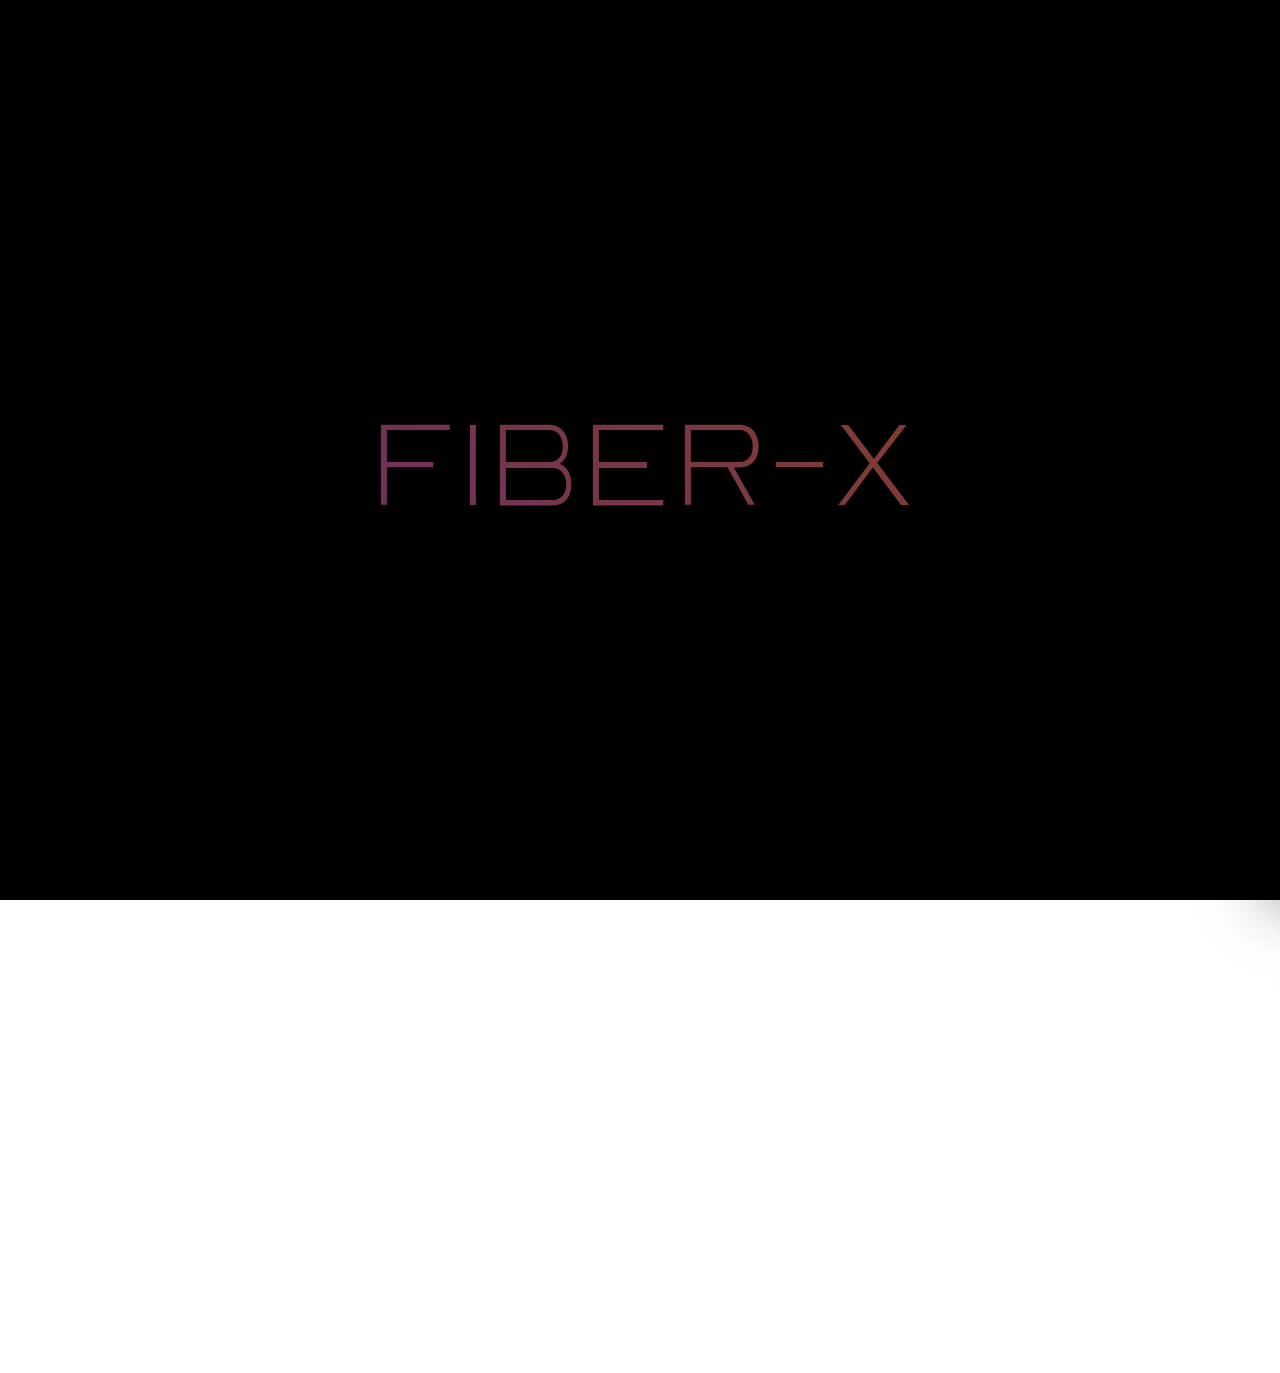
<file: index.html>
<!DOCTYPE html>
<html lang="en">
<head>
    <meta charset="UTF-8">
    <meta name="viewport" content="width=device-width, initial-scale=1.0">
    <title>Fiber X - By Fiberise Fit</title>
    <link rel="stylesheet" href="style.css">
    <link rel="preconnect" href="https://fonts.googleapis.com">
    <link rel="preconnect" href="https://fonts.gstatic.com" crossorigin>
    <link href="https://fonts.googleapis.com/css2?family=Poppins:wght@300;400;500;600;700&display=swap" rel="stylesheet">
</head>
<body>
    <!-- Header -->
    <header class="header">
        <!-- Logo outside the navigation bar -->
        <div class="logo-container">
            <img src="images/Group 568.svg" alt="Fiberise Fit Logo" class="logo">
            <span class="logo-text">Fiberise Fit</span>
        </div>
        
        <!-- Desktop Navigation bar -->
        <nav class="navigation">
            <ul class="nav-links">
                <li><a href="#home" class="nav-link">Home</a></li>
                <li><a href="#how" class="nav-link">How It Works</a></li>
                <li><a href="#timeline" class="nav-link">Timeline</a></li>
                <li><a href="#section-footer" class="nav-link">About</a></li>
            </ul>
        </nav>
        
        <!-- Cart Button -->
        <button class="cart-button" id="cart-button">
            <svg class="cart-icon" fill="none" stroke="currentColor" viewBox="0 0 24 24">
                <path stroke-linecap="round" stroke-linejoin="round" stroke-width="2" d="M3 3h2l.4 2M7 13h10l4-8H5.4M7 13L5.4 5M7 13l-2.293 2.293c-.63.63-.184 1.707.707 1.707H17m0 0a2 2 0 100 4 2 2 0 000-4zm-8 2a2 2 0 11-4 0 2 2 0 014 0z"/>
            </svg>
            <span class="cart-count" id="cart-count">0</span>
        </button>
        
        <!-- Mobile Hamburger Menu -->
        <button class="hamburger-menu" id="hamburger-menu">
            <span class="hamburger-line"></span>
            <span class="hamburger-line"></span>
            <span class="hamburger-line"></span>
        </button>
        
        <!-- Mobile Navigation Menu -->
        <nav class="mobile-navigation" id="mobile-navigation">
            <ul class="mobile-nav-links">
                <li><a href="#home" class="mobile-nav-link">Home</a></li>
                <li><a href="#how" class="mobile-nav-link">How It Works</a></li>
                <li><a href="#timeline" class="mobile-nav-link">Timeline</a></li>
                <li><a href="#section-footer" class="mobile-nav-link">About</a></li>
            </ul>
        </nav>
    </header>
    
    <!-- Cart Drawer -->
    <div class="cart-drawer" id="cart-drawer">
        <div class="cart-overlay" id="cart-overlay"></div>
        <div class="cart-panel">
            <div class="cart-header">
                <h2 class="cart-title">Your Cart</h2>
                <button class="cart-close" id="cart-close">
                    <svg fill="none" stroke="currentColor" viewBox="0 0 24 24">
                        <path stroke-linecap="round" stroke-linejoin="round" stroke-width="2" d="M6 18L18 6M6 6l12 12"/>
                    </svg>
                </button>
            </div>
            
            <div class="cart-items" id="cart-items">
                <!-- Cart items will be dynamically added here -->
                <div class="cart-empty">
                    <svg class="empty-cart-icon" fill="none" stroke="currentColor" viewBox="0 0 24 24">
                        <path stroke-linecap="round" stroke-linejoin="round" stroke-width="2" d="M16 11V7a4 4 0 00-8 0v4M5 9h14l1 12H4L5 9z"/>
                    </svg>
                    <p class="empty-cart-text">Your cart is empty</p>
                    <p class="empty-cart-subtext">Add products to get started</p>
                </div>
            </div>
            
            <div class="cart-footer">
                <div class="cart-summary">
                    <div class="cart-total">
                        <span class="total-label">Total</span>
                        <span class="total-amount" id="cart-total">₹0</span>
                    </div>
                    <p class="cart-note">Free shipping on all orders</p>
                </div>
                <button class="cart-checkout-btn" id="cart-checkout-btn">
                    <span>Proceed to Checkout</span>
                    <svg class="checkout-arrow" fill="none" stroke="currentColor" viewBox="0 0 24 24">
                        <path stroke-linecap="round" stroke-linejoin="round" stroke-width="2" d="M13 7l5 5m0 0l-5 5m5-5H6"/>
                    </svg>
                </button>
            </div>
        </div>
    </div>

    <!-- Splash Screen -->
    <div id="splash-screen" class="splash-screen">
        
        <!-- Main content -->
        <div class="splash-content">
            <h1 class="splash-title">
               Fiber-X
            </h1>
            
        </div>
    </div>

    <section id="home" class="hero">
        <!-- Background Particles -->
        <div class="bg-particles">
            <div class="bg-particle" style="left: 10%; top: 20%; animation-delay: 0s;"></div>
            <div class="bg-particle" style="left: 85%; top: 15%; animation-delay: 0.5s;"></div>
            <div class="bg-particle" style="left: 30%; top: 70%; animation-delay: 1s;"></div>
            <div class="bg-particle" style="left: 70%; top: 60%; animation-delay: 1.5s;"></div>
            <div class="bg-particle" style="left: 50%; top: 40%; animation-delay: 0.8s;"></div>
            <div class="bg-particle" style="left: 20%; top: 80%; animation-delay: 1.2s;"></div>
            <div class="bg-particle" style="left: 90%; top: 50%; animation-delay: 0.3s;"></div>
            <div class="bg-particle" style="left: 15%; top: 45%; animation-delay: 1.8s;"></div>
            <div class="bg-particle" style="left: 60%; top: 25%; animation-delay: 0.6s;"></div>
            <div class="bg-particle" style="left: 40%; top: 85%; animation-delay: 1.4s;"></div>
            <div class="bg-particle" style="left: 25%; top: 35%; animation-delay: 2s;"></div>
            <div class="bg-particle" style="left: 75%; top: 75%; animation-delay: 0.9s;"></div>
            <div class="bg-particle" style="left: 55%; top: 55%; animation-delay: 1.7s;"></div>
            <div class="bg-particle" style="left: 5%; top: 65%; animation-delay: 1.1s;"></div>
        </div>
        
        <div class="container">
            <div class="content">
                <div class="coming-soon-section">
                    <div class="coming-soon-content">
                        <div class="coming-soon-badge-large">
                            <span>Coming Soon</span>
                        </div>
                        <p class="coming-soon-text">We are preparing something amazing for you</p>
                        <button class="coming-soon-cta dummy-add-to-cart">Add to Cart</button>
                    </div>
                </div>
            </div>
        </div>
    </section>

    <!-- Footer Section -->
    <footer id="section-footer" class="footer-section">
        <div class="container">
            <div class="footer-content">
                <!-- Brand -->
                <div class="footer-brand">
                    <h3 class="footer-title">FYBER</h3>
                   
                    
                    <!-- Social Links -->
                    <div class="social-links">
                        <a href="#" class="social-link" aria-label="Instagram">
                            <svg class="social-icon" fill="currentColor" viewBox="0 0 24 24">
                                <path d="M12 2.163c3.204 0 3.584.012 4.85.07 3.252.148 4.771 1.691 4.919 4.919.058 1.265.069 1.645.069 4.849 0 3.205-.012 3.584-.069 4.849-.149 3.225-1.664 4.771-4.919 4.919-1.266.058-1.644.07-4.85.07-3.204 0-3.584-.012-4.849-.07-3.26-.149-4.771-1.699-4.919-4.92-.058-1.265-.07-1.644-.07-4.849 0-3.204.013-3.583.07-4.849.149-3.227 1.664-4.771 4.919-4.919 1.266-.057 1.645-.069 4.849-.069zm0-2.163c-3.259 0-3.667.014-4.947.072-4.358.2-6.78 2.618-6.98 6.98-.059 1.281-.073 1.689-.073 4.948 0 3.259.014 3.668.072 4.948.2 4.358 2.618 6.78 6.98 6.98 1.281.058 1.689.072 4.948.072 3.259 0 3.668-.014 4.948-.072 4.354-.2 6.782-2.618 6.979-6.98.059-1.28.073-1.689.073-4.948 0-3.259-.014-3.667-.072-4.947-.196-4.354-2.617-6.78-6.979-6.98-1.281-.059-1.69-.073-4.949-.073zm0 5.838c-3.403 0-6.162 2.759-6.162 6.162s2.759 6.163 6.162 6.163 6.162-2.759 6.162-6.163c0-3.403-2.759-6.162-6.162-6.162zm0 10.162c-2.209 0-4-1.79-4-4 0-2.209 1.791-4 4-4s4 1.791 4 4c0 2.21-1.791 4-4 4zm6.406-11.845c-.796 0-1.441.645-1.441 1.44s.645 1.44 1.441 1.44c.795 0 1.439-.645 1.439-1.44s-.644-1.44-1.439-1.44z"/>
                            </svg>
                        </a>
                        <a href="#" class="social-link" aria-label="Twitter">
                            <svg class="social-icon" fill="currentColor" viewBox="0 0 24 24">
                                <path d="M23.953 4.57a10 10 0 01-2.825.775 4.958 4.958 0 002.163-2.723c-.951.555-2.005.959-3.127 1.184a4.92 4.92 0 00-8.384 4.482C7.69 8.095 4.067 6.13 1.64 3.162a4.822 4.822 0 00-.666 2.475c0 1.71.87 3.213 2.188 4.096a4.904 4.904 0 01-2.228-.616v.06a4.923 4.923 0 003.946 4.827 4.996 4.996 0 01-2.212.085 4.936 4.936 0 004.604 3.417 9.867 9.867 0 01-6.102 2.105c-.39 0-.779-.023-1.17-.067a13.995 13.995 0 007.557 2.209c9.053 0 13.998-7.496 13.998-13.985 0-.21 0-.42-.015-.63A9.935 9.935 0 0024 4.59z"/>
                            </svg>
                        </a>
                        <a href="#" class="social-link" aria-label="Facebook">
                            <svg class="social-icon" fill="currentColor" viewBox="0 0 24 24">
                                <path d="M24 12.073c0-6.627-5.373-12-12-12s-12 5.373-12 12c0 5.99 4.388 10.954 10.125 11.854v-8.385H7.078v-3.47h3.047V9.43c0-3.007 1.792-4.669 4.533-4.669 1.312 0 2.686.235 2.686.235v2.953H15.83c-1.491 0-1.956.925-1.956 1.874v2.25h3.328l-.532 3.47h-2.796v8.385C19.612 23.027 24 18.062 24 12.073z"/>
                            </svg>
                        </a>
                    </div>
                </div>

                <!-- Contact Info -->
                <div class="footer-column">
                    <h4 class="footer-column-title">Contact</h4>
                    <div class="footer-links">
                        <a href="mailto:support@fiberisefit.com" class="footer-link">
                            <svg class="footer-link-icon" fill="none" stroke="currentColor" viewBox="0 0 24 24">
                                <path stroke-linecap="round" stroke-linejoin="round" stroke-width="2" d="M3 8l7.89 4.26a2 2 0 002.22 0L21 8M5 19h14a2 2 0 002-2V7a2 2 0 00-2-2H5a2 2 0 00-2 2v10a2 2 0 002 2z"/>
                            </svg>
                            <span>support@fiberisefit.com</span>
                        </a>
                        <a href="tel:+917011803119" class="footer-link">
                            <svg class="footer-link-icon" fill="none" stroke="currentColor" viewBox="0 0 24 24">
                                <path stroke-linecap="round" stroke-linejoin="round" stroke-width="2" d="M3 5a2 2 0 012-2h3.28a1 1 0 01.948.684l1.498 4.493a1 1 0 01-.502 1.21l-2.257 1.13a11.042 11.042 0 005.516 5.516l1.13-2.257a1 1 0 011.21-.502l4.493 1.498a1 1 0 01.684.949V19a2 2 0 01-2 2h-1C9.716 21 3 14.284 3 6V5z"/>
                            </svg>
                            <span>+91-7011803119</span>
                        </a>
                        <a href="contact-us.html" class="footer-link">
                            <svg class="footer-link-icon" fill="none" stroke="currentColor" viewBox="0 0 24 24">
                                <path stroke-linecap="round" stroke-linejoin="round" stroke-width="2" d="M17.657 16.657L13.414 20.9a1.998 1.998 0 01-2.827 0l-4.244-4.243a8 8 0 1111.314 0z"/>
                                <path stroke-linecap="round" stroke-linejoin="round" stroke-width="2" d="M15 11a3 3 0 11-6 0 3 3 0 016 0z"/>
                            </svg>
                            <span>7/56 Desh Bandhu Gupta Road<br>Karol Bagh, New Delhi 110005</span>
                        </a>
                    </div>
                </div>

                <!-- Legal Links -->
                <div class="footer-column">
                    <h4 class="footer-column-title">Legal</h4>
                    <div class="footer-links">
                        <a href="privacy-policy.html" class="footer-link">Privacy Policy</a>
                        <a href="terms-conditions.html" class="footer-link">Terms & Conditions</a>
                        <a href="refund-policy.html" class="footer-link">Refund Policy</a>
                        <a href="shipping-policy.html" class="footer-link">Shipping Info</a>
                    </div>
                </div>
            </div>

            <!-- Bottom Bar -->
            <div class="footer-bottom">
                <p class="footer-copyright">© 2025 FYBER. All rights reserved.</p>
                <div class="footer-badges">
                    <span>Made in India</span>
            
                </div>
            </div>
        </div>

        <!-- Background Elements -->
        <div class="footer-bg-elements">
            <div class="footer-orb footer-orb-1"></div>
            <div class="footer-orb footer-orb-2"></div>
        </div>
    </footer>
    
    <!-- Shopify Buy Button SDK -->
    <script type="text/javascript">
        // Shopify Buy Button Configuration
        window.shopifyConfig = {
            storeUrl: 'brr30m-f9.myshopify.com',
            storefrontAccessToken: '6ae17d58ade96f6af3b4db3621032aae',
            storefrontApiVersion: '2023-04',
            language: 'en',
            products: {
                thirtyDay: 'fiber-x-30-day-plan', // ✅ 30 Day Plan product handle
                hundredDay: 'fiber-x-100-day-challenge' // ✅ 100 Day Challenge product handle
            }
        };
    </script>
    <script src="https://sdks.shopifycdn.com/buy-button/latest/buy-button-storefront.min.js"></script>
    <script src="script.js"></script>
</body>
</html>
</file>
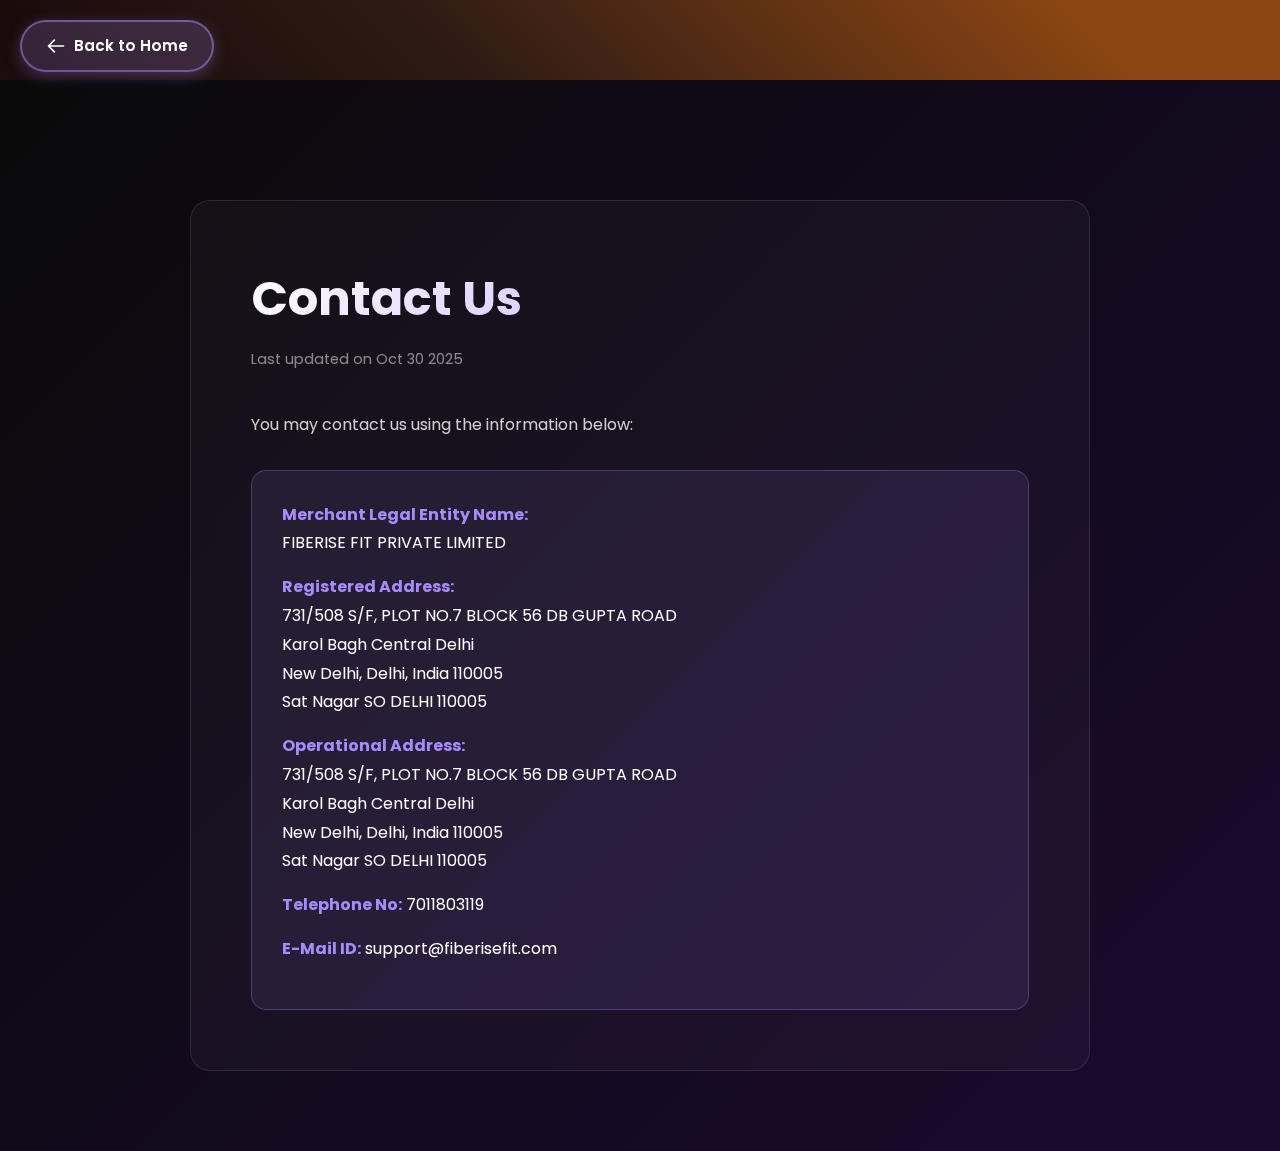
<file: contact-us.html>
<!DOCTYPE html>
<html lang="en">
<head>
    <meta charset="UTF-8">
    <meta name="viewport" content="width=device-width, initial-scale=1.0">
    <title>Contact Us - Fiber X</title>
    <link rel="stylesheet" href="style.css">
    <link rel="preconnect" href="https://fonts.googleapis.com">
    <link rel="preconnect" href="https://fonts.gstatic.com" crossorigin>
    <link href="https://fonts.googleapis.com/css2?family=Poppins:wght@300;400;500;600;700&display=swap" rel="stylesheet">
    <style>
        /* Override any overflow restrictions from main CSS */
        html, body {
            overflow-x: hidden !important;
            overflow-y: auto !important;
            height: auto !important;
            position: relative !important;
        }
        
        body.splash-active {
            overflow: auto !important;
            height: auto !important;
            position: relative !important;
        }
        
        .policy-section {
            min-height: 100vh;
            padding: 120px 20px 80px;
            background: linear-gradient(135deg, #0a0a0a 0%, #1a0a2e 100%);
            position: relative;
        }
        
        .policy-container {
            max-width: 900px;
            margin: 0 auto;
            background: rgba(255, 255, 255, 0.03);
            border-radius: 20px;
            padding: 60px;
            backdrop-filter: blur(10px);
            border: 1px solid rgba(255, 255, 255, 0.1);
        }
        
        .policy-title {
            font-size: 3rem;
            font-weight: 700;
            color: #fff;
            margin-bottom: 10px;
            background: linear-gradient(135deg, #fff 0%, #a78bfa 100%);
            -webkit-background-clip: text;
            -webkit-text-fill-color: transparent;
        }
        
        .policy-date {
            font-size: 0.9rem;
            color: rgba(255, 255, 255, 0.5);
            margin-bottom: 40px;
        }
        
        .policy-content {
            color: rgba(255, 255, 255, 0.8);
            line-height: 1.8;
            font-size: 1rem;
        }
        
        .policy-content h3 {
            color: #fff;
            font-size: 1.5rem;
            margin-top: 30px;
            margin-bottom: 15px;
        }
        
        .policy-content p {
            margin-bottom: 20px;
        }
        
        .contact-info-box {
            background: rgba(167, 139, 250, 0.1);
            border: 1px solid rgba(167, 139, 250, 0.3);
            border-radius: 15px;
            padding: 30px;
            margin-top: 30px;
        }
        
        .contact-info-box p {
            margin-bottom: 15px;
            color: #fff;
        }
        
        .contact-info-box strong {
            color: #a78bfa;
        }
        
        /* Back to Home Button */
        .back-button-container {
            position: fixed;
            top: 20px;
            left: 20px;
            z-index: 9999;
        }
        
        .back-to-home-btn {
            display: flex;
            align-items: center;
            gap: 8px;
            padding: 12px 24px;
            background: rgba(167, 139, 250, 0.2);
            border: 2px solid rgba(167, 139, 250, 0.5);
            border-radius: 50px;
            color: #fff;
            text-decoration: none;
            font-size: 0.95rem;
            font-weight: 600;
            transition: all 0.3s ease;
            white-space: nowrap;
            box-shadow: 0 4px 15px rgba(167, 139, 250, 0.3);
        }
        
        .back-to-home-btn:hover {
            background: rgba(167, 139, 250, 0.35);
            border-color: rgba(167, 139, 250, 0.8);
            transform: translateX(-3px);
            box-shadow: 0 6px 20px rgba(167, 139, 250, 0.4);
        }
        
        .back-to-home-btn svg {
            width: 20px;
            height: 20px;
            stroke: #fff;
            transition: transform 0.3s ease;
        }
        
        .back-to-home-btn:hover svg {
            transform: translateX(-3px);
        }
        
        @media (max-width: 768px) {
            .policy-container {
                padding: 40px 30px;
            }
            
            .policy-title {
                font-size: 2rem;
            }
            
            .back-button-container {
                top: 10px;
                left: 10px;
            }
            
            .back-to-home-btn {
                padding: 10px 16px;
                font-size: 0.85rem;
            }
        }
    </style>
</head>
<body>
    <!-- Back to Home Button - Fixed at top -->
    <div class="back-button-container">
        <a href="index.html" class="back-to-home-btn">
            <svg fill="none" stroke="currentColor" viewBox="0 0 24 24">
                <path stroke-linecap="round" stroke-linejoin="round" stroke-width="2" d="M10 19l-7-7m0 0l7-7m-7 7h18"/>
            </svg>
            <span>Back to Home</span>
        </a>
    </div>
    
    <!-- Header -->
    <header class="header">
        <!-- Logo outside the navigation bar -->
        <div class="logo-container">
            <a href="index.html" style="display: flex; align-items: center; text-decoration: none;">
                <img src="images/Group 568.svg" alt="Fiberise Fit Logo" class="logo">
                <span class="logo-text">Fiberise Fit</span>
            </a>
        </div>
        
        <!-- Desktop Navigation bar -->
        <nav class="navigation">
            <ul class="nav-links">
                <li><a href="index.html#home" class="nav-link">Home</a></li>
                <li><a href="index.html#how" class="nav-link">How It Works</a></li>
                <li><a href="index.html#timeline" class="nav-link">Timeline</a></li>
                <li><a href="index.html#section-footer" class="nav-link">About</a></li>
            </ul>
        </nav>
        
        <!-- Cart Button -->
        <button class="cart-button" id="cart-button">
            <svg class="cart-icon" fill="none" stroke="currentColor" viewBox="0 0 24 24">
                <path stroke-linecap="round" stroke-linejoin="round" stroke-width="2" d="M3 3h2l.4 2M7 13h10l4-8H5.4M7 13L5.4 5M7 13l-2.293 2.293c-.63.63-.184 1.707.707 1.707H17m0 0a2 2 0 100 4 2 2 0 000-4zm-8 2a2 2 0 11-4 0 2 2 0 014 0z"/>
            </svg>
            <span class="cart-count" id="cart-count">0</span>
        </button>
        
        <!-- Mobile Hamburger Menu -->
        <button class="hamburger-menu" id="hamburger-menu">
            <span class="hamburger-line"></span>
            <span class="hamburger-line"></span>
            <span class="hamburger-line"></span>
        </button>
        
        <!-- Mobile Navigation Menu -->
        <nav class="mobile-navigation" id="mobile-navigation">
            <ul class="mobile-nav-links">
                <li><a href="index.html#home" class="mobile-nav-link">Home</a></li>
                <li><a href="index.html#how" class="mobile-nav-link">How It Works</a></li>
                <li><a href="index.html#timeline" class="mobile-nav-link">Timeline</a></li>
                <li><a href="index.html#section-footer" class="mobile-nav-link">About</a></li>
            </ul>
        </nav>
    </header>
    
    <!-- Policy Content -->
    <section class="policy-section">
        <!-- Background Particles -->
        <div class="bg-particles">
            <div class="bg-particle" style="left: 10%; top: 20%; animation-delay: 0s;"></div>
            <div class="bg-particle" style="left: 85%; top: 15%; animation-delay: 0.5s;"></div>
            <div class="bg-particle" style="left: 30%; top: 70%; animation-delay: 1s;"></div>
            <div class="bg-particle" style="left: 70%; top: 60%; animation-delay: 1.5s;"></div>
        </div>
        
        <div class="policy-container">
            <h1 class="policy-title">Contact Us</h1>
            <p class="policy-date">Last updated on Oct 30 2025</p>
            
            <div class="policy-content">
                <p>You may contact us using the information below:</p>
                
                <div class="contact-info-box">
                    <p><strong>Merchant Legal Entity Name:</strong><br>FIBERISE FIT PRIVATE LIMITED</p>
                    
                    <p><strong>Registered Address:</strong><br>731/508 S/F, PLOT NO.7 BLOCK 56 DB GUPTA ROAD<br>Karol Bagh Central Delhi<br>New Delhi, Delhi, India 110005<br>Sat Nagar SO DELHI 110005</p>
                    
                    <p><strong>Operational Address:</strong><br>731/508 S/F, PLOT NO.7 BLOCK 56 DB GUPTA ROAD<br>Karol Bagh Central Delhi<br>New Delhi, Delhi, India 110005<br>Sat Nagar SO DELHI 110005</p>
                    
                    <p><strong>Telephone No:</strong> 7011803119</p>
                    
                    <p><strong>E-Mail ID:</strong> support@fiberisefit.com</p>
                </div>
            </div>
        </div>
    </section>
    
    <script src="script.js"></script>
</body>
</html>
</file>
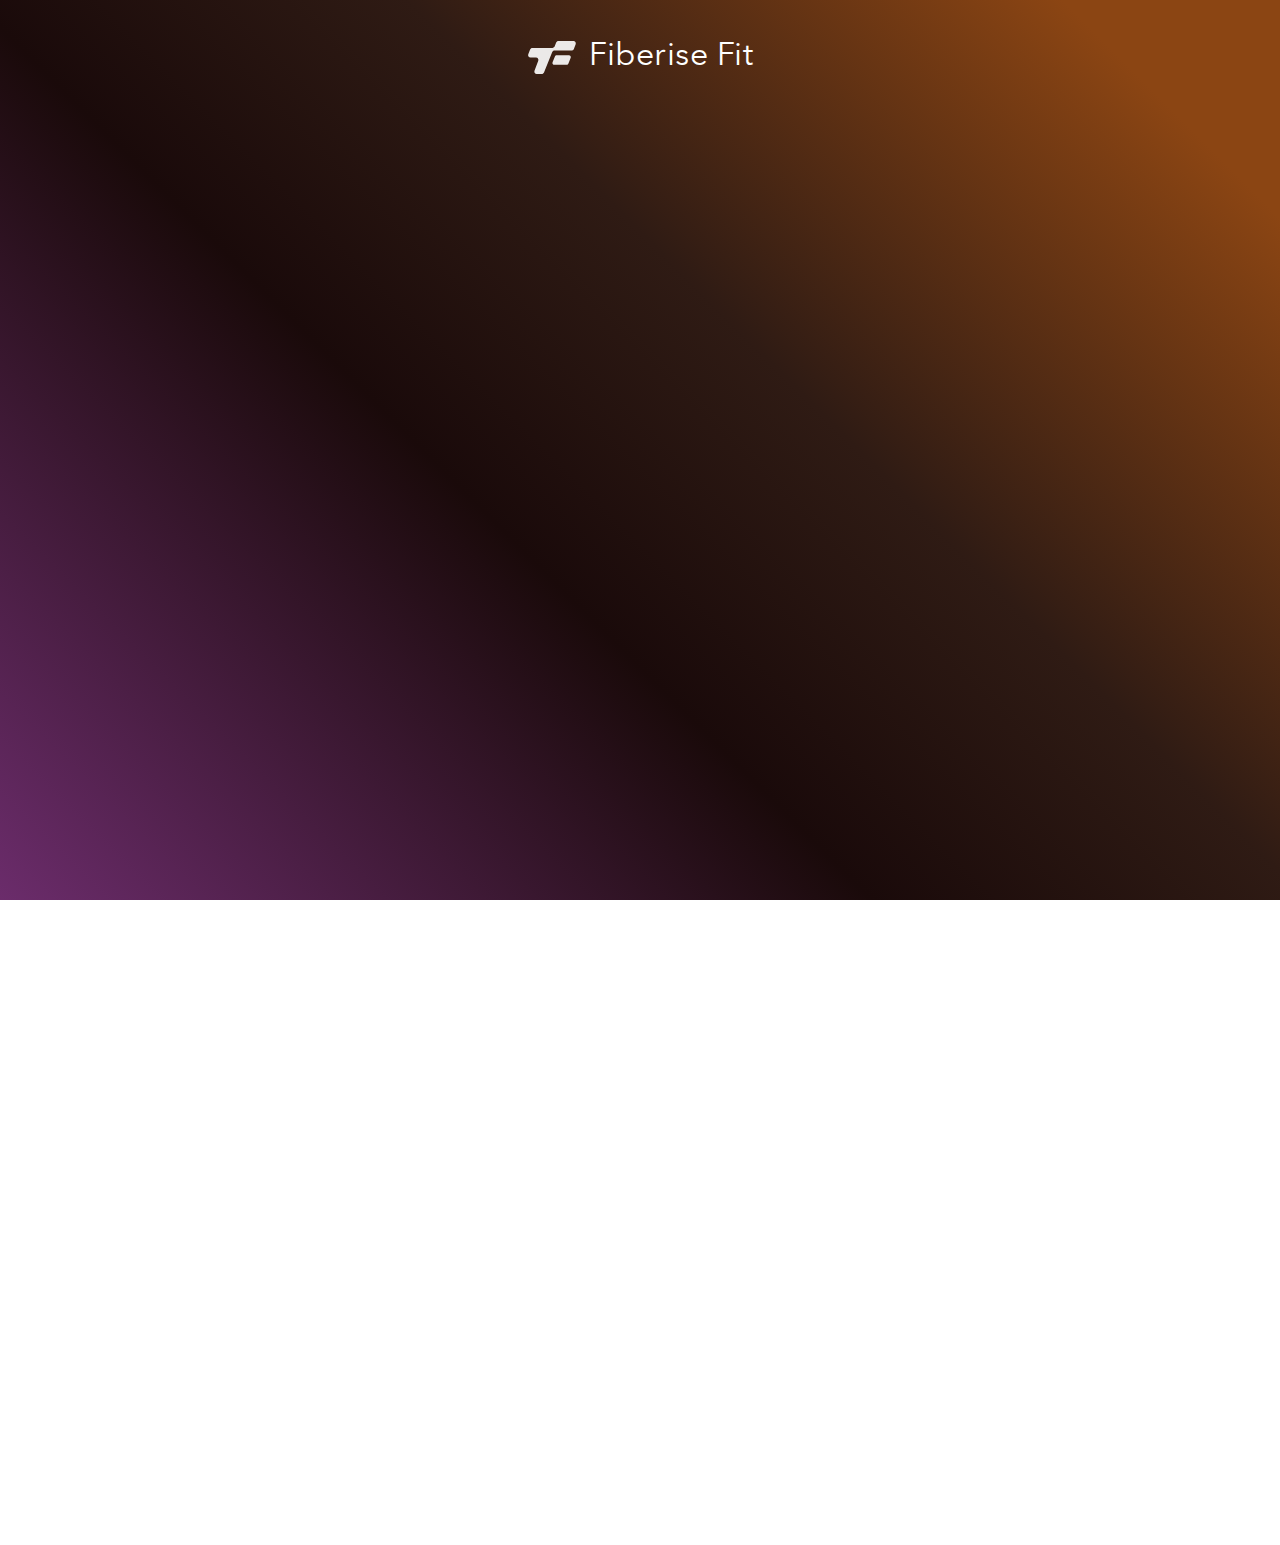
<file: maintenance.html>
<!DOCTYPE html>
<html lang="en">
<head>
    <meta charset="UTF-8">
    <meta name="viewport" content="width=device-width, initial-scale=1.0">
    <title>Fiberise Fit - Under Maintenance</title>
    <link rel="stylesheet" href="style.css">
    <link rel="preconnect" href="https://fonts.googleapis.com">
    <link rel="preconnect" href="https://fonts.gstatic.com" crossorigin>
    <link href="https://fonts.googleapis.com/css2?family=Poppins:wght@300;400;500;600;700&display=swap" rel="stylesheet">
    <style>
        /* Maintenance Page Specific Styles */
        .maintenance-container {
            min-height: 100vh;
            display: flex;
            align-items: center;
            justify-content: center;
            padding: 2rem;
            position: relative;
        }

        .maintenance-content {
            text-align: center;
            max-width: 600px;
            z-index: 10;
            position: relative;
        }

        .maintenance-logo {
            display: flex;
            align-items: center;
            justify-content: center;
            gap: 0.75rem;
            margin-bottom: 3rem;
        }

        .maintenance-logo img {
            width: 50px;
            height: auto;
            filter: brightness(0) invert(1);
            opacity: 0.9;
        }

        .maintenance-logo-text {
            font-family: 'Avenir Next LT Pro', sans-serif;
            font-size: 2rem;
            font-weight: 400;
            color: #ffffff;
            letter-spacing: 0.5px;
        }

        .maintenance-title {
            font-family: 'Avenir Next LT Pro', 'Poppins', sans-serif;
            font-size: clamp(2.5rem, 6vw, 4rem);
            font-weight: 200;
            color: rgba(255, 255, 255, 0.9);
            letter-spacing: 1px;
            line-height: 1.2;
            margin-bottom: 1.5rem;
            opacity: 0;
            transform: translateY(30px);
            animation: fadeInUp 1s ease-out 0.3s forwards;
        }

        .maintenance-subtitle {
            font-family: 'Avenir Next LT Pro', sans-serif;
            font-size: clamp(1.1rem, 3vw, 1.4rem);
            font-weight: 300;
            color: rgba(255, 255, 255, 0.45);
            line-height: 1.6;
            margin-bottom: 2.5rem;
            opacity: 0;
            transform: translateY(30px);
            animation: fadeInUp 1s ease-out 0.6s forwards;
        }

        .maintenance-description {
            font-family: 'Avenir Next LT Pro', sans-serif;
            font-size: clamp(1rem, 2.5vw, 1.2rem);
            font-weight: 300;
            color: rgba(255, 255, 255, 0.45);
            line-height: 1.7;
            margin-bottom: 3rem;
            opacity: 0;
            transform: translateY(30px);
            animation: fadeInUp 1s ease-out 0.9s forwards;
        }

        .maintenance-features {
            display: grid;
            grid-template-columns: repeat(auto-fit, minmax(200px, 1fr));
            gap: 1.5rem;
            margin-bottom: 3rem;
            opacity: 0;
            transform: translateY(30px);
            animation: fadeInUp 1s ease-out 1.2s forwards;
        }

        .maintenance-feature {
            background: rgba(255, 255, 255, 0.08);
            backdrop-filter: blur(20px);
            -webkit-backdrop-filter: blur(20px);
            border: 1px solid rgba(255, 255, 255, 0.15);
            border-radius: 16px;
            padding: 1.5rem;
            text-align: center;
            transition: all 0.3s ease;
        }

        .maintenance-feature:hover {
            background: rgba(255, 255, 255, 0.12);
            transform: translateY(-5px);
        }

        .maintenance-feature-icon {
            font-size: 2rem;
            margin-bottom: 1rem;
            color: #d58b2a;
        }

        .maintenance-feature-title {
            font-family: 'Avenir Next LT Pro', sans-serif;
            font-size: 1.1rem;
            font-weight: 400;
            color: rgba(255, 255, 255, 0.9);
            margin-bottom: 0.5rem;
        }

        .maintenance-feature-text {
            font-family: 'Avenir Next LT Pro', sans-serif;
            font-size: 0.9rem;
            font-weight: 300;
            color: rgba(255, 255, 255, 0.45);
            line-height: 1.5;
        }

        .maintenance-contact {
            background: rgba(255, 255, 255, 0.08);
            backdrop-filter: blur(20px);
            -webkit-backdrop-filter: blur(20px);
            border: 1px solid rgba(255, 255, 255, 0.15);
            border-radius: 20px;
            padding: 2rem;
            margin-bottom: 2rem;
            opacity: 0;
            transform: translateY(30px);
            animation: fadeInUp 1s ease-out 1.5s forwards;
        }

        .maintenance-contact-title {
            font-family: 'Avenir Next LT Pro', sans-serif;
            font-size: 1.3rem;
            font-weight: 400;
            color: rgba(255, 255, 255, 0.9);
            margin-bottom: 1rem;
        }

        .maintenance-contact-info {
            font-family: 'Avenir Next LT Pro', sans-serif;
            font-size: 1rem;
            font-weight: 300;
            color: rgba(255, 255, 255, 0.45);
            line-height: 1.6;
        }

        .maintenance-contact-info a {
            color: #d58b2a;
            text-decoration: none;
            transition: color 0.3s ease;
        }

        .maintenance-contact-info a:hover {
            color: #e7a23c;
        }

        .maintenance-countdown {
            background: linear-gradient(135deg, rgba(213, 139, 42, 0.1), rgba(231, 162, 60, 0.1));
            border: 1px solid rgba(213, 139, 42, 0.3);
            border-radius: 20px;
            padding: 2rem;
            margin-bottom: 2rem;
            opacity: 0;
            transform: translateY(30px);
            animation: fadeInUp 1s ease-out 1.8s forwards;
        }

        .maintenance-countdown-title {
            font-family: 'Avenir Next LT Pro', sans-serif;
            font-size: 1.2rem;
            font-weight: 400;
            color: #d58b2a;
            margin-bottom: 1rem;
        }

        .maintenance-countdown-timer {
            display: flex;
            justify-content: center;
            gap: 1rem;
            flex-wrap: wrap;
        }

        .countdown-item {
            text-align: center;
            min-width: 60px;
        }

        .countdown-number {
            font-family: 'Avenir Next LT Pro', sans-serif;
            font-size: 2rem;
            font-weight: 600;
            color: #d58b2a;
            display: block;
        }

        .countdown-label {
            font-family: 'Avenir Next LT Pro', sans-serif;
            font-size: 0.8rem;
            font-weight: 300;
            color: rgba(255, 255, 255, 0.45);
            text-transform: uppercase;
            letter-spacing: 0.5px;
        }

        .maintenance-footer {
            font-family: 'Avenir Next LT Pro', sans-serif;
            font-size: 0.9rem;
            font-weight: 300;
            color: rgba(255, 255, 255, 0.3);
            opacity: 0;
            transform: translateY(30px);
            animation: fadeInUp 1s ease-out 2.1s forwards;
        }

        @keyframes fadeInUp {
            0% {
                opacity: 0;
                transform: translateY(30px);
            }
            100% {
                opacity: 1;
                transform: translateY(0);
            }
        }

        /* Responsive Design */
        @media (max-width: 768px) {
            .maintenance-container {
                padding: 1rem;
            }

            .maintenance-logo {
                margin-bottom: 2rem;
            }

            .maintenance-logo-text {
                font-size: 1.5rem;
            }

            .maintenance-features {
                grid-template-columns: 1fr;
                gap: 1rem;
            }

            .maintenance-feature {
                padding: 1.25rem;
            }

            .maintenance-contact {
                padding: 1.5rem;
            }

            .maintenance-countdown {
                padding: 1.5rem;
            }

            .maintenance-countdown-timer {
                gap: 0.75rem;
            }

            .countdown-number {
                font-size: 1.5rem;
            }
        }

        @media (max-width: 480px) {
            .maintenance-logo-text {
                font-size: 1.25rem;
            }

            .maintenance-feature {
                padding: 1rem;
            }

            .maintenance-contact {
                padding: 1.25rem;
            }

            .maintenance-countdown {
                padding: 1.25rem;
            }
        }
    </style>
</head>
<body>
    <!-- Background Particles -->
    <div class="bg-particles">
        <div class="bg-particle" style="left: 10%; top: 20%; animation-delay: 0s;"></div>
        <div class="bg-particle" style="left: 85%; top: 15%; animation-delay: 0.5s;"></div>
        <div class="bg-particle" style="left: 30%; top: 70%; animation-delay: 1s;"></div>
        <div class="bg-particle" style="left: 70%; top: 60%; animation-delay: 1.5s;"></div>
        <div class="bg-particle" style="left: 50%; top: 40%; animation-delay: 0.8s;"></div>
        <div class="bg-particle" style="left: 20%; top: 80%; animation-delay: 1.2s;"></div>
        <div class="bg-particle" style="left: 90%; top: 50%; animation-delay: 0.3s;"></div>
        <div class="bg-particle" style="left: 15%; top: 45%; animation-delay: 1.8s;"></div>
        <div class="bg-particle" style="left: 60%; top: 25%; animation-delay: 0.6s;"></div>
        <div class="bg-particle" style="left: 40%; top: 85%; animation-delay: 1.4s;"></div>
    </div>

    <div class="maintenance-container">
        <div class="maintenance-content">
            <!-- Logo -->
            <div class="maintenance-logo">
                <img src="images/Group 568.svg" alt="Fiberise Fit Logo">
                <span class="maintenance-logo-text">Fiberise Fit</span>
            </div>

            <!-- Main Content -->
            <h1 class="maintenance-title">We're Enhancing Your Experience</h1>
            <p class="maintenance-subtitle">Temporarily Under Maintenance</p>
            <p class="maintenance-description">
                We're working hard to bring you an even better Fiberise Fit experience. 
                Our team is implementing exciting new features and improvements to serve you better.
            </p>

            <!-- Features Coming Soon -->
            <div class="maintenance-features">
                <div class="maintenance-feature">
                    <div class="maintenance-feature-icon">⚡</div>
                    <h3 class="maintenance-feature-title">Enhanced Performance</h3>
                    <p class="maintenance-feature-text">Faster loading and smoother experience</p>
                </div>
                <div class="maintenance-feature">
                    <div class="maintenance-feature-icon">🎯</div>
                    <h3 class="maintenance-feature-title">New Features</h3>
                    <p class="maintenance-feature-text">Exciting updates and improved functionality</p>
                </div>
                <div class="maintenance-feature">
                    <div class="maintenance-feature-icon">🔒</div>
                    <h3 class="maintenance-feature-title">Enhanced Security</h3>
                    <p class="maintenance-feature-text">Better protection for your data and privacy</p>
                </div>
            </div>

            <!-- Contact Information -->
            <div class="maintenance-contact">
                <h3 class="maintenance-contact-title">Need Immediate Assistance?</h3>
                <div class="maintenance-contact-info">
                    <p>For urgent inquiries or support, please contact us:</p>
                    <p>📧 Email: <a href="mailto:support@fiberisefit.com">support@fiberisefit.com</a></p>
                    <p>📱 Phone: <a href="tel:+1234567890">+1 (234) 567-890</a></p>
                    <p>💬 WhatsApp: <a href="https://wa.me/1234567890">+1 (234) 567-890</a></p>
                </div>
            </div>

            <!-- Countdown Timer -->
            <div class="maintenance-countdown">
                <h3 class="maintenance-countdown-title">Expected Completion</h3>
                <div class="maintenance-countdown-timer">
                    <div class="countdown-item">
                        <span class="countdown-number" id="hours">00</span>
                        <span class="countdown-label">Hours</span>
                    </div>
                    <div class="countdown-item">
                        <span class="countdown-number" id="minutes">00</span>
                        <span class="countdown-label">Minutes</span>
                    </div>
                    <div class="countdown-item">
                        <span class="countdown-number" id="seconds">00</span>
                        <span class="countdown-label">Seconds</span>
                    </div>
                </div>
            </div>

            <!-- Footer -->
            <div class="maintenance-footer">
                <p>Thank you for your patience. We'll be back soon with something amazing!</p>
                <p>&copy; 2024 Fiberise Fit. All rights reserved.</p>
            </div>
        </div>
    </div>

    <script>
        // Countdown Timer
        function updateCountdown() {
            // Set your target date here (example: 24 hours from now)
            const targetDate = new Date().getTime() + (24 * 60 * 60 * 1000);
            
            const now = new Date().getTime();
            const distance = targetDate - now;
            
            if (distance < 0) {
                // Countdown finished
                document.getElementById('hours').textContent = '00';
                document.getElementById('minutes').textContent = '00';
                document.getElementById('seconds').textContent = '00';
                return;
            }
            
            const hours = Math.floor(distance / (1000 * 60 * 60));
            const minutes = Math.floor((distance % (1000 * 60 * 60)) / (1000 * 60));
            const seconds = Math.floor((distance % (1000 * 60)) / 1000);
            
            document.getElementById('hours').textContent = hours.toString().padStart(2, '0');
            document.getElementById('minutes').textContent = minutes.toString().padStart(2, '0');
            document.getElementById('seconds').textContent = seconds.toString().padStart(2, '0');
        }
        
        // Update countdown every second
        updateCountdown();
        setInterval(updateCountdown, 1000);
        
        // Add some interactive effects
        document.addEventListener('DOMContentLoaded', function() {
            // Add hover effects to features
            const features = document.querySelectorAll('.maintenance-feature');
            features.forEach(feature => {
                feature.addEventListener('mouseenter', function() {
                    this.style.transform = 'translateY(-5px) scale(1.02)';
                });
                
                feature.addEventListener('mouseleave', function() {
                    this.style.transform = 'translateY(0) scale(1)';
                });
            });
        });
    </script>
</body>
</html>
</file>
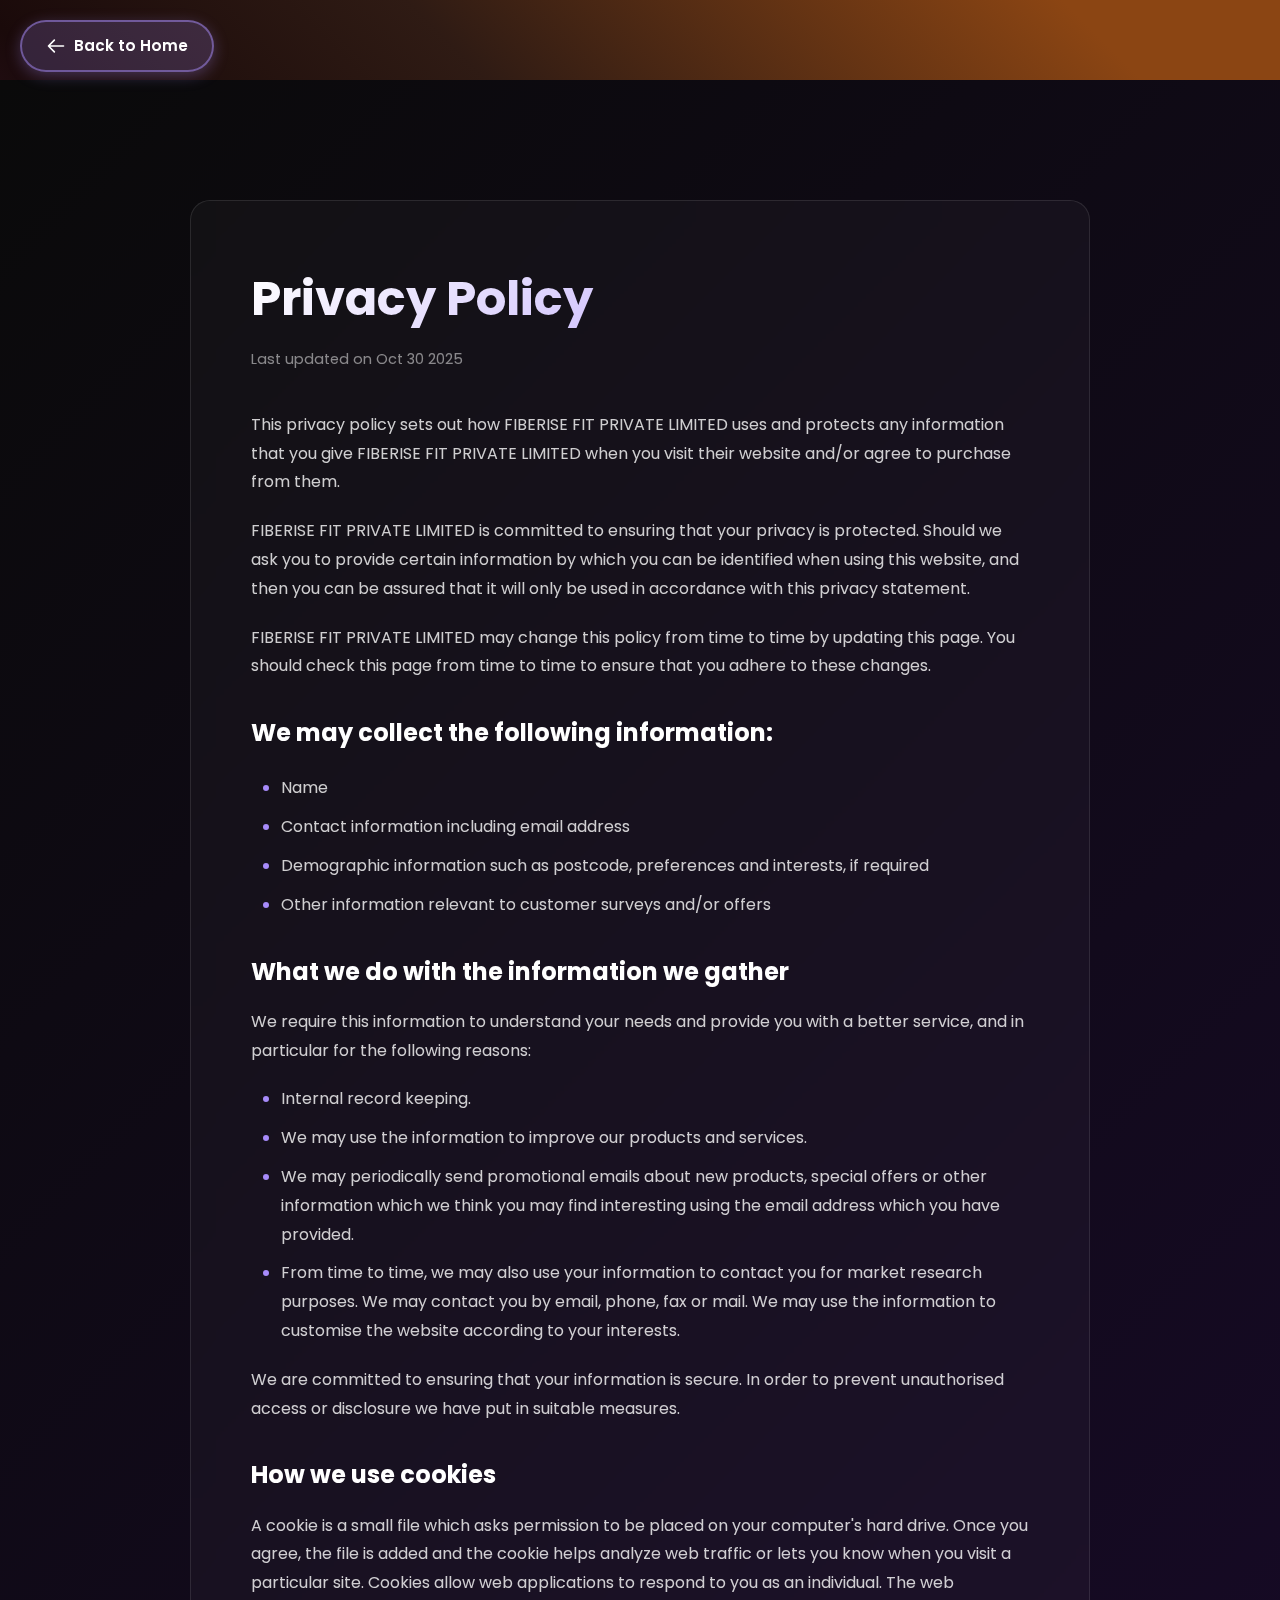
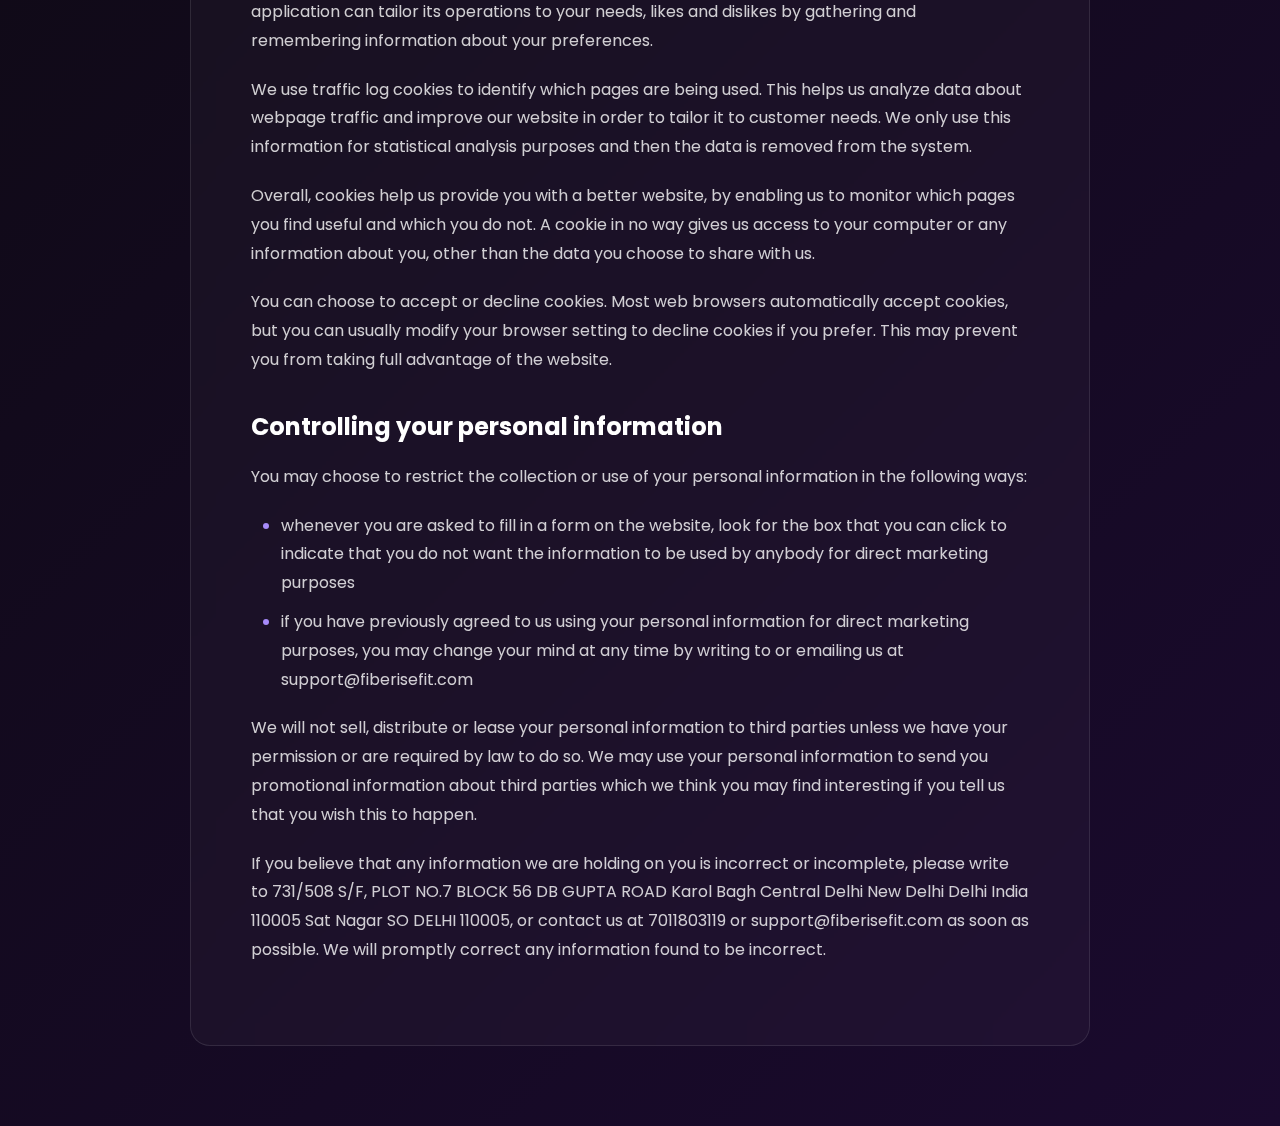
<file: privacy-policy.html>
<!DOCTYPE html>
<html lang="en">
<head>
    <meta charset="UTF-8">
    <meta name="viewport" content="width=device-width, initial-scale=1.0">
    <title>Privacy Policy - Fiber X</title>
    <link rel="stylesheet" href="style.css">
    <link rel="preconnect" href="https://fonts.googleapis.com">
    <link rel="preconnect" href="https://fonts.gstatic.com" crossorigin>
    <link href="https://fonts.googleapis.com/css2?family=Poppins:wght@300;400;500;600;700&display=swap" rel="stylesheet">
    <style>
        /* Override any overflow restrictions from main CSS */
        html, body {
            overflow-x: hidden !important;
            overflow-y: auto !important;
            height: auto !important;
            position: relative !important;
        }
        
        body.splash-active {
            overflow: auto !important;
            height: auto !important;
            position: relative !important;
        }
        
        .policy-section {
            min-height: 100vh;
            padding: 120px 20px 80px;
            background: linear-gradient(135deg, #0a0a0a 0%, #1a0a2e 100%);
            position: relative;
        }
        
        .policy-container {
            max-width: 900px;
            margin: 0 auto;
            background: rgba(255, 255, 255, 0.03);
            border-radius: 20px;
            padding: 60px;
            backdrop-filter: blur(10px);
            border: 1px solid rgba(255, 255, 255, 0.1);
        }
        
        .policy-title {
            font-size: 3rem;
            font-weight: 700;
            color: #fff;
            margin-bottom: 10px;
            background: linear-gradient(135deg, #fff 0%, #a78bfa 100%);
            -webkit-background-clip: text;
            -webkit-text-fill-color: transparent;
        }
        
        .policy-date {
            font-size: 0.9rem;
            color: rgba(255, 255, 255, 0.5);
            margin-bottom: 40px;
        }
        
        .policy-content {
            color: rgba(255, 255, 255, 0.8);
            line-height: 1.8;
            font-size: 1rem;
        }
        
        .policy-content h3 {
            color: #fff;
            font-size: 1.5rem;
            margin-top: 30px;
            margin-bottom: 15px;
        }
        
        .policy-content p {
            margin-bottom: 20px;
        }
        
        .policy-content ul {
            margin: 20px 0;
            padding-left: 30px;
        }
        
        .policy-content ul li {
            margin-bottom: 10px;
            position: relative;
        }
        
        .policy-content ul li::marker {
            color: #a78bfa;
        }
        
        /* Back to Home Button */
        .back-button-container {
            position: fixed;
            top: 20px;
            left: 20px;
            z-index: 9999;
        }
        
        .back-to-home-btn {
            display: flex;
            align-items: center;
            gap: 8px;
            padding: 12px 24px;
            background: rgba(167, 139, 250, 0.2);
            border: 2px solid rgba(167, 139, 250, 0.5);
            border-radius: 50px;
            color: #fff;
            text-decoration: none;
            font-size: 0.95rem;
            font-weight: 600;
            transition: all 0.3s ease;
            white-space: nowrap;
            box-shadow: 0 4px 15px rgba(167, 139, 250, 0.3);
        }
        
        .back-to-home-btn:hover {
            background: rgba(167, 139, 250, 0.35);
            border-color: rgba(167, 139, 250, 0.8);
            transform: translateX(-3px);
            box-shadow: 0 6px 20px rgba(167, 139, 250, 0.4);
        }
        
        .back-to-home-btn svg {
            width: 20px;
            height: 20px;
            stroke: #fff;
            transition: transform 0.3s ease;
        }
        
        .back-to-home-btn:hover svg {
            transform: translateX(-3px);
        }
        
        @media (max-width: 768px) {
            .policy-container {
                padding: 40px 30px;
            }
            
            .policy-title {
                font-size: 2rem;
            }
            
            .back-button-container {
                top: 10px;
                left: 10px;
            }
            
            .back-to-home-btn {
                padding: 10px 16px;
                font-size: 0.85rem;
            }
        }
    </style>
</head>
<body>
    <!-- Back to Home Button - Fixed at top -->
    <div class="back-button-container">
        <a href="index.html" class="back-to-home-btn">
            <svg fill="none" stroke="currentColor" viewBox="0 0 24 24">
                <path stroke-linecap="round" stroke-linejoin="round" stroke-width="2" d="M10 19l-7-7m0 0l7-7m-7 7h18"/>
            </svg>
            <span>Back to Home</span>
        </a>
    </div>
    
    <!-- Header -->
    <header class="header">
        <!-- Logo outside the navigation bar -->
        <div class="logo-container">
            <a href="index.html" style="display: flex; align-items: center; text-decoration: none;">
                <img src="images/Group 568.svg" alt="Fiberise Fit Logo" class="logo">
                <span class="logo-text">Fiberise Fit</span>
            </a>
        </div>
        
        <!-- Desktop Navigation bar -->
        <nav class="navigation">
            <ul class="nav-links">
                <li><a href="index.html#home" class="nav-link">Home</a></li>
                <li><a href="index.html#how" class="nav-link">How It Works</a></li>
                <li><a href="index.html#timeline" class="nav-link">Timeline</a></li>
                <li><a href="index.html#section-footer" class="nav-link">About</a></li>
            </ul>
        </nav>
        
        <!-- Cart Button -->
        <button class="cart-button" id="cart-button">
            <svg class="cart-icon" fill="none" stroke="currentColor" viewBox="0 0 24 24">
                <path stroke-linecap="round" stroke-linejoin="round" stroke-width="2" d="M3 3h2l.4 2M7 13h10l4-8H5.4M7 13L5.4 5M7 13l-2.293 2.293c-.63.63-.184 1.707.707 1.707H17m0 0a2 2 0 100 4 2 2 0 000-4zm-8 2a2 2 0 11-4 0 2 2 0 014 0z"/>
            </svg>
            <span class="cart-count" id="cart-count">0</span>
        </button>
        
        <!-- Mobile Hamburger Menu -->
        <button class="hamburger-menu" id="hamburger-menu">
            <span class="hamburger-line"></span>
            <span class="hamburger-line"></span>
            <span class="hamburger-line"></span>
        </button>
        
        <!-- Mobile Navigation Menu -->
        <nav class="mobile-navigation" id="mobile-navigation">
            <ul class="mobile-nav-links">
                <li><a href="index.html#home" class="mobile-nav-link">Home</a></li>
                <li><a href="index.html#how" class="mobile-nav-link">How It Works</a></li>
                <li><a href="index.html#timeline" class="mobile-nav-link">Timeline</a></li>
                <li><a href="index.html#section-footer" class="mobile-nav-link">About</a></li>
            </ul>
        </nav>
    </header>
    
    <!-- Policy Content -->
    <section class="policy-section">
        <!-- Background Particles -->
        <div class="bg-particles">
            <div class="bg-particle" style="left: 10%; top: 20%; animation-delay: 0s;"></div>
            <div class="bg-particle" style="left: 85%; top: 15%; animation-delay: 0.5s;"></div>
            <div class="bg-particle" style="left: 30%; top: 70%; animation-delay: 1s;"></div>
            <div class="bg-particle" style="left: 70%; top: 60%; animation-delay: 1.5s;"></div>
        </div>
        
        <div class="policy-container">
            <h1 class="policy-title">Privacy Policy</h1>
            <p class="policy-date">Last updated on Oct 30 2025</p>
            
            <div class="policy-content">
                <p>This privacy policy sets out how FIBERISE FIT PRIVATE LIMITED uses and protects any information that you give FIBERISE FIT PRIVATE LIMITED when you visit their website and/or agree to purchase from them.</p>
                
                <p>FIBERISE FIT PRIVATE LIMITED is committed to ensuring that your privacy is protected. Should we ask you to provide certain information by which you can be identified when using this website, and then you can be assured that it will only be used in accordance with this privacy statement.</p>
                
                <p>FIBERISE FIT PRIVATE LIMITED may change this policy from time to time by updating this page. You should check this page from time to time to ensure that you adhere to these changes.</p>
                
                <h3>We may collect the following information:</h3>
                <ul>
                    <li>Name</li>
                    <li>Contact information including email address</li>
                    <li>Demographic information such as postcode, preferences and interests, if required</li>
                    <li>Other information relevant to customer surveys and/or offers</li>
                </ul>
                
                <h3>What we do with the information we gather</h3>
                <p>We require this information to understand your needs and provide you with a better service, and in particular for the following reasons:</p>
                <ul>
                    <li>Internal record keeping.</li>
                    <li>We may use the information to improve our products and services.</li>
                    <li>We may periodically send promotional emails about new products, special offers or other information which we think you may find interesting using the email address which you have provided.</li>
                    <li>From time to time, we may also use your information to contact you for market research purposes. We may contact you by email, phone, fax or mail. We may use the information to customise the website according to your interests.</li>
                </ul>
                
                <p>We are committed to ensuring that your information is secure. In order to prevent unauthorised access or disclosure we have put in suitable measures.</p>
                
                <h3>How we use cookies</h3>
                <p>A cookie is a small file which asks permission to be placed on your computer's hard drive. Once you agree, the file is added and the cookie helps analyze web traffic or lets you know when you visit a particular site. Cookies allow web applications to respond to you as an individual. The web application can tailor its operations to your needs, likes and dislikes by gathering and remembering information about your preferences.</p>
                
                <p>We use traffic log cookies to identify which pages are being used. This helps us analyze data about webpage traffic and improve our website in order to tailor it to customer needs. We only use this information for statistical analysis purposes and then the data is removed from the system.</p>
                
                <p>Overall, cookies help us provide you with a better website, by enabling us to monitor which pages you find useful and which you do not. A cookie in no way gives us access to your computer or any information about you, other than the data you choose to share with us.</p>
                
                <p>You can choose to accept or decline cookies. Most web browsers automatically accept cookies, but you can usually modify your browser setting to decline cookies if you prefer. This may prevent you from taking full advantage of the website.</p>
                
                <h3>Controlling your personal information</h3>
                <p>You may choose to restrict the collection or use of your personal information in the following ways:</p>
                <ul>
                    <li>whenever you are asked to fill in a form on the website, look for the box that you can click to indicate that you do not want the information to be used by anybody for direct marketing purposes</li>
                    <li>if you have previously agreed to us using your personal information for direct marketing purposes, you may change your mind at any time by writing to or emailing us at support@fiberisefit.com</li>
                </ul>
                
                <p>We will not sell, distribute or lease your personal information to third parties unless we have your permission or are required by law to do so. We may use your personal information to send you promotional information about third parties which we think you may find interesting if you tell us that you wish this to happen.</p>
                
                <p>If you believe that any information we are holding on you is incorrect or incomplete, please write to 731/508 S/F, PLOT NO.7 BLOCK 56 DB GUPTA ROAD Karol Bagh Central Delhi New Delhi Delhi India 110005 Sat Nagar SO DELHI 110005, or contact us at 7011803119 or support@fiberisefit.com as soon as possible. We will promptly correct any information found to be incorrect.</p>
            </div>
        </div>
    </section>
    
    <script src="script.js"></script>
</body>
</html>
</file>
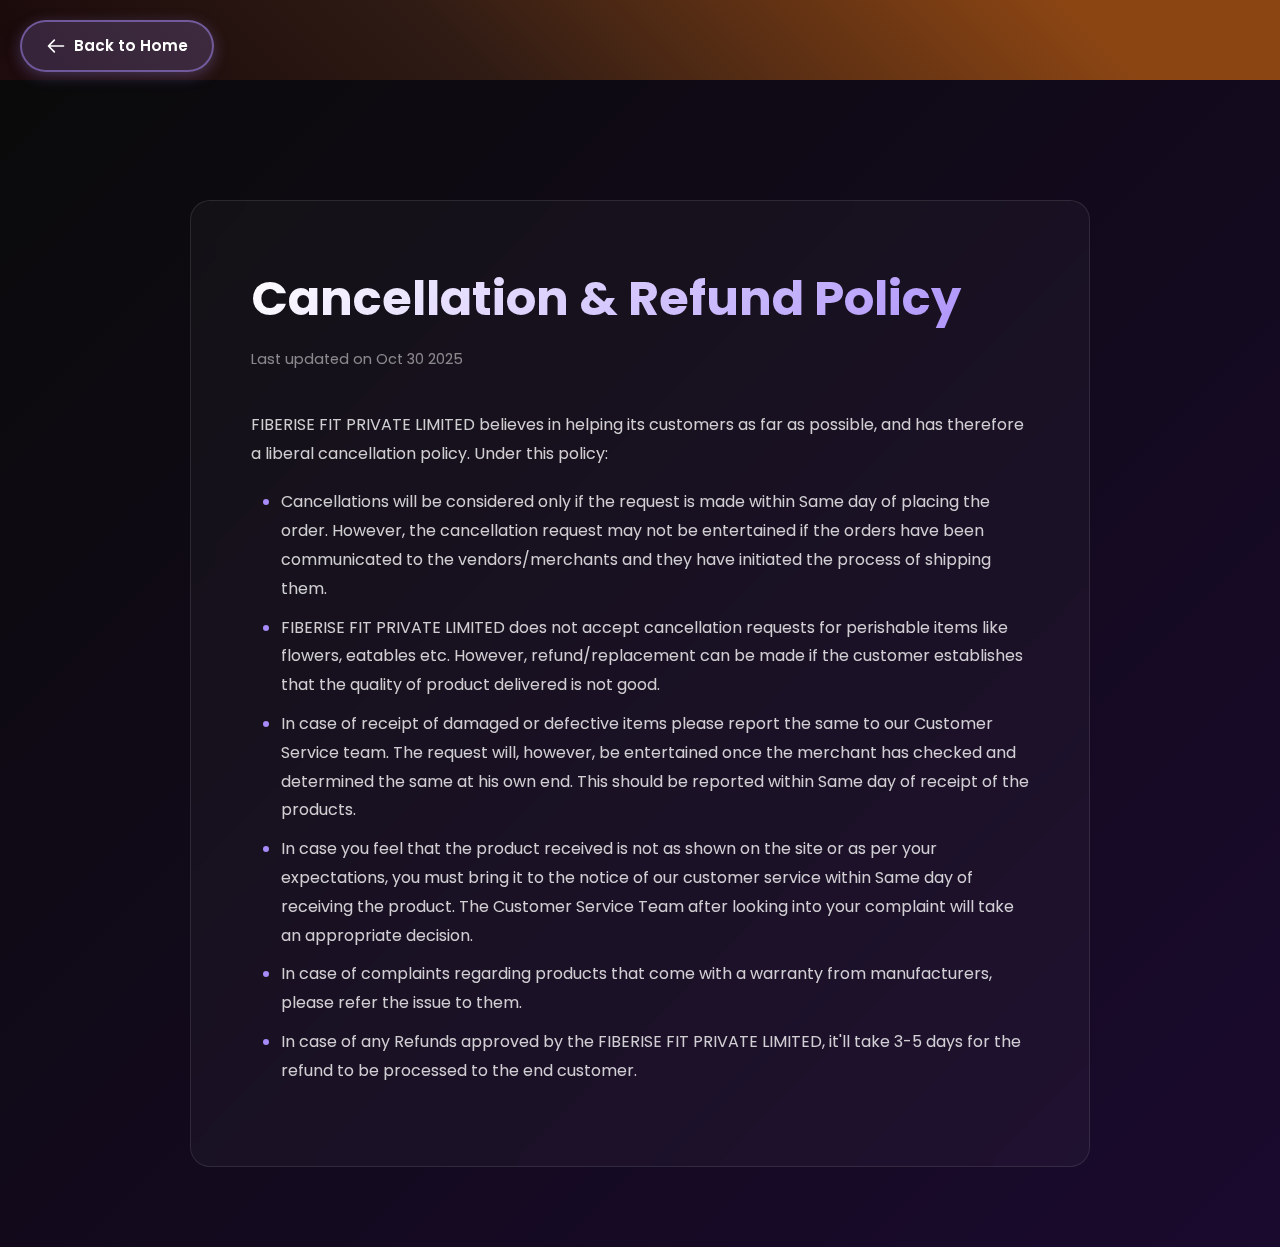
<file: refund-policy.html>
<!DOCTYPE html>
<html lang="en">
<head>
    <meta charset="UTF-8">
    <meta name="viewport" content="width=device-width, initial-scale=1.0">
    <title>Cancellation & Refund Policy - Fiber X</title>
    <link rel="stylesheet" href="style.css">
    <link rel="preconnect" href="https://fonts.googleapis.com">
    <link rel="preconnect" href="https://fonts.gstatic.com" crossorigin>
    <link href="https://fonts.googleapis.com/css2?family=Poppins:wght@300;400;500;600;700&display=swap" rel="stylesheet">
    <style>
        /* Override any overflow restrictions from main CSS */
        html, body {
            overflow-x: hidden !important;
            overflow-y: auto !important;
            height: auto !important;
            position: relative !important;
        }
        
        body.splash-active {
            overflow: auto !important;
            height: auto !important;
            position: relative !important;
        }
        
        .policy-section {
            min-height: 100vh;
            padding: 120px 20px 80px;
            background: linear-gradient(135deg, #0a0a0a 0%, #1a0a2e 100%);
            position: relative;
        }
        
        .policy-container {
            max-width: 900px;
            margin: 0 auto;
            background: rgba(255, 255, 255, 0.03);
            border-radius: 20px;
            padding: 60px;
            backdrop-filter: blur(10px);
            border: 1px solid rgba(255, 255, 255, 0.1);
        }
        
        .policy-title {
            font-size: 3rem;
            font-weight: 700;
            color: #fff;
            margin-bottom: 10px;
            background: linear-gradient(135deg, #fff 0%, #a78bfa 100%);
            -webkit-background-clip: text;
            -webkit-text-fill-color: transparent;
        }
        
        .policy-date {
            font-size: 0.9rem;
            color: rgba(255, 255, 255, 0.5);
            margin-bottom: 40px;
        }
        
        .policy-content {
            color: rgba(255, 255, 255, 0.8);
            line-height: 1.8;
            font-size: 1rem;
        }
        
        .policy-content h3 {
            color: #fff;
            font-size: 1.5rem;
            margin-top: 30px;
            margin-bottom: 15px;
        }
        
        .policy-content p {
            margin-bottom: 20px;
        }
        
        .policy-content ul {
            margin: 20px 0;
            padding-left: 30px;
        }
        
        .policy-content ul li {
            margin-bottom: 10px;
            position: relative;
        }
        
        .policy-content ul li::marker {
            color: #a78bfa;
        }
        
        /* Back to Home Button */
        .back-button-container {
            position: fixed;
            top: 20px;
            left: 20px;
            z-index: 9999;
        }
        
        .back-to-home-btn {
            display: flex;
            align-items: center;
            gap: 8px;
            padding: 12px 24px;
            background: rgba(167, 139, 250, 0.2);
            border: 2px solid rgba(167, 139, 250, 0.5);
            border-radius: 50px;
            color: #fff;
            text-decoration: none;
            font-size: 0.95rem;
            font-weight: 600;
            transition: all 0.3s ease;
            white-space: nowrap;
            box-shadow: 0 4px 15px rgba(167, 139, 250, 0.3);
        }
        
        .back-to-home-btn:hover {
            background: rgba(167, 139, 250, 0.35);
            border-color: rgba(167, 139, 250, 0.8);
            transform: translateX(-3px);
            box-shadow: 0 6px 20px rgba(167, 139, 250, 0.4);
        }
        
        .back-to-home-btn svg {
            width: 20px;
            height: 20px;
            stroke: #fff;
            transition: transform 0.3s ease;
        }
        
        .back-to-home-btn:hover svg {
            transform: translateX(-3px);
        }
        
        @media (max-width: 768px) {
            .policy-container {
                padding: 40px 30px;
            }
            
            .policy-title {
                font-size: 2rem;
            }
            
            .back-button-container {
                top: 10px;
                left: 10px;
            }
            
            .back-to-home-btn {
                padding: 10px 16px;
                font-size: 0.85rem;
            }
        }
    </style>
</head>
<body>
    <!-- Back to Home Button - Fixed at top -->
    <div class="back-button-container">
        <a href="index.html" class="back-to-home-btn">
            <svg fill="none" stroke="currentColor" viewBox="0 0 24 24">
                <path stroke-linecap="round" stroke-linejoin="round" stroke-width="2" d="M10 19l-7-7m0 0l7-7m-7 7h18"/>
            </svg>
            <span>Back to Home</span>
        </a>
    </div>
    
    <!-- Header -->
    <header class="header">
        <!-- Logo outside the navigation bar -->
        <div class="logo-container">
            <a href="index.html" style="display: flex; align-items: center; text-decoration: none;">
                <img src="images/Group 568.svg" alt="Fiberise Fit Logo" class="logo">
                <span class="logo-text">Fiberise Fit</span>
            </a>
        </div>
        
        <!-- Desktop Navigation bar -->
        <nav class="navigation">
            <ul class="nav-links">
                <li><a href="index.html#home" class="nav-link">Home</a></li>
                <li><a href="index.html#how" class="nav-link">How It Works</a></li>
                <li><a href="index.html#timeline" class="nav-link">Timeline</a></li>
                <li><a href="index.html#section-footer" class="nav-link">About</a></li>
            </ul>
        </nav>
        
        <!-- Cart Button -->
        <button class="cart-button" id="cart-button">
            <svg class="cart-icon" fill="none" stroke="currentColor" viewBox="0 0 24 24">
                <path stroke-linecap="round" stroke-linejoin="round" stroke-width="2" d="M3 3h2l.4 2M7 13h10l4-8H5.4M7 13L5.4 5M7 13l-2.293 2.293c-.63.63-.184 1.707.707 1.707H17m0 0a2 2 0 100 4 2 2 0 000-4zm-8 2a2 2 0 11-4 0 2 2 0 014 0z"/>
            </svg>
            <span class="cart-count" id="cart-count">0</span>
        </button>
        
        <!-- Mobile Hamburger Menu -->
        <button class="hamburger-menu" id="hamburger-menu">
            <span class="hamburger-line"></span>
            <span class="hamburger-line"></span>
            <span class="hamburger-line"></span>
        </button>
        
        <!-- Mobile Navigation Menu -->
        <nav class="mobile-navigation" id="mobile-navigation">
            <ul class="mobile-nav-links">
                <li><a href="index.html#home" class="mobile-nav-link">Home</a></li>
                <li><a href="index.html#how" class="mobile-nav-link">How It Works</a></li>
                <li><a href="index.html#timeline" class="mobile-nav-link">Timeline</a></li>
                <li><a href="index.html#section-footer" class="mobile-nav-link">About</a></li>
            </ul>
        </nav>
    </header>
    
    <!-- Policy Content -->
    <section class="policy-section">
        <!-- Background Particles -->
        <div class="bg-particles">
            <div class="bg-particle" style="left: 10%; top: 20%; animation-delay: 0s;"></div>
            <div class="bg-particle" style="left: 85%; top: 15%; animation-delay: 0.5s;"></div>
            <div class="bg-particle" style="left: 30%; top: 70%; animation-delay: 1s;"></div>
            <div class="bg-particle" style="left: 70%; top: 60%; animation-delay: 1.5s;"></div>
        </div>
        
        <div class="policy-container">
            <h1 class="policy-title">Cancellation & Refund Policy</h1>
            <p class="policy-date">Last updated on Oct 30 2025</p>
            
            <div class="policy-content">
                <p>FIBERISE FIT PRIVATE LIMITED believes in helping its customers as far as possible, and has therefore a liberal cancellation policy. Under this policy:</p>
                
                <ul>
                    <li>Cancellations will be considered only if the request is made within Same day of placing the order. However, the cancellation request may not be entertained if the orders have been communicated to the vendors/merchants and they have initiated the process of shipping them.</li>
                    
                    <li>FIBERISE FIT PRIVATE LIMITED does not accept cancellation requests for perishable items like flowers, eatables etc. However, refund/replacement can be made if the customer establishes that the quality of product delivered is not good.</li>
                    
                    <li>In case of receipt of damaged or defective items please report the same to our Customer Service team. The request will, however, be entertained once the merchant has checked and determined the same at his own end. This should be reported within Same day of receipt of the products.</li>
                    
                    <li>In case you feel that the product received is not as shown on the site or as per your expectations, you must bring it to the notice of our customer service within Same day of receiving the product. The Customer Service Team after looking into your complaint will take an appropriate decision.</li>
                    
                    <li>In case of complaints regarding products that come with a warranty from manufacturers, please refer the issue to them.</li>
                    
                    <li>In case of any Refunds approved by the FIBERISE FIT PRIVATE LIMITED, it'll take 3-5 days for the refund to be processed to the end customer.</li>
                </ul>
            </div>
        </div>
    </section>
    
    <script src="script.js"></script>
</body>
</html>
</file>
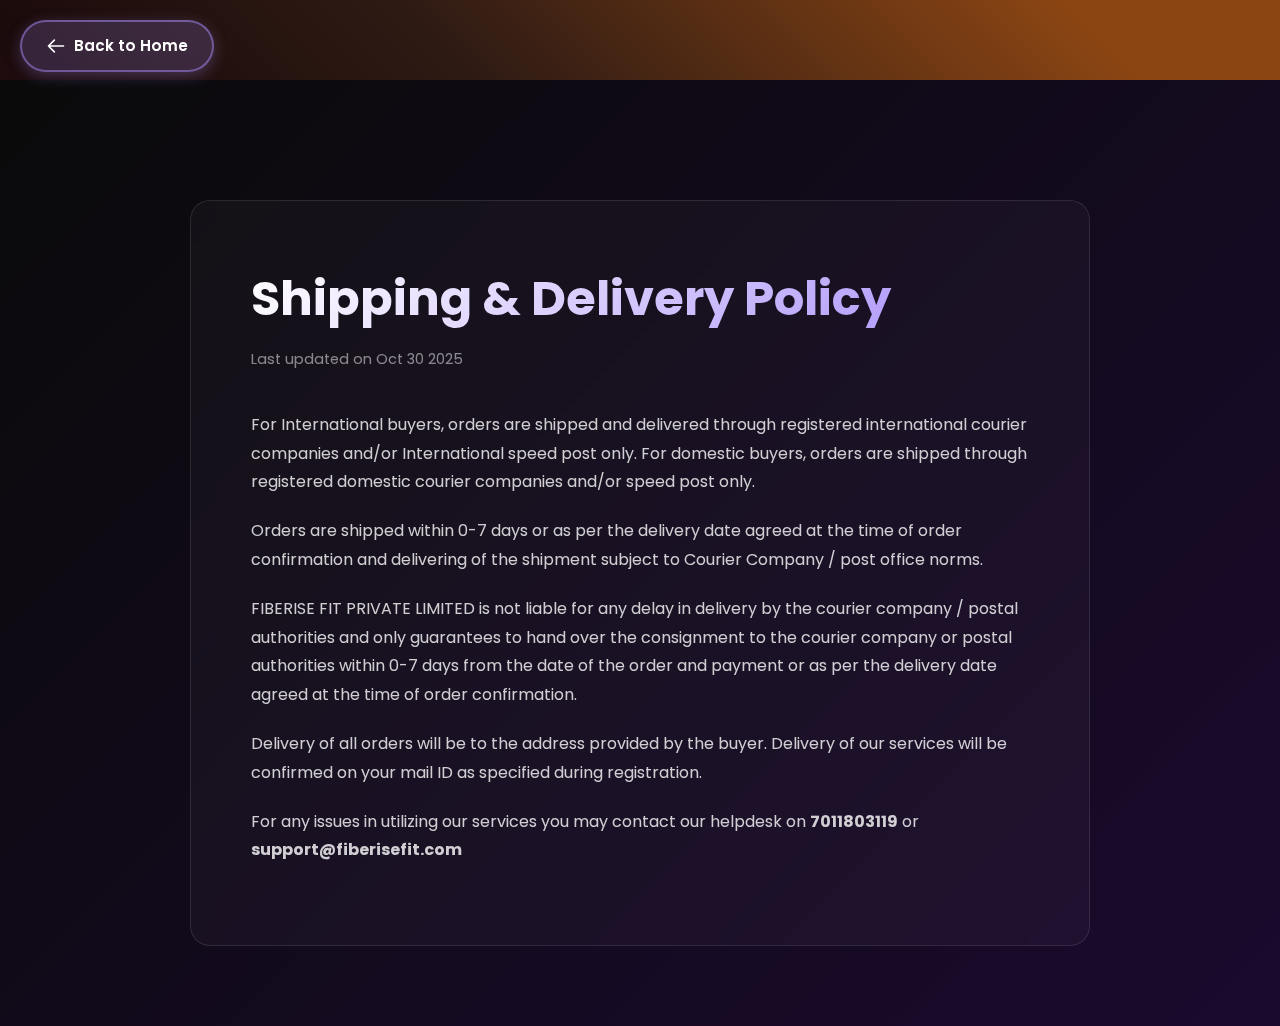
<file: shipping-policy.html>
<!DOCTYPE html>
<html lang="en">
<head>
    <meta charset="UTF-8">
    <meta name="viewport" content="width=device-width, initial-scale=1.0">
    <title>Shipping & Delivery Policy - Fiber X</title>
    <link rel="stylesheet" href="style.css">
    <link rel="preconnect" href="https://fonts.googleapis.com">
    <link rel="preconnect" href="https://fonts.gstatic.com" crossorigin>
    <link href="https://fonts.googleapis.com/css2?family=Poppins:wght@300;400;500;600;700&display=swap" rel="stylesheet">
    <style>
        /* Override any overflow restrictions from main CSS */
        html, body {
            overflow-x: hidden !important;
            overflow-y: auto !important;
            height: auto !important;
            position: relative !important;
        }
        
        body.splash-active {
            overflow: auto !important;
            height: auto !important;
            position: relative !important;
        }
        
        .policy-section {
            min-height: 100vh;
            padding: 120px 20px 80px;
            background: linear-gradient(135deg, #0a0a0a 0%, #1a0a2e 100%);
            position: relative;
        }
        
        .policy-container {
            max-width: 900px;
            margin: 0 auto;
            background: rgba(255, 255, 255, 0.03);
            border-radius: 20px;
            padding: 60px;
            backdrop-filter: blur(10px);
            border: 1px solid rgba(255, 255, 255, 0.1);
        }
        
        .policy-title {
            font-size: 3rem;
            font-weight: 700;
            color: #fff;
            margin-bottom: 10px;
            background: linear-gradient(135deg, #fff 0%, #a78bfa 100%);
            -webkit-background-clip: text;
            -webkit-text-fill-color: transparent;
        }
        
        .policy-date {
            font-size: 0.9rem;
            color: rgba(255, 255, 255, 0.5);
            margin-bottom: 40px;
        }
        
        .policy-content {
            color: rgba(255, 255, 255, 0.8);
            line-height: 1.8;
            font-size: 1rem;
        }
        
        .policy-content h3 {
            color: #fff;
            font-size: 1.5rem;
            margin-top: 30px;
            margin-bottom: 15px;
        }
        
        .policy-content p {
            margin-bottom: 20px;
        }
        
        .policy-content ul {
            margin: 20px 0;
            padding-left: 30px;
        }
        
        .policy-content ul li {
            margin-bottom: 10px;
            position: relative;
        }
        
        .policy-content ul li::marker {
            color: #a78bfa;
        }
        
        /* Back to Home Button */
        .back-button-container {
            position: fixed;
            top: 20px;
            left: 20px;
            z-index: 9999;
        }
        
        .back-to-home-btn {
            display: flex;
            align-items: center;
            gap: 8px;
            padding: 12px 24px;
            background: rgba(167, 139, 250, 0.2);
            border: 2px solid rgba(167, 139, 250, 0.5);
            border-radius: 50px;
            color: #fff;
            text-decoration: none;
            font-size: 0.95rem;
            font-weight: 600;
            transition: all 0.3s ease;
            white-space: nowrap;
            box-shadow: 0 4px 15px rgba(167, 139, 250, 0.3);
        }
        
        .back-to-home-btn:hover {
            background: rgba(167, 139, 250, 0.35);
            border-color: rgba(167, 139, 250, 0.8);
            transform: translateX(-3px);
            box-shadow: 0 6px 20px rgba(167, 139, 250, 0.4);
        }
        
        .back-to-home-btn svg {
            width: 20px;
            height: 20px;
            stroke: #fff;
            transition: transform 0.3s ease;
        }
        
        .back-to-home-btn:hover svg {
            transform: translateX(-3px);
        }
        
        @media (max-width: 768px) {
            .policy-container {
                padding: 40px 30px;
            }
            
            .policy-title {
                font-size: 2rem;
            }
            
            .back-button-container {
                top: 10px;
                left: 10px;
            }
            
            .back-to-home-btn {
                padding: 10px 16px;
                font-size: 0.85rem;
            }
        }
    </style>
</head>
<body>
    <!-- Back to Home Button - Fixed at top -->
    <div class="back-button-container">
        <a href="index.html" class="back-to-home-btn">
            <svg fill="none" stroke="currentColor" viewBox="0 0 24 24">
                <path stroke-linecap="round" stroke-linejoin="round" stroke-width="2" d="M10 19l-7-7m0 0l7-7m-7 7h18"/>
            </svg>
            <span>Back to Home</span>
        </a>
    </div>
    
    <!-- Header -->
    <header class="header">
        <!-- Logo outside the navigation bar -->
        <div class="logo-container">
            <a href="index.html" style="display: flex; align-items: center; text-decoration: none;">
                <img src="images/Group 568.svg" alt="Fiberise Fit Logo" class="logo">
                <span class="logo-text">Fiberise Fit</span>
            </a>
        </div>
        
        <!-- Desktop Navigation bar -->
        <nav class="navigation">
            <ul class="nav-links">
                <li><a href="index.html#home" class="nav-link">Home</a></li>
                <li><a href="index.html#how" class="nav-link">How It Works</a></li>
                <li><a href="index.html#timeline" class="nav-link">Timeline</a></li>
                <li><a href="index.html#section-footer" class="nav-link">About</a></li>
            </ul>
        </nav>
        
        <!-- Cart Button -->
        <button class="cart-button" id="cart-button">
            <svg class="cart-icon" fill="none" stroke="currentColor" viewBox="0 0 24 24">
                <path stroke-linecap="round" stroke-linejoin="round" stroke-width="2" d="M3 3h2l.4 2M7 13h10l4-8H5.4M7 13L5.4 5M7 13l-2.293 2.293c-.63.63-.184 1.707.707 1.707H17m0 0a2 2 0 100 4 2 2 0 000-4zm-8 2a2 2 0 11-4 0 2 2 0 014 0z"/>
            </svg>
            <span class="cart-count" id="cart-count">0</span>
        </button>
        
        <!-- Mobile Hamburger Menu -->
        <button class="hamburger-menu" id="hamburger-menu">
            <span class="hamburger-line"></span>
            <span class="hamburger-line"></span>
            <span class="hamburger-line"></span>
        </button>
        
        <!-- Mobile Navigation Menu -->
        <nav class="mobile-navigation" id="mobile-navigation">
            <ul class="mobile-nav-links">
                <li><a href="index.html#home" class="mobile-nav-link">Home</a></li>
                <li><a href="index.html#how" class="mobile-nav-link">How It Works</a></li>
                <li><a href="index.html#timeline" class="mobile-nav-link">Timeline</a></li>
                <li><a href="index.html#section-footer" class="mobile-nav-link">About</a></li>
            </ul>
        </nav>
    </header>
    
    <!-- Policy Content -->
    <section class="policy-section">
        <!-- Background Particles -->
        <div class="bg-particles">
            <div class="bg-particle" style="left: 10%; top: 20%; animation-delay: 0s;"></div>
            <div class="bg-particle" style="left: 85%; top: 15%; animation-delay: 0.5s;"></div>
            <div class="bg-particle" style="left: 30%; top: 70%; animation-delay: 1s;"></div>
            <div class="bg-particle" style="left: 70%; top: 60%; animation-delay: 1.5s;"></div>
        </div>
        
        <div class="policy-container">
            <h1 class="policy-title">Shipping & Delivery Policy</h1>
            <p class="policy-date">Last updated on Oct 30 2025</p>
            
            <div class="policy-content">
                <p>For International buyers, orders are shipped and delivered through registered international courier companies and/or International speed post only. For domestic buyers, orders are shipped through registered domestic courier companies and/or speed post only.</p>
                
                <p>Orders are shipped within 0-7 days or as per the delivery date agreed at the time of order confirmation and delivering of the shipment subject to Courier Company / post office norms.</p>
                
                <p>FIBERISE FIT PRIVATE LIMITED is not liable for any delay in delivery by the courier company / postal authorities and only guarantees to hand over the consignment to the courier company or postal authorities within 0-7 days from the date of the order and payment or as per the delivery date agreed at the time of order confirmation.</p>
                
                <p>Delivery of all orders will be to the address provided by the buyer. Delivery of our services will be confirmed on your mail ID as specified during registration.</p>
                
                <p>For any issues in utilizing our services you may contact our helpdesk on <strong>7011803119</strong> or <strong>support@fiberisefit.com</strong></p>
            </div>
        </div>
    </section>
    
    <script src="script.js"></script>
</body>
</html>
</file>
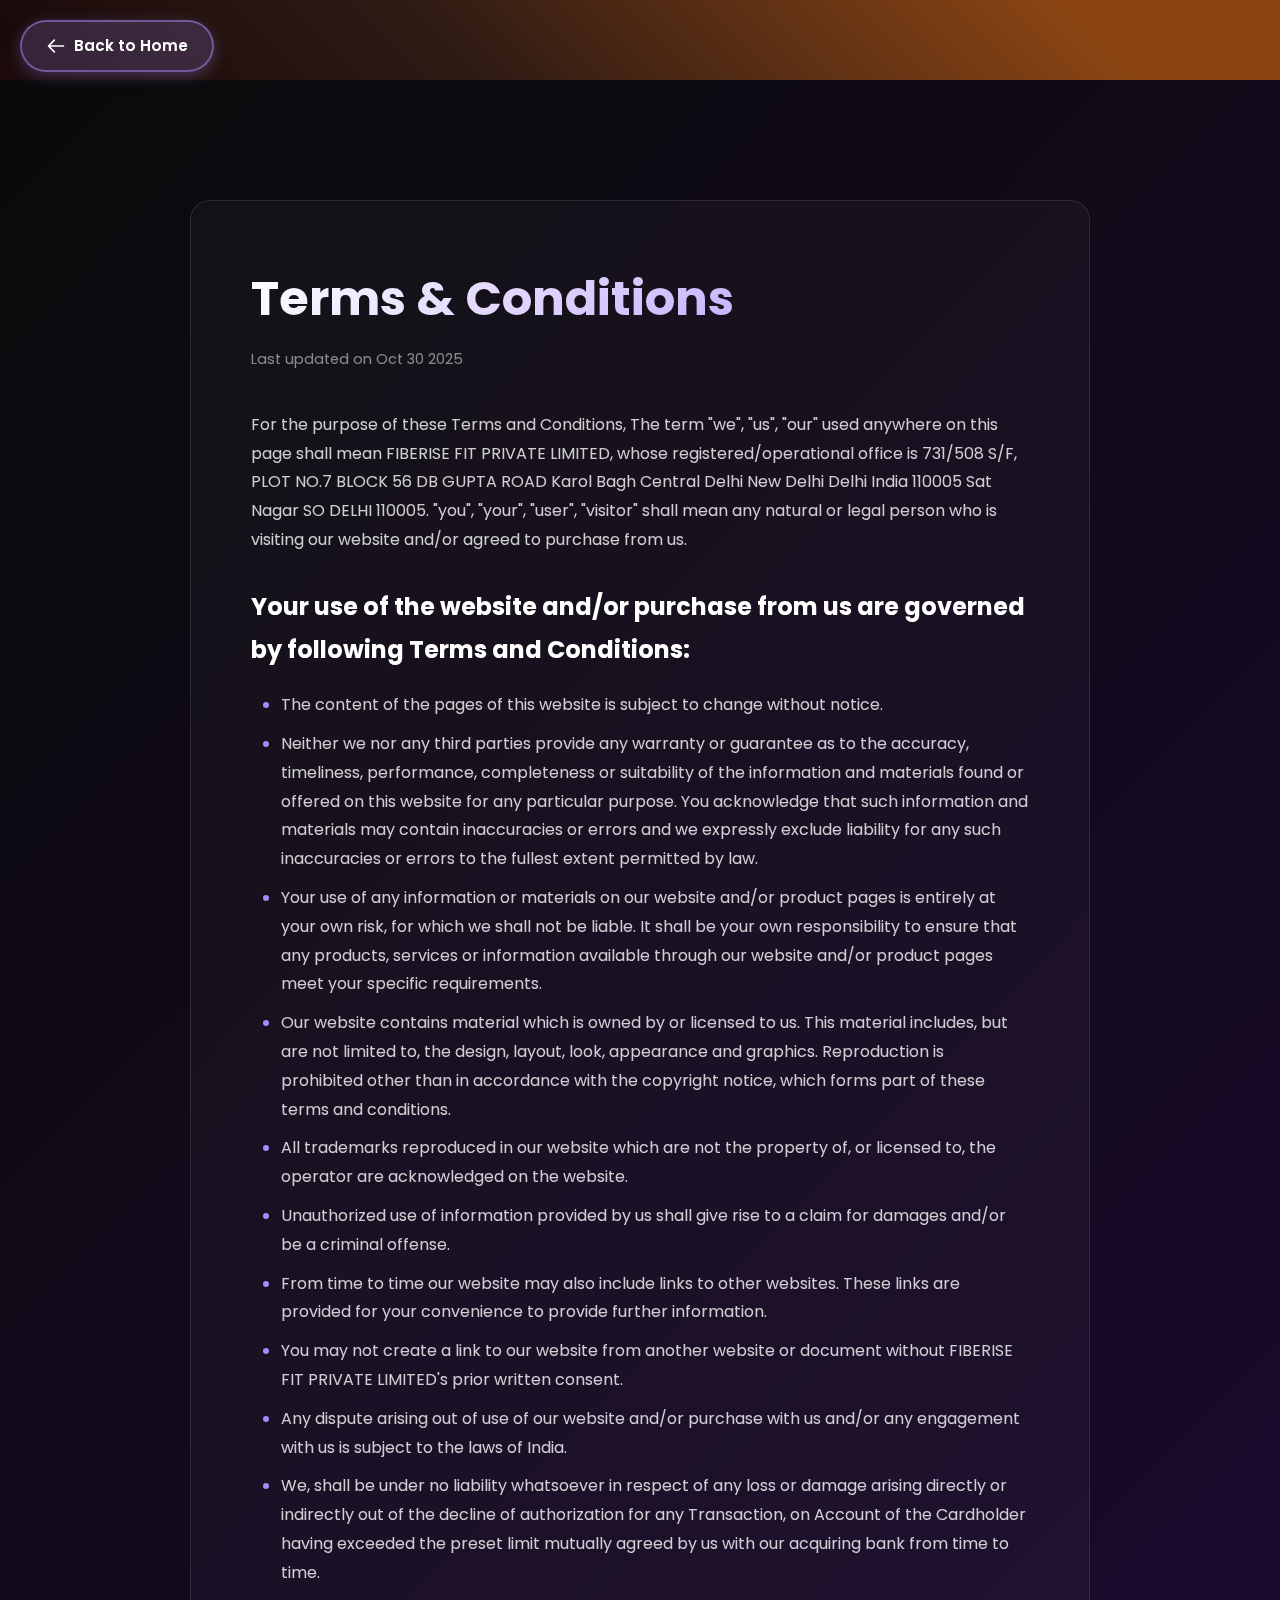
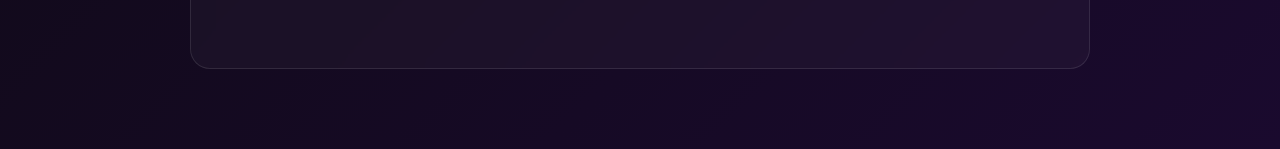
<file: terms-conditions.html>
<!DOCTYPE html>
<html lang="en">
<head>
    <meta charset="UTF-8">
    <meta name="viewport" content="width=device-width, initial-scale=1.0">
    <title>Terms & Conditions - Fiber X</title>
    <link rel="stylesheet" href="style.css">
    <link rel="preconnect" href="https://fonts.googleapis.com">
    <link rel="preconnect" href="https://fonts.gstatic.com" crossorigin>
    <link href="https://fonts.googleapis.com/css2?family=Poppins:wght@300;400;500;600;700&display=swap" rel="stylesheet">
    <style>
        /* Override any overflow restrictions from main CSS */
        html, body {
            overflow-x: hidden !important;
            overflow-y: auto !important;
            height: auto !important;
            position: relative !important;
        }
        
        body.splash-active {
            overflow: auto !important;
            height: auto !important;
            position: relative !important;
        }
        
        .policy-section {
            min-height: 100vh;
            padding: 120px 20px 80px;
            background: linear-gradient(135deg, #0a0a0a 0%, #1a0a2e 100%);
            position: relative;
        }
        
        .policy-container {
            max-width: 900px;
            margin: 0 auto;
            background: rgba(255, 255, 255, 0.03);
            border-radius: 20px;
            padding: 60px;
            backdrop-filter: blur(10px);
            border: 1px solid rgba(255, 255, 255, 0.1);
        }
        
        .policy-title {
            font-size: 3rem;
            font-weight: 700;
            color: #fff;
            margin-bottom: 10px;
            background: linear-gradient(135deg, #fff 0%, #a78bfa 100%);
            -webkit-background-clip: text;
            -webkit-text-fill-color: transparent;
        }
        
        .policy-date {
            font-size: 0.9rem;
            color: rgba(255, 255, 255, 0.5);
            margin-bottom: 40px;
        }
        
        .policy-content {
            color: rgba(255, 255, 255, 0.8);
            line-height: 1.8;
            font-size: 1rem;
        }
        
        .policy-content h3 {
            color: #fff;
            font-size: 1.5rem;
            margin-top: 30px;
            margin-bottom: 15px;
        }
        
        .policy-content p {
            margin-bottom: 20px;
        }
        
        .policy-content ul {
            margin: 20px 0;
            padding-left: 30px;
        }
        
        .policy-content ul li {
            margin-bottom: 10px;
            position: relative;
        }
        
        .policy-content ul li::marker {
            color: #a78bfa;
        }
        
        /* Back to Home Button */
        .back-button-container {
            position: fixed;
            top: 20px;
            left: 20px;
            z-index: 9999;
        }
        
        .back-to-home-btn {
            display: flex;
            align-items: center;
            gap: 8px;
            padding: 12px 24px;
            background: rgba(167, 139, 250, 0.2);
            border: 2px solid rgba(167, 139, 250, 0.5);
            border-radius: 50px;
            color: #fff;
            text-decoration: none;
            font-size: 0.95rem;
            font-weight: 600;
            transition: all 0.3s ease;
            white-space: nowrap;
            box-shadow: 0 4px 15px rgba(167, 139, 250, 0.3);
        }
        
        .back-to-home-btn:hover {
            background: rgba(167, 139, 250, 0.35);
            border-color: rgba(167, 139, 250, 0.8);
            transform: translateX(-3px);
            box-shadow: 0 6px 20px rgba(167, 139, 250, 0.4);
        }
        
        .back-to-home-btn svg {
            width: 20px;
            height: 20px;
            stroke: #fff;
            transition: transform 0.3s ease;
        }
        
        .back-to-home-btn:hover svg {
            transform: translateX(-3px);
        }
        
        @media (max-width: 768px) {
            .policy-container {
                padding: 40px 30px;
            }
            
            .policy-title {
                font-size: 2rem;
            }
            
            .back-button-container {
                top: 10px;
                left: 10px;
            }
            
            .back-to-home-btn {
                padding: 10px 16px;
                font-size: 0.85rem;
            }
        }
    </style>
</head>
<body>
    <!-- Back to Home Button - Fixed at top -->
    <div class="back-button-container">
        <a href="index.html" class="back-to-home-btn">
            <svg fill="none" stroke="currentColor" viewBox="0 0 24 24">
                <path stroke-linecap="round" stroke-linejoin="round" stroke-width="2" d="M10 19l-7-7m0 0l7-7m-7 7h18"/>
            </svg>
            <span>Back to Home</span>
        </a>
    </div>
    
    <!-- Header -->
    <header class="header">
        <!-- Logo outside the navigation bar -->
        <div class="logo-container">
            <a href="index.html" style="display: flex; align-items: center; text-decoration: none;">
                <img src="images/Group 568.svg" alt="Fiberise Fit Logo" class="logo">
                <span class="logo-text">Fiberise Fit</span>
            </a>
        </div>
        
        <!-- Desktop Navigation bar -->
        <nav class="navigation">
            <ul class="nav-links">
                <li><a href="index.html#home" class="nav-link">Home</a></li>
                <li><a href="index.html#how" class="nav-link">How It Works</a></li>
                <li><a href="index.html#timeline" class="nav-link">Timeline</a></li>
                <li><a href="index.html#section-footer" class="nav-link">About</a></li>
            </ul>
        </nav>
        
        <!-- Cart Button -->
        <button class="cart-button" id="cart-button">
            <svg class="cart-icon" fill="none" stroke="currentColor" viewBox="0 0 24 24">
                <path stroke-linecap="round" stroke-linejoin="round" stroke-width="2" d="M3 3h2l.4 2M7 13h10l4-8H5.4M7 13L5.4 5M7 13l-2.293 2.293c-.63.63-.184 1.707.707 1.707H17m0 0a2 2 0 100 4 2 2 0 000-4zm-8 2a2 2 0 11-4 0 2 2 0 014 0z"/>
            </svg>
            <span class="cart-count" id="cart-count">0</span>
        </button>
        
        <!-- Mobile Hamburger Menu -->
        <button class="hamburger-menu" id="hamburger-menu">
            <span class="hamburger-line"></span>
            <span class="hamburger-line"></span>
            <span class="hamburger-line"></span>
        </button>
        
        <!-- Mobile Navigation Menu -->
        <nav class="mobile-navigation" id="mobile-navigation">
            <ul class="mobile-nav-links">
                <li><a href="index.html#home" class="mobile-nav-link">Home</a></li>
                <li><a href="index.html#how" class="mobile-nav-link">How It Works</a></li>
                <li><a href="index.html#timeline" class="mobile-nav-link">Timeline</a></li>
                <li><a href="index.html#section-footer" class="mobile-nav-link">About</a></li>
            </ul>
        </nav>
    </header>
    
    <!-- Policy Content -->
    <section class="policy-section">
        <!-- Background Particles -->
        <div class="bg-particles">
            <div class="bg-particle" style="left: 10%; top: 20%; animation-delay: 0s;"></div>
            <div class="bg-particle" style="left: 85%; top: 15%; animation-delay: 0.5s;"></div>
            <div class="bg-particle" style="left: 30%; top: 70%; animation-delay: 1s;"></div>
            <div class="bg-particle" style="left: 70%; top: 60%; animation-delay: 1.5s;"></div>
        </div>
        
        <div class="policy-container">
            <h1 class="policy-title">Terms & Conditions</h1>
            <p class="policy-date">Last updated on Oct 30 2025</p>
            
            <div class="policy-content">
                <p>For the purpose of these Terms and Conditions, The term "we", "us", "our" used anywhere on this page shall mean FIBERISE FIT PRIVATE LIMITED, whose registered/operational office is 731/508 S/F, PLOT NO.7 BLOCK 56 DB GUPTA ROAD Karol Bagh Central Delhi New Delhi Delhi India 110005 Sat Nagar SO DELHI 110005. "you", "your", "user", "visitor" shall mean any natural or legal person who is visiting our website and/or agreed to purchase from us.</p>
                
                <h3>Your use of the website and/or purchase from us are governed by following Terms and Conditions:</h3>
                
                <ul>
                    <li>The content of the pages of this website is subject to change without notice.</li>
                    
                    <li>Neither we nor any third parties provide any warranty or guarantee as to the accuracy, timeliness, performance, completeness or suitability of the information and materials found or offered on this website for any particular purpose. You acknowledge that such information and materials may contain inaccuracies or errors and we expressly exclude liability for any such inaccuracies or errors to the fullest extent permitted by law.</li>
                    
                    <li>Your use of any information or materials on our website and/or product pages is entirely at your own risk, for which we shall not be liable. It shall be your own responsibility to ensure that any products, services or information available through our website and/or product pages meet your specific requirements.</li>
                    
                    <li>Our website contains material which is owned by or licensed to us. This material includes, but are not limited to, the design, layout, look, appearance and graphics. Reproduction is prohibited other than in accordance with the copyright notice, which forms part of these terms and conditions.</li>
                    
                    <li>All trademarks reproduced in our website which are not the property of, or licensed to, the operator are acknowledged on the website.</li>
                    
                    <li>Unauthorized use of information provided by us shall give rise to a claim for damages and/or be a criminal offense.</li>
                    
                    <li>From time to time our website may also include links to other websites. These links are provided for your convenience to provide further information.</li>
                    
                    <li>You may not create a link to our website from another website or document without FIBERISE FIT PRIVATE LIMITED's prior written consent.</li>
                    
                    <li>Any dispute arising out of use of our website and/or purchase with us and/or any engagement with us is subject to the laws of India.</li>
                    
                    <li>We, shall be under no liability whatsoever in respect of any loss or damage arising directly or indirectly out of the decline of authorization for any Transaction, on Account of the Cardholder having exceeded the preset limit mutually agreed by us with our acquiring bank from time to time.</li>
                </ul>
            </div>
        </div>
    </section>
    
    <script src="script.js"></script>
</body>
</html>
</file>
<file: style.css>
/* Font declarations */
@font-face {
    font-family: 'Avenir Next LT Pro';
    src: url('fonts/AvenirNextLTPro-UltLt.ttf') format('truetype');
    font-weight: 200;
    font-style: normal;
}

@font-face {
    font-family: 'Avenir Next LT Pro';
    src: url('fonts/AvenirNextLTPro-Regular.ttf') format('truetype');
    font-weight: 400;
    font-style: normal;
}

@font-face {
    font-family: 'Plutur';
    src: url('fonts/Plutur.otf') format('opentype');
    font-weight: normal;
    font-style: normal;
}

@font-face {
    font-family: 'Nord-Light';
    src: url('fonts/Nord-Light.otf') format('opentype');
    font-weight: normal;
    font-style: normal;
}
@font-face {
    font-family: 'Nord-Thin';
    src: url('fonts/Nord-Thin.otf') format('opentype');
    font-weight: normal;
    font-style: normal;
}
/* ============================================
   FIBER X - COMPREHENSIVE RESPONSIVE DESIGN SYSTEM
   Modern, mobile-first approach
   
   BREAKPOINTS:
   - xs: 320px  (Small phones)
   - sm: 480px  (Large phones)
   - md: 768px  (Tablets)
   - lg: 992px  (Small laptops)
   - xl: 1200px (Desktops)
   - xxl: 1400px (Large desktops)
   
   FEATURES:
   ✓ Fluid typography using clamp()
   ✓ Consistent spacing system
   ✓ Responsive containers
   ✓ Mobile-first media queries
   ✓ CSS custom properties for maintainability
   ✓ Optimized for all screen sizes
   
   ============================================ */

:root {
    /* Breakpoints */
    --breakpoint-xs: 320px;
    --breakpoint-sm: 480px;
    --breakpoint-md: 768px;
    --breakpoint-lg: 992px;
    --breakpoint-xl: 1200px;
    --breakpoint-xxl: 1400px;
    
    /* Spacing System */
    --spacing-xs: 0.5rem;
    --spacing-sm: 1rem;
    --spacing-md: 1.5rem;
    --spacing-lg: 2rem;
    --spacing-xl: 3rem;
    --spacing-xxl: 4rem;
    
    /* Container Widths */
    --container-sm: 540px;
    --container-md: 720px;
    --container-lg: 960px;
    --container-xl: 1140px;
    --container-xxl: 1320px;
    
    /* Typography Scale */
    --text-xs: clamp(0.75rem, 2vw, 0.875rem);
    --text-sm: clamp(0.875rem, 2.5vw, 1rem);
    --text-base: clamp(1rem, 2.8vw, 1.125rem);
    --text-lg: clamp(1.125rem, 3vw, 1.25rem);
    --text-xl: clamp(1.25rem, 3.5vw, 1.5rem);
    --text-2xl: clamp(1.5rem, 4vw, 2rem);
    --text-3xl: clamp(2rem, 5vw, 2.5rem);
    --text-4xl: clamp(2.5rem, 6vw, 3.5rem);
    --text-5xl: clamp(3rem, 8vw, 5rem);
    
    /* Colors */
    --color-primary: #d58b2a;
    --color-primary-light: #e7a23c;
    --color-text: rgba(255, 255, 255, 0.8);
    --color-text-muted: rgba(255, 255, 255, 0.45);
    --color-bg-card: rgba(0, 0, 0, 0.3);
}

/* Reset and base styles */
* {
    margin: 0;
    padding: 0;
    box-sizing: border-box;
}

body {
    font-family: 'Poppins', -apple-system, BlinkMacSystemFont, 'Segoe UI', Roboto, sans-serif;
    background-color: #000; /* fallback */
    background: linear-gradient(225deg, 
        #8B4513 10%, 
        #2F1B14 40%, 
        #1A0A0A 60%,  
        #6B2C6B 100%);
    background-attachment: fixed;
    background-size: cover;
    color: #fff;
    overflow-x: hidden;
    line-height: 1.6;
    overscroll-behavior: none; /* prevent pull-to-refresh and bounce */
    width: 100%;
    max-width: 100vw;
}

body.splash-active {
    overflow: hidden;
    height: 100vh;
    position: fixed;
    width: 100%;
    top: 0;
    left: 0;
}

/* Header */
.header {
    position: fixed;
    top: 0;
    left: 0;
    right: 0;
    z-index: 1000;
    display: flex;
    align-items: center;
    justify-content: space-between;
    padding: 2rem 2rem 1.5rem 2rem;
    transition: all 0.3s ease;
    min-height: 80px;
}

/* Logo positioned at extreme left */
.logo-container {
    display: flex;
    align-items: center;
    gap: 0.75rem;
    position: absolute;
    left: 2rem;
    top: 50%;
    transform: translateY(-50%);
}

.logo {
    width: 40px;
    height: auto;
    filter: brightness(0) invert(1);
    opacity: 0.75;
}

.logo-text {
    font-family: 'Nord-Thin', sans-serif;
    font-size: 1.5rem;
    font-weight: 400;
    color: rgba(255, 255, 255, 0.75);
    letter-spacing: 0.5px;
}

/* Navigation bar centered */
.navigation {
    position: absolute;
    left: 50%;
    top: 50%;
    transform: translate(-50%, -50%);
    background: rgba(255, 255, 255, 0.15);
    backdrop-filter: blur(20px);
    -webkit-backdrop-filter: blur(20px);
    border-radius: 50px;
    padding: 0.5rem 2rem;
    box-shadow: 0 8px 32px rgba(0, 0, 0, 0.1);
    width: auto;
    min-width: auto;
}

.nav-links {
    display: flex;
    list-style: none;
    margin: 0;
    padding: 0;
    gap: 1.5rem;
}

.nav-link {
    font-family: 'Avenir Next LT Pro', sans-serif;
    font-size: 0.95rem;
    font-weight: 400;
    color: rgba(255, 255, 255, 0.8);
    text-decoration: none;
    transition: all 0.3s ease;
    padding: 0.5rem 0;
}

.nav-link:hover {
    color: #ffffff;
    transform: translateY(-1px);
}

/* Active section link */
.nav-link.active {
    color: #fff;
    position: relative;
}

.nav-link.active::after {
    content: '';
    position: absolute;
    left: 0;
    right: 0;
    bottom: -6px;
    height: 2px;
    background: linear-gradient(135deg, #d58b2a 0%, #e7a23c 100%);
    border-radius: 2px;
}

/* Mobile Hamburger Menu */
.hamburger-menu {
    display: none;
    position: absolute;
    right: 2rem;
    top: 50%;
    transform: translateY(-50%);
    background: rgba(255, 255, 255, 0.15);
    backdrop-filter: blur(20px);
    -webkit-backdrop-filter: blur(20px);
    border: 1px solid rgba(255, 255, 255, 0.2);
    border-radius: 12px;
    padding: 0.75rem;
    cursor: pointer;
    transition: all 0.3s ease;
    z-index: 1001;
}

.hamburger-menu:hover {
    background: rgba(255, 255, 255, 0.25);
    transform: translateY(-50%) scale(1.05);
}

.hamburger-line {
    display: block;
    width: 20px;
    height: 2px;
    background: rgba(255, 255, 255, 0.8);
    margin: 4px 0;
    transition: all 0.3s ease;
    border-radius: 1px;
}

.hamburger-menu.active .hamburger-line:nth-child(1) {
    transform: rotate(45deg) translate(5px, 5px);
}

.hamburger-menu.active .hamburger-line:nth-child(2) {
    opacity: 0;
}

.hamburger-menu.active .hamburger-line:nth-child(3) {
    transform: rotate(-45deg) translate(7px, -6px);
}

/* Mobile Navigation */
.mobile-navigation {
    position: absolute;
    top: 100%;
    right: 1rem;
    background: rgba(255, 255, 255, 0.12);
    backdrop-filter: blur(20px);
    -webkit-backdrop-filter: blur(20px);
    border: 1px solid rgba(255, 255, 255, 0.2);
    border-radius: 16px;
    padding: 1rem 0;
    min-width: 200px;
    z-index: 1000;
    opacity: 0;
    visibility: hidden;
    transform: translateY(-10px);
    transition: all 0.3s cubic-bezier(0.16, 1, 0.3, 1);
    pointer-events: none;
    box-shadow: 0 8px 32px rgba(0, 0, 0, 0.3);
}

.mobile-navigation.active {
    opacity: 1;
    visibility: visible;
    transform: translateY(0);
    pointer-events: auto;
}

.mobile-nav-links {
    list-style: none;
    padding: 0;
    margin: 0;
}

.mobile-nav-link {
    display: block;
    font-family: 'Avenir Next LT Pro', sans-serif;
    font-size: 0.95rem;
    font-weight: 400;
    color: rgba(255, 255, 255, 0.9);
    text-decoration: none;
    padding: 0.75rem 1.5rem;
    margin: 0.25rem 0.5rem;
    border-radius: 12px;
    transition: all 0.3s ease;
    opacity: 0;
    transform: translateX(20px);
    position: relative;
    overflow: hidden;
}

.mobile-navigation.active .mobile-nav-link {
    animation: mobileNavSlideIn 0.4s ease-out forwards;
}

.mobile-navigation.active .mobile-nav-link:nth-child(1) { animation-delay: 0.05s; }
.mobile-navigation.active .mobile-nav-link:nth-child(2) { animation-delay: 0.1s; }
.mobile-navigation.active .mobile-nav-link:nth-child(3) { animation-delay: 0.15s; }
.mobile-navigation.active .mobile-nav-link:nth-child(4) { animation-delay: 0.2s; }

.mobile-nav-link:hover {
    color: #ffffff;
    background: rgba(255, 255, 255, 0.15);
    transform: translateX(0);
}

.mobile-nav-link:active {
    background: rgba(255, 255, 255, 0.2);
    transform: scale(0.98);
}

@keyframes mobileNavSlideIn {
    0% {
        opacity: 0;
        transform: translateX(20px);
    }
    100% {
        opacity: 1;
        transform: translateX(0);
    }
}

/* Hide header during splash screen */
body.splash-active .header {
    opacity: 0;
    pointer-events: none;
}

/* Splash Screen */
.splash-screen {
    position: fixed;
    top: 0;
    left: 0;
    right: 0;
    bottom: 0;
    width: 100vw;
    height: 100vh;
    background: #000000;
    z-index: 9999;
    display: flex;
    align-items: center;
    justify-content: center;
    overflow: hidden;
    opacity: 1;
    transition: opacity 0.8s ease, transform 0.8s ease;
}

.splash-screen.splash-exit {
    opacity: 0;
    pointer-events: none;
}

.splash-screen.splash-exit .splash-content {
    animation: splashContentOut 0.8s ease-in forwards;
}

.splash-screen.splash-exit .splash-title {
    animation: splashTitleOut 0.8s ease-in forwards;
}

.splash-screen.splash-exit .splash-subtitle {
    animation: splashSubtitleOut 0.8s ease-in forwards;
}

/* Background orbs */
.splash-bg {
    position: absolute;
    inset: 0;
    overflow: hidden;
}

.splash-orb {
    position: absolute;
    border-radius: 50%;
    filter: blur(80px);
}

.splash-orb-1 {
    top: 25%;
    left: 25%;
    width: 16rem;
    height: 16rem;
    background: rgba(213, 139, 42, 0.2);
    animation: splashOrb1 4s ease-in-out infinite;
}

.splash-orb-2 {
    bottom: 25%;
    right: 25%;
    width: 24rem;
    height: 24rem;
    background: rgba(213, 139, 42, 0.1);
    animation: splashOrb2 3s ease-in-out infinite 1s;
}

@keyframes splashOrb1 {
    0%, 100% { transform: scale(1); opacity: 0.3; }
    50% { transform: scale(1.2); opacity: 0.6; }
}

@keyframes splashOrb2 {
    0%, 100% { transform: scale(1.2); opacity: 0.2; }
    50% { transform: scale(1); opacity: 0.4; }
}

/* Particles */
.splash-particles {
    position: absolute;
    inset: 0;
}

.splash-particle {
    position: absolute;
    width: 4px;
    height: 4px;
    background: #d58b2a;
    border-radius: 50%;
    animation: splashParticle 3s ease-out infinite;
}

@keyframes splashParticle {
    0% { transform: translateY(0); opacity: 0; }
    50% { opacity: 1; }
    100% { transform: translateY(-100px); opacity: 0; }
}

/* Content */
.splash-content {
    position: relative;
    z-index: 10;
    text-align: center;
    animation: splashContentIn 0.9s ease-out forwards;
    display: flex;
    flex-direction: column;
    align-items: center;
    width: auto;
}

@keyframes splashContentIn {
    0% { opacity: 0; transform: translateY(80px) scale(0.95); }
    100% { opacity: 1; transform: translateY(0) scale(1); }
}

.splash-title {
    font-family: 'Nord-Thin', 'Avenir Next LT Pro', sans-serif;
    font-size: clamp(3rem, 12vw, 8rem);
    font-weight: normal;
    background: linear-gradient(225deg, 
        #8B4513 10%,
        #6B2C6B 100%);
    background-size: 200% 200%;
    -webkit-background-clip: text;
    background-clip: text;
    color: transparent;
    margin-bottom: -1rem;
    animation: splashTitleIn 1s ease-out 0.2s both, gradientMove 0.1s ease-in-out infinite;
}

.splash-accent {
    background: linear-gradient(135deg, #d58b2a 0%, #e7a23c 100%);
    -webkit-background-clip: text;
    background-clip: text;
    color: transparent;
}

.splash-subtitle {
    font-family: 'Avenir Next LT Pro', sans-serif;
    font-size: clamp(1.25rem, 4vw, 1.4rem);
    color: #ffffff 0.5;
    font-weight: 100;
    opacity: 0.3;
    animation: splashSubtitleIn 0.8s ease-out 0.4s both;
    text-align: center;
    margin-left: 0;
    margin-top: 0;
    width: 100%;
    max-width: 100%;
}

@keyframes splashTitleIn {
    0% { opacity: 0; }
    100% { opacity: 1; }
}

@keyframes gradientMove {
    0% { background-position: 0% 50%; }
    50% { background-position: 100% 50%; }
    100% { background-position: 0% 50%; }
}

@keyframes splashSubtitleIn {
    0% { opacity: 0; transform: translateY(30px); }
    100% { opacity: 0.3; transform: translateY(0); }
}

/* Exit animations - reverse of entry */
@keyframes splashContentOut {
    0% { opacity: 1; transform: translateY(0) scale(1); }
    100% { opacity: 0; transform: translateY(80px) scale(0.95); }
}

@keyframes splashTitleOut {
    0% { opacity: 1; }
    100% { opacity: 0; }
}

@keyframes splashSubtitleOut {
    0% { opacity: 0.3; transform: translateY(0); }
    100% { opacity: 0; transform: translateY(30px); }
}

/* Global Background Particles */
.bg-particles {
    position: absolute;
    inset: 0;
    overflow: hidden;
    pointer-events: none;
    z-index: 1;
}

.bg-particle {
    position: absolute;
    width: 3px;
    height: 3px;
    background: #d58b2a;
    border-radius: 50%;
    opacity: 0;
    animation: bgParticleFloat 4s ease-out infinite;
}

@keyframes bgParticleFloat {
    0% { 
        transform: translateY(0) scale(0.5); 
        opacity: 0; 
    }
    20% { 
        opacity: 0.8; 
    }
    80% {
        opacity: 0.4;
    }
    100% { 
        transform: translateY(-120px) scale(1); 
        opacity: 0; 
    }
}

/* Hero section */
.hero {
    min-height: 100vh;
    position: relative;
    display: flex;
    align-items: center;
    justify-content: center;
    background: transparent; /* allow fixed body background to show */
    opacity: 0;
    transform: translateX(-150px); /* Start from left for left-to-right animation */
    overflow: hidden;
    width: 100%;
}

/* Hero slides in from left after splash exits */
body:not(.splash-active) .hero {
    animation: heroSlideIn 1.4s cubic-bezier(0.16, 1, 0.3, 1) 0.5s forwards;
}

@keyframes heroSlideIn {
    0% {
        opacity: 0;
        transform: translateX(-150px); /* Negative value = left of final position = moves RIGHT */
    }
    100% {
        opacity: 1;
        transform: translateX(0); /* Final position */
    }
}

/* Global fixed overlays so background effects stay static */
/* body::before {
    content: none;
}

body::after {
    content: none;
} */

/* ============================================
   RESPONSIVE CONTAINER SYSTEM
   ============================================ */
.container {
    width: 100%;
    margin: 0 auto;
    position: relative;
    z-index: 1;
    padding-left: var(--spacing-sm);
    padding-right: var(--spacing-sm);
}

/* Responsive container widths */
@media (min-width: 576px) {
    .container {
        max-width: var(--container-sm);
        padding-left: var(--spacing-md);
        padding-right: var(--spacing-md);
    }
}

@media (min-width: 768px) {
    .container {
        max-width: var(--container-md);
    }
}

@media (min-width: 992px) {
    .container {
        max-width: var(--container-lg);
        padding-left: var(--spacing-lg);
        padding-right: var(--spacing-lg);
    }
}

@media (min-width: 1200px) {
    .container {
        max-width: var(--container-xl);
    }
}

@media (min-width: 1400px) {
    .container {
        max-width: var(--container-xxl);
    }
}

/* ============================================
   HERO CONTENT LAYOUT - Fully Responsive
   ============================================ */
.content {
    display: grid;
    grid-template-columns: 1fr;
    gap: var(--spacing-xl);
    align-items: center;
    min-height: 70vh;
    padding: var(--spacing-lg) 0;
}

/* Tablet and up - side by side layout */
@media (min-width: 768px) {
    .content {
        grid-template-columns: 1fr 1fr;
        gap: var(--spacing-lg);
        min-height: 80vh;
    }
}

@media (min-width: 992px) {
    .content {
        gap: var(--spacing-xl);
    }
}

@media (min-width: 1200px) {
    .content {
        gap: var(--spacing-xxl);
    }
}

/* Text content */
.text-content {
    opacity: 0;
    transform: translateY(80px); /* Positive = starts below, moves UP */
}

body:not(.splash-active) .text-content {
    animation: contentSlideUp 1.2s cubic-bezier(0.16, 1, 0.3, 1) 0.8s forwards;
}

@keyframes contentSlideUp {
    0% {
        opacity: 0;
        transform: translateY(80px); /* Positive = starts below */
    }
    100% {
        opacity: 1;
        transform: translateY(0); /* Ends at final position (moved UP) */
    }
}

/* ============================================
   RESPONSIVE TYPOGRAPHY
   ============================================ */
.main-heading {
    font-family: 'Avenir Next LT Pro', 'Poppins', -apple-system, BlinkMacSystemFont, 'Segoe UI', Roboto, sans-serif;
    font-size: var(--text-3xl);
    font-weight: 200;
    color: var(--color-text);
    letter-spacing: 0.5px;
    line-height: 1.2;
    margin-bottom: var(--spacing-md);
    opacity: 0;
    transform: translateY(80px);
}

@media (min-width: 768px) {
    .main-heading {
        font-size: var(--text-4xl);
        margin-bottom: var(--spacing-lg);
    }
}

@media (min-width: 1200px) {
    .main-heading {
        font-size: clamp(3.5rem, 5vw, 4.5rem);
    }
}

body:not(.splash-active) .main-heading {
    animation: contentSlideUp 1.2s cubic-bezier(0.16, 1, 0.3, 1) 0.9s forwards;
}

.subtext {
    font-size: var(--text-base);
    color: var(--color-text-muted);
    font-weight: 300;
    margin-bottom: var(--spacing-lg);
    opacity: 0;
    transform: translateY(80px);
    line-height: 1.6;
}

@media (min-width: 768px) {
    .subtext {
        font-size: var(--text-lg);
        margin-bottom: var(--spacing-xl);
    }
}

body:not(.splash-active) .subtext {
    animation: contentSlideUp 1.2s cubic-bezier(0.16, 1, 0.3, 1) 1.0s forwards;
}

/* ============================================
   RESPONSIVE BUTTON SYSTEM
   ============================================ */
.cta-button {
    background: linear-gradient(to bottom, #dfac61 0%, #8a582d 100%);
    color: rgba(255, 255, 255, 0.9);
    border: none;
    padding: var(--spacing-sm) var(--spacing-lg);
    font-size: var(--text-base);
    font-weight: 400;
    border-radius: 12px;
    cursor: pointer;
    transition: all 0.3s ease;
    font-family: 'Avenir Next LT Pro', sans-serif;
    letter-spacing: 0.5px;
    opacity: 0.8;
    transform: translateY(80px);
    position: relative;
    overflow: hidden;
    width: 100%;
    max-width: 280px;
}

@media (min-width: 576px) {
    .cta-button {
        width: auto;
        padding: var(--spacing-sm) var(--spacing-xl);
    }
}

@media (min-width: 768px) {
    .cta-button {
        font-size: var(--text-lg);
    }
}

body:not(.splash-active) .cta-button {
    animation: contentSlideUp 1.2s cubic-bezier(0.16, 1, 0.3, 1) 1.1s forwards;
}

.cta-button:hover {
    transform: translateY(-2px);
    box-shadow: 0 10px 30px rgba(223, 172, 97, 0.3);
    opacity: 1;
}

.cta-button:active {
    transform: translateY(0);
}

/* ============================================
   RESPONSIVE PRODUCT IMAGE
   ============================================ */
.image-content {
    display: flex;
    justify-content: center;
    align-items: center;
    opacity: 0;
    transform: translateY(80px);
    order: 1;
}

@media (min-width: 768px) {
    .image-content {
        order: 2;
    }
}

body:not(.splash-active) .image-content {
    animation: contentSlideUp 1.2s cubic-bezier(0.16, 1, 0.3, 1) 1.0s forwards;
}

.text-content {
    order: 2;
    text-align: center;
}

@media (min-width: 768px) {
    .text-content {
        order: 1;
        text-align: left;
    }
}

.product-glow {
    position: relative;
    padding: var(--spacing-sm);
}

@media (min-width: 768px) {
    .product-glow {
        padding: var(--spacing-lg);
    }
}

.product-image {
    width: 100%;
    max-width: 250px;
    height: auto;
    filter: drop-shadow(0 0 30px rgba(213, 139, 42, 0.3));
    animation: gentleGlow 3s ease-in-out infinite alternate;
}

@media (min-width: 576px) {
    .product-image {
        max-width: 280px;
    }
}

@media (min-width: 768px) {
    .product-image {
        max-width: 300px;
    }
}

@media (min-width: 992px) {
    .product-image {
        max-width: 350px;
    }
}

@media (min-width: 1200px) {
    .product-image {
        max-width: 400px;
    }
}

@keyframes gentleGlow {
    0% {
        filter: drop-shadow(0 0 20px rgba(213, 139, 42, 0.2));
    }
    100% {
        filter: drop-shadow(0 0 40px rgba(213, 139, 42, 0.4));
    }
}

/* Scroll indicator */
.scroll-indicator {
    position: absolute;
    bottom: 1rem;
    left: 50%;
    text-align: center;
    opacity: 0;
    transform: translate(-50%, 80px); /* Positive = starts below, moves UP */
    z-index: 3;
    white-space: nowrap;
}

body:not(.splash-active) .scroll-indicator {
    animation: scrollIndicatorSlideUp 1.2s cubic-bezier(0.16, 1, 0.3, 1) 1.2s forwards;
}

@keyframes scrollIndicatorSlideUp {
    0% {
        opacity: 0;
        transform: translate(-50%, 80px); /* Starts below */
    }
    100% {
        opacity: 1;
        transform: translate(-50%, 0); /* Ends at final position (moved UP) */
    }
}

.scroll-text {
    color: #bbb;
    font-size: 0.9rem;
    font-weight: 300;
    margin-bottom: 0.5rem;
}

.scroll-line {
    width: 2px;
    height: 20px;
    background: linear-gradient(to bottom, #d58b2a, transparent);
    margin: 0 auto;
    animation: scrollPulse 2s ease-in-out infinite;
}

@keyframes scrollPulse {
    0%, 100% {
        opacity: 0.3;
        transform: scaleY(1);
    }
    50% {
        opacity: 1;
        transform: scaleY(1.2);
    }
}

/* Animations */
@keyframes fadeInUp {
    from {
        opacity: 0;
        transform: translateY(30px);
    }
    to {
        opacity: 1;
        transform: translateY(0);
    }
}

/* Responsive design */
@media (max-width: 768px) {
    .hero {
        min-height: 100vh;
        padding: 6rem 0 2rem;
    }
    
    .content {
        grid-template-columns: 1fr;
        gap: 2.5rem;
        text-align: center;
        align-items: center;
        min-height: auto;
        padding: 1rem 0;
    }
    
    .image-content {
        order: 1;
        margin-bottom: 1rem;
        padding: 0;
        display: flex;
        justify-content: center;
    }
    
    .text-content {
        order: 2;
        padding: 0;
    }
    
    .container {
        padding: 0 1.5rem;
        max-width: 100%;
    }
    
    .main-heading {
        font-size: clamp(1.8rem, 6.5vw, 2.5rem);
        line-height: 1.25;
        margin-bottom: 1.25rem;
        padding: 0;
    }
    
    .subtext {
        font-size: clamp(0.95rem, 3.2vw, 1.15rem);
        line-height: 1.5;
        margin-bottom: 2rem;
        padding: 0 0.5rem;
    }
    
    .cta-button {
        padding: 0.875rem 2rem;
        font-size: 1rem;
        margin: 0 auto;
        display: block;
        width: fit-content;
        max-width: 90%;
    }
    
    .product-glow {
        padding: 1rem;
        display: flex;
        justify-content: center;
        align-items: center;
        width: 100%;
    }
    
    .product-image {
        width: min(300px, 75vw);
        max-width: 320px;
        height: auto;
    }
    
    .scroll-indicator {
        bottom: 2rem;
    }
}

@media (max-width: 480px) {
    .hero {
        padding: 5rem 0 1.5rem;
    }
    
    .content {
        gap: 2rem;
        padding: 0.5rem 0;
    }
    
    .container {
        padding: 0 1rem;
    }
    
    .main-heading {
        font-size: clamp(1.6rem, 7.5vw, 2.2rem);
        line-height: 1.3;
        margin-bottom: 1rem;
        padding: 0;
    }
    
    .subtext {
        font-size: clamp(0.9rem, 3.8vw, 1.05rem);
        line-height: 1.6;
        margin-bottom: 1.75rem;
        padding: 0;
    }
    
    .cta-button {
        padding: 0.85rem 2rem;
        font-size: 0.95rem;
        width: 90%;
        max-width: 280px;
    }
    
    .product-glow {
        padding: 0.5rem;
        width: 100%;
    }
    
    .product-image {
        width: min(260px, 70vw);
        max-width: 280px;
    }
    
    .scroll-indicator {
        bottom: 1.5rem;
    }
    
    .intro-image-extreme-left {
        max-width: 280px;
        height: 280px;
    }
    
    .accordion-image {
        height: 250px;
        max-width: 250px;
    }
}

/* Smooth scrolling */
html {
    scroll-behavior: smooth;
    overscroll-behavior: none; /* prevent pull-to-refresh and bounce */
    overflow-x: hidden;
    width: 100%;
    max-width: 100vw;
}

/* Offset for fixed header when scrolling to sections */
section[id] {
    scroll-margin-top: 100px;
}

/* Smooth page loading */
body.splash-active .hero {
    opacity: 0;
    transform: translateY(100px);
}

/* ============================================
   PROBLEM SECTION - Fully Responsive
   ============================================ */
.problem {
    background: transparent;
    padding: var(--spacing-xxl) 0 var(--spacing-xl);
    position: relative;
    overflow: hidden;
    width: 100%;
}

@media (min-width: 768px) {
    .problem {
        padding: calc(var(--spacing-xxl) * 1.5) 0 var(--spacing-xxl);
    }
}

@media (min-width: 1200px) {
    .problem {
        padding: calc(var(--spacing-xxl) * 2) 0 calc(var(--spacing-xxl) * 1.5);
    }
}

.problem-heading {
    font-family: 'Avenir Next LT Pro', 'Poppins', -apple-system, BlinkMacSystemFont, 'Segoe UI', Roboto, sans-serif;
    font-weight: 200;
    color: rgba(233, 233, 233, 0.8);
    text-align: center;
    line-height: 1.5;
    letter-spacing: 0.5px;
    font-size: var(--text-xl);
    opacity: 0;
    padding: 0 var(--spacing-md);
    max-width: 900px;
    margin: 0 auto;
}

@media (min-width: 576px) {
    .problem-heading {
        font-size: var(--text-2xl);
        line-height: 1.6;
    }
}

@media (min-width: 768px) {
    .problem-heading {
        font-size: var(--text-3xl);
        line-height: 1.7;
        max-width: 1000px;
    }
}

@media (min-width: 992px) {
    .problem-heading {
        font-size: var(--text-4xl);
        line-height: 1.8;
        max-width: 1100px;
    }
}

@media (min-width: 1200px) {
    .problem-heading {
        font-size: clamp(2.5rem, 4vw, 3rem);
        max-width: 1200px;
    }
}

.problem-sub {
    margin-top: 1.25rem;
    text-align: center;
    font-size: clamp(1.25rem, 3.5vw, 2.25rem);
    font-weight: 400;
    background: linear-gradient(135deg, #d58b2a 0%, #e7a23c 100%);
    -webkit-background-clip: text;
    background-clip: text;
    color: transparent;
    opacity: 0; /* start hidden */
}

/* Activate animations when element enters viewport via IntersectionObserver */
.problem-heading.animate-in {
    animation: fadeInUp 0.9s ease-out 0.2s both;
}

.problem-sub.animate-in {
    animation: fadeInUp 0.9s ease-out 0.9s both;
}

/* Tablet screens for problem section */
@media (min-width: 769px) and (max-width: 991px) {
    .problem {
        padding: 6rem 0 5rem;
    }
    
    .problem-heading {
        font-size: clamp(1.8rem, 4.5vw, 2.2rem);
        line-height: 1.7;
        padding: 0 1.5rem;
    }
}

/* Mobile screens for problem section */
@media (max-width: 768px) {
    .problem { 
        padding: 4rem 0 3rem; 
    }
    
    .problem-heading {
        font-size: clamp(1.3rem, 5vw, 1.8rem);
        line-height: 1.6;
        padding: 0 1rem;
    }
    
    .problem-sub {
        font-size: clamp(1.1rem, 4vw, 1.5rem);
        margin-top: 1rem;
        padding: 0 1rem;
    }
}

/* ============================================
   INTRO SECTION - Fully Responsive
   ============================================ */
.intro {
    padding: var(--spacing-xxl) 0;
    margin-top: var(--spacing-sm);
    background: transparent;
    position: relative;
    overflow: visible;
    width: 100%;
}

@media (min-width: 768px) {
    .intro {
        padding: calc(var(--spacing-xxl) * 1.5) 0;
        overflow: hidden;
    }
}

@media (min-width: 1200px) {
    .intro {
        padding: calc(var(--spacing-xxl) * 2) 0;
    }
}

/* Two-column layout for intro section */
.intro-content {
    display: grid;
    grid-template-columns: 1fr;
    gap: var(--spacing-xl);
    align-items: center;
    position: relative;
    width: 100%;
    overflow: visible;
}

@media (min-width: 768px) {
    .intro-content {
        grid-template-columns: 1fr 1fr;
        gap: var(--spacing-lg);
        overflow: hidden;
    }
}

@media (min-width: 992px) {
    .intro-content {
        gap: var(--spacing-xl);
    }
}

@media (min-width: 1200px) {
    .intro-content {
        gap: var(--spacing-xxl);
    }
}

/* Intro Typography */
.intro-title {
    font-family: 'Avenir Next LT Pro', 'Poppins', -apple-system, BlinkMacSystemFont, 'Segoe UI', Roboto, sans-serif;
    font-weight: 200;
    font-size: var(--text-3xl);
    letter-spacing: 0.5px;
    color: rgba(240, 240, 240, 0.8);
    opacity: 0;
    margin-bottom: var(--spacing-md);
    text-align: center;
}

@media (min-width: 768px) {
    .intro-title {
        font-size: var(--text-4xl);
        text-align: left;
        margin-bottom: var(--spacing-lg);
    }
}

@media (min-width: 1200px) {
    .intro-title {
        font-size: clamp(3.5rem, 5vw, 5rem);
    }
}

.intro-title.animate-in {
    animation: fadeInUp 0.9s ease-out 0.2s both;
}

.intro-subtitle {
    font-family: 'Avenir Next LT Pro', 'Poppins', -apple-system, BlinkMacSystemFont, 'Segoe UI', Roboto, sans-serif;
    font-weight: 300;
    font-size: var(--text-base);
    color: var(--color-text-muted);
    opacity: 0;
    margin-bottom: var(--spacing-md);
    text-align: center;
}

@media (min-width: 768px) {
    .intro-subtitle {
        font-size: var(--text-lg);
        text-align: left;
        margin-bottom: var(--spacing-lg);
    }
}

@media (min-width: 992px) {
    .intro-subtitle {
        font-size: var(--text-xl);
    }
}

.intro-subtitle.animate-in {
    animation: fadeInUp 0.9s ease-out 0.6s both;
}

.intro-copy {
    font-family: 'Avenir Next LT Pro', sans-serif;
    color: var(--color-text-muted);
    font-weight: 300;
    line-height: 1.7;
    font-size: var(--text-sm);
    margin: 0;
    text-align: center;
}

@media (min-width: 768px) {
    .intro-copy {
        font-size: var(--text-base);
        text-align: left;
    }
}

@media (min-width: 992px) {
    .intro-copy {
        font-size: var(--text-lg);
    }
}
/* ============================================
   INTRO IMAGE SYSTEM - Fully Responsive
   ============================================ */
.intro-visual {
    position: relative;
    display: flex;
    justify-content: flex-start;
    align-items: center;
    padding: 0;
    margin: 0;
    margin-left: -1rem;
    min-height: 300px;
    width: calc(100% + 1rem);
    order: 1;
    overflow: visible;
}

@media (min-width: 768px) {
    .intro-visual {
        justify-content: center;
        margin-left: 0;
        width: 100%;
        min-height: 400px;
        order: 0;
    }
}

@media (min-width: 992px) {
    .intro-visual {
        min-height: 500px;
    }
}

@media (min-width: 1200px) {
    .intro-visual {
        min-height: 600px;
    }
}

.intro-text {
    padding: 0;
    display: flex;
    flex-direction: column;
    justify-content: center;
    z-index: 2;
    order: 2;
}

@media (min-width: 768px) {
    .intro-text {
        padding-left: var(--spacing-lg);
        order: 1;
    }
}

/* Responsive intro image */
.intro-image-extreme-left {
    position: relative;
    left: -40px;
    top: 0;
    width: 200%;
    height: 300px;
    max-width: 300px;
    object-fit: contain;
    object-position: left center;
    background-color: transparent;
    mix-blend-mode: normal;
    opacity: 0.95;
    display: block;
    margin: 0;
    z-index: 1;
}

@media (min-width: 576px) {
    .intro-image-extreme-left {
        left: -20px;
        max-width: 350px;
        height: 350px;
    }
}

@media (min-width: 768px) {
    .intro-image-extreme-left {
        left: 0;
        max-width: 400px;
        height: 400px;
        margin: 0 auto;
        object-position: center;
    }
}

@media (min-width: 992px) {
    .intro-image-extreme-left {
        left: -40px;
        max-width: 500px;
        height: 500px;
    }
}

@media (min-width: 1200px) {
    .intro-image-extreme-left {
        left: -60px;
        max-width: 600px;
        height: 600px;
    }
}

@media (min-width: 1400px) {
    .intro-image-extreme-left {
        left: -80px;
        max-width: 700px;
        height: 700px;
    }
}

.intro-image-extreme-left.animate-in {
    animation: fadeInUp 1s ease-out 0.3s both;
}

/* Tablet screens */
@media (min-width: 769px) and (max-width: 991px) {
    .intro-visual {
        min-height: 450px;
    }
    
    .intro-image-extreme-left {
        left: 0;
        max-width: 450px;
        height: 500px;
    }
    
    .intro-text {
        padding-left: 1rem;
    }
}

/* Mobile and small tablets */
@media (max-width: 768px) {
    .intro {
        padding: 3rem 0 4rem;
        margin-top: 1rem;
        overflow-x: visible !important;
        overflow-y: visible !important;
    }
    
    .intro-content {
        grid-template-columns: 1fr;
        gap: 2rem;
        padding: 0 1rem;
        overflow: visible !important;
    }
    
    .intro-visual {
        position: relative;
        justify-content: flex-start;
        min-height: 350px;
        padding: 0;
        margin: 0;
        margin-left: -1rem;
        order: 1;
        width: calc(100% + 1rem);
        overflow: visible !important;
    }
    
    .intro-image-extreme-left {
        position: relative;
        left: -40px !important;
        top: 0;
        transform: none !important;
        width: 200%;
        max-width: 350px;
        height: 350px;
        object-fit: contain;
        object-position: left center;
        margin: 0;
    }
    
    .intro-text {
        padding-left: 0;
        text-align: center;
        order: 2;
    }
    
    .intro-title {
        font-size: clamp(1.8rem, 6vw, 2.5rem);
        line-height: 1.3;
        text-align: center;
    }
    
    .intro-subtitle {
        font-size: clamp(1rem, 3vw, 1.3rem);
        line-height: 1.4;
        text-align: center;
    }
    
    .intro-copy {
        font-size: clamp(0.9rem, 2.5vw, 1.05rem);
        line-height: 1.6;
        padding: 0 0.5rem;
        text-align: center;
    }
}

.intro-image.animate-in {
    animation: fadeInUp 1s ease-out 0.3s both;
}

.intro-copy.animate-in {
    animation: fadeInUp 0.9s ease-out 0.9s both;
}

/* How Fiber-X Works */
.how {
    padding: 8rem 0;
    position: relative;
    overflow: hidden;
    width: 100%;
}

.how-grid {
    display: grid;
    grid-template-columns: 1.2fr 1fr;
    gap: 3rem;
    align-items: center; /* vertically center right column with accordion stack */
}

.how-title {
    font-family: 'Avenir Next LT Pro', 'Poppins', -apple-system, BlinkMacSystemFont, 'Segoe UI', Roboto, sans-serif;
    font-weight: 200;
    font-size: clamp(2rem, 5.5vw, 4rem);
    letter-spacing: 0.5px;
    margin-bottom: 1.5rem;
    opacity: 0;
}

.how-title.animate-in {
    animation: fadeInUp 0.9s ease-out 0.2s both;
}

.how-title span {
    background: linear-gradient(135deg, #d58b2a 0%, #e7a23c 100%);
    -webkit-background-clip: text;
    background-clip: text;
    color: transparent;
}

.how-badge {
    display: inline-flex;
    align-items: center;
    gap: 0.6rem;
    color: #d0d0d0;
    margin: 0.25rem 0 1rem;
    opacity: 0;
}

.how-badge.animate-in {
    animation: fadeInUp 0.9s ease-out 0.4s both;
}

.how-badge .dot {
    width: 12px;
    height: 12px;
    background: #e0a04a;
    border-radius: 50%;
}

.how-card {
    border: none;
    border-radius: 14px;
    padding: 1.25rem 1.25rem;
    background: rgba(0,0,0,0.25);
    backdrop-filter: blur(4px);
    margin-bottom: 1rem;
    color: rgba(255, 255, 255, 0.45);
    font-family: 'Avenir Next LT Pro', sans-serif;
    font-weight: 300;
    opacity: 0;
}

.how-card.animate-in {
    animation: fadeInUp 0.9s ease-out 0.6s both;
}

.accordion {
    border: none;
    border-radius: 12px;
    overflow: hidden;
    background: rgba(0,0,0,0.18);
    margin-bottom: 1rem;
    opacity: 0;
}

.accordion.animate-in {
    animation: fadeInUp 0.9s ease-out both;
}

.accordion:nth-child(1) { animation-delay: 0.8s; }
.accordion:nth-child(2) { animation-delay: 1.0s; }
.accordion:nth-child(3) { animation-delay: 1.2s; }
.accordion:nth-child(4) { animation-delay: 1.4s; }

.accordion-header {
    width: 100%;
    text-align: left;
    padding: 1rem 1.25rem;
    background: none;
    color: rgba(230, 230, 230, 0.7);
    display: flex;
    align-items: center;
    gap: 0.75rem;
    border: none;
    cursor: pointer;
}

.accordion-header .icon {
    display: inline-block;
    width: 20px;
    height: 20px;
    border-radius: 50%;
    background: rgba(255,255,255,0.08);
    text-align: center;
    line-height: 20px;
    font-weight: 600;
    transition: transform 0.2s ease;
}

.accordion-panel {
    padding: 0 1.25rem;
    color: rgba(255, 255, 255, 0.45);
    font-family: 'Avenir Next LT Pro', sans-serif;
    font-weight: 300;
    max-height: 0;
    overflow: hidden;
    transition: max-height 0.25s ease;
}

.accordion.open .accordion-panel {
    padding-bottom: 1rem;
    max-height: 300px; /* enough for our copy */
}

.accordion.open .accordion-header .icon {
    transform: rotate(45deg); /* plus -> close */
}

.how-right .device-frame {
    background: rgba(255,255,255,0.06);
    border-radius: 24px;
    padding: 1rem;
    opacity: 0;
}

.device-frame.animate-in {
    animation: fadeInUp 1s ease-out 0.5s both;
}

.device-canvas {
    border-radius: 18px;
    background: radial-gradient(circle at 70% 30%, rgba(213,139,42,0.15), rgba(0,0,0,0.45));
    padding: 3rem 2rem;
    position: relative;
}

.device-dot {
    width: 90px;
    height: 90px;
    border-radius: 50%;
    background: #d58b2a;
    opacity: 0.7;
    margin: 2rem auto 1.25rem;
}

.device-label {
    text-align: center;
    color: #e6e6e6;
    
}

.device-title { font-weight: 600; }
.device-sub { font-size: 0.9rem; color: #bfbfbf; }

.accordion-image-container {
    margin-top: 2rem;
    opacity: 0;
    transform: translateY(20px);
    transition: all 0.5s ease;
    max-width: 100%;
    display: flex;
    justify-content: center;
    align-items: center;
    min-height: 0;
    background: transparent; /* remove container background */
    border-radius: 0; /* remove rounded container */
    padding: 0; /* remove extra spacing */
}

.accordion-image-container.show {
    opacity: 1;
    transform: translateY(0);
}

.accordion-image {
    width: 100%;
    max-width: 100%;
    height: 600px;
    border-radius: 0;
    box-shadow: none;
    transition: transform 0.3s ease;
    object-fit: contain;
    background-color: transparent;
    background-blend-mode: multiply;
    mix-blend-mode: lighten;
    filter: contrast(1.08) brightness(1.12);
    opacity: 0.65;
    transform: translateX(0);
    display: block;
    margin: 0 auto;
}

.accordion-image:hover {
    transform: translateX(0) scale(1.02);
}

/* Special styling for hunger reduction image */
.accordion-image.hunger-image {
    opacity: 0.65;
    filter: contrast(1.1) brightness(1.15) saturate(1.1);
    transform: translateX(0) scale(1.05);
}

.accordion-image.hunger-image:hover {
    transform: translateX(0) scale(1.07);
}

/* Desktop large screens - shift accordion images right */
@media (min-width: 1200px) {
    .accordion-image {
        transform: translateX(50px);
        height: 700px;
    }
    
    .accordion-image:hover {
        transform: translateX(50px) scale(1.02);
    }
    
    .accordion-image.hunger-image {
        transform: translateX(100px) scale(1.1);
    }
    
    .accordion-image.hunger-image:hover {
        transform: translateX(100px) scale(1.12);
    }
}

/* Desktop medium screens */
@media (min-width: 992px) and (max-width: 1199px) {
    .accordion-image {
        transform: translateX(20px);
        height: 550px;
    }
    
    .accordion-image:hover {
        transform: translateX(20px) scale(1.02);
    }
    
    .accordion-image.hunger-image {
        transform: translateX(40px) scale(1.08);
    }
    
    .accordion-image.hunger-image:hover {
        transform: translateX(40px) scale(1.1);
    }
}

/* Tablet and below for how section */
@media (max-width: 991px) {
    .how-grid { 
        grid-template-columns: 1fr; 
        gap: 2rem;
    }
    
    .how-left {
        order: 1;
    }
    
    .how-right {
        order: 2;
    }
}

/* Tablet screens */
@media (min-width: 769px) and (max-width: 991px) {
    .accordion-image-container {
        margin-top: 1.5rem;
    }
    
    .accordion-image {
        height: 500px;
        transform: translateX(0) !important;
    }
    
    .accordion-image:hover {
        transform: translateX(0) scale(1.02) !important;
    }
    
    .accordion-image.hunger-image {
        transform: translateX(0) scale(1.05) !important;
    }
    
    .accordion-image.hunger-image:hover {
        transform: translateX(0) scale(1.07) !important;
    }
}

/* Mobile and small tablets */
@media (max-width: 768px) {
    .how {
        padding: 3rem 0;
    }
    
    .how-grid {
        gap: 1.5rem;
    }
    
    .how-title {
        font-size: clamp(1.8rem, 6vw, 2.5rem);
        line-height: 1.3;
        margin-bottom: 1.5rem;
        text-align: center;
    }
    
    .how-card {
        padding: 1rem;
        margin-bottom: 0.75rem;
    }
    
    .accordion-header {
        padding: 0.875rem 1rem;
        font-size: 0.95rem;
    }
    
    .accordion-panel {
        padding: 0 1rem;
        font-size: 0.9rem;
    }
    
    .accordion.open .accordion-panel {
        padding-bottom: 0.875rem;
    }
    
    .accordion-image-container {
        margin-top: 1.5rem;
        min-height: 0;
        padding: 0;
        display: flex;
        justify-content: center;
        align-items: center;
    }
    
    .accordion-image {
        height: 300px;
        max-width: 300px;
        transform: none !important;
    }
    
    .accordion-image:hover {
        transform: scale(1.02) !important;
    }
    
    .accordion-image.hunger-image {
        transform: none !important;
        max-width: 280px;
    }
    
    .accordion-image.hunger-image:hover {
        transform: scale(1.02) !important;
    }
}

/* Timeline Section */
.timeline {
    padding: 8rem 0;
    position: relative;
    overflow: hidden;
    width: 100%;
}

.timeline-header {
    text-align: center;
    margin-bottom: 4rem;
    opacity: 0;
}

.timeline-header.animate-in {
    animation: fadeInUp 1s ease-out 0.2s both;
}

.timeline-title {
    font-family: 'Avenir Next LT Pro', 'Poppins', -apple-system, BlinkMacSystemFont, 'Segoe UI', Roboto, sans-serif;
    font-weight: 200;
    font-size: clamp(2rem, 5vw, 3.5rem);
    color: #f0f0f0;
    margin-bottom: 1rem;
}

.timeline-subtitle {
    font-size: clamp(1rem, 2vw, 1.25rem);
    color: rgba(255, 255, 255, 0.45);
    font-family: 'Avenir Next LT Pro', sans-serif;
    font-weight: 300;
    max-width: 42rem;
    margin: 0 auto;
}

.timeline-wrapper {
    max-width: 56rem;
    margin: 0 auto;
    position: relative;
}

.timeline-line {
    position: absolute;
    left: 2rem;
    top: 0;
    bottom: 0;
    width: 1px;
    background: linear-gradient(to bottom, #d58b2a, #6b6b6b, #d58b2a);
}

.timeline-item {
    position: relative;
    margin-bottom: 3rem;
    opacity: 0;
}

.timeline-item.animate-in {
    animation: fadeInUp 1s ease-out both;
}

.timeline-item:nth-child(2) { animation-delay: 0.1s; }
.timeline-item:nth-child(3) { animation-delay: 0.2s; }
.timeline-item:nth-child(4) { animation-delay: 0.3s; }
.timeline-item:nth-child(5) { animation-delay: 0.4s; }

.timeline-dot {
    position: absolute;
    left: 1.5rem;
    top: 0.5rem;
    width: 1rem;
    height: 1rem;
    background: #d58b2a;
    border-radius: 50%;
    border: 4px solid #000;
    z-index: 2;
}

.timeline-content {
    margin-left: 4rem;
}

.timeline-card {
    background: rgba(0, 0, 0, 0.3);
    border-radius: 1rem;
    padding: 1.5rem;
    transition: all 0.3s ease;
}

.timeline-card:hover {
    transform: translateY(-2px);
    box-shadow: 0 10px 30px rgba(213, 139, 42, 0.2);
}

.timeline-card-header {
    display: flex;
    align-items: center;
    gap: 1rem;
    margin-bottom: 0.75rem;
}

.timeline-icon {
    width: 1.5rem;
    height: 1.5rem;
    color: #d58b2a;
}

.timeline-time {
    font-size: 0.875rem;
    font-weight: 600;
    color: #d58b2a;
    text-transform: uppercase;
    letter-spacing: 0.05em;
}

.timeline-text {
    color: rgba(255, 255, 255, 0.45);
    font-family: 'Avenir Next LT Pro', sans-serif;
    font-weight: 300;
    line-height: 1.6;
    font-size: 1rem;
}

.timeline-cta {
    margin-top: 4rem;
    opacity: 0;
}

.timeline-cta.animate-in {
    animation: fadeInUp 1s ease-out 0.8s both;
}

.timeline-cta-card {
    background: linear-gradient(to right, rgba(213, 139, 42, 0.1), transparent);
    border: 1px solid rgba(213, 139, 42, 0.2);
    border-radius: 1.5rem;
    padding: 2rem;
    text-align: center;
}

.timeline-cta-title {
    font-family: 'Avenir Next LT Pro', 'Poppins', -apple-system, BlinkMacSystemFont, 'Segoe UI', Roboto, sans-serif;
    font-weight: 200;
    font-size: clamp(1.5rem, 3vw, 2rem);
    color: #f0f0f0;
    margin-bottom: 1rem;
}

.timeline-cta-text {
    font-size: clamp(1rem, 2vw, 1.125rem);
    color: rgba(255, 255, 255, 0.45);
    font-family: 'Avenir Next LT Pro', sans-serif;
    font-weight: 300;
    margin-bottom: 1.5rem;
}

.timeline-cta-button {
    background: linear-gradient(135deg, #d58b2a 0%, #e7a23c 100%);
    color: #000;
    border: none;
    padding: 1rem 2rem;
    font-size: 1.125rem;
    font-weight: 600;
    border-radius: 50px;
    cursor: pointer;
    transition: all 0.3s ease;
    font-family: inherit;
}

.timeline-cta-button:hover {
    transform: scale(1.05);
    box-shadow: 0 10px 30px rgba(213, 139, 42, 0.4);
}

@media (max-width: 768px) {
    .timeline { 
        padding: 4rem 0; 
    }
    
    .timeline-header {
        margin-bottom: 2.5rem;
        padding: 0 1rem;
    }
    
    .timeline-title {
        font-size: clamp(1.8rem, 6vw, 2.8rem);
        line-height: 1.3;
    }
    
    .timeline-subtitle {
        font-size: clamp(0.9rem, 2.5vw, 1.1rem);
        line-height: 1.5;
    }
    
    .timeline-wrapper {
        padding: 0 1rem;
    }
    
    .timeline-line { 
        left: 1.25rem; 
    }
    
    .timeline-dot { 
        left: 0.75rem; 
    }
    
    .timeline-content { 
        margin-left: 3rem; 
    }
    
    .timeline-card {
        padding: 1.25rem;
    }
    
    .timeline-text {
        font-size: 0.9rem;
        line-height: 1.5;
    }
    
    .timeline-cta {
        margin-top: 2.5rem;
        padding: 0 1rem;
    }
    
    .timeline-cta-card {
        padding: 1.5rem;
    }
    
    .timeline-cta-title {
        font-size: clamp(1.3rem, 4vw, 1.6rem);
    }
    
    .timeline-cta-text {
        font-size: clamp(0.9rem, 2.5vw, 1rem);
    }
    
    .timeline-cta-button {
        padding: 0.875rem 1.5rem;
        font-size: 1rem;
    }
}

/* Reduced motion for accessibility */
@media (prefers-reduced-motion: reduce) {
    * {
        animation-duration: 0.01ms !important;
        animation-iteration-count: 1 !important;
        transition-duration: 0.01ms !important;
    }
    
    .product-image {
        animation: none;
    }
    
    .scroll-line {
        animation: none;
    }
}

/* Paused state for performance */
.paused * {
    animation-play-state: paused !important;
}

/* High contrast mode support */
@media (prefers-contrast: high) {
    .main-heading {
        color: #fff;
        text-shadow: 1px 1px 2px rgba(0, 0, 0, 0.8);
    }
    
    .subtext {
        color: #ddd;
    }
    
    .cta-button {
        border: 2px solid #fff;
    }
}

/* Focus states for accessibility */
.cta-button:focus {
    outline: 2px solid #e7a23c;
    outline-offset: 2px;
}

/* Challenge CTA Section */
.challenge-cta {
    padding: 8rem 0;
    background: linear-gradient(225deg, 
        #8B4513 10%, 
        #2F1B14 40%, 
        #1A0A0A 60%,  
        #6B2C6B 100%);
    background-attachment: fixed;
    background-size: cover;
    position: relative;
    overflow: hidden;
}

.challenge-header {
    text-align: center;
    margin-bottom: 4rem;
    opacity: 0;
}

.challenge-header.animate-in {
    animation: fadeInUp 1s ease-out 0.2s both;
}

.challenge-title {
    font-family: 'Avenir Next LT Pro', 'Poppins', -apple-system, BlinkMacSystemFont, 'Segoe UI', Roboto, sans-serif;
    font-weight: 200;
    font-size: clamp(2.5rem, 5vw, 4rem);
    color: #fff;
    margin-bottom: 1.5rem;
    letter-spacing: 0.5px;
}

.challenge-subtitle {
    font-size: clamp(1.1rem, 2.5vw, 1.5rem);
    color: rgba(255, 255, 255, 0.45);
    font-family: 'Avenir Next LT Pro', sans-serif;
    font-weight: 300;
    max-width: 42rem;
    margin: 0 auto;
    line-height: 1.6;
}

.plans-grid {
    display: grid;
    grid-template-columns: 1fr 1fr;
    gap: 2rem;
    max-width: 75rem;
    margin: 0 auto 4rem;
}

.plan-card {
    position: relative;
    background: transparent;
    border: 2px solid #333;
    border-radius: 1.5rem;
    padding: 2rem;
    transition: all 0.3s ease;
    opacity: 0;
    transform: translateY(50px);
    display: flex;
    flex-direction: column;
    height: 100%;
    backdrop-filter: blur(10px);
}

.plan-card.animate-in {
    animation: fadeInUp 1s ease-out both;
}

.plan-card:nth-child(1) { animation-delay: 0.4s; }
.plan-card:nth-child(2) { animation-delay: 0.6s; }

.plan-card:hover {
    transform: translateY(-10px);
    box-shadow: 0 20px 40px rgba(213, 139, 42, 0.2);
}

.plan-card-30:hover {
    border-color: #666;
}

.plan-card-100 {
    border-color: #d58b2a;
}

.plan-card-100:hover {
    border-color: #e7a23c;
    box-shadow: 0 20px 40px rgba(213, 139, 42, 0.3);
}

.popular-badge {
    position: absolute;
    top: -1rem;
    left: 50%;
    transform: translateX(-50%);
    background: #d58b2a;
    color: #000;
    padding: 0.5rem 1rem;
    border-radius: 2rem;
    font-size: 0.875rem;
    font-weight: 600;
    display: flex;
    align-items: center;
    gap: 0.5rem;
    z-index: 10;
}

.badge-icon {
    font-size: 1rem;
}

.plan-header {
    text-align: center;
    margin-bottom: 1.5rem;
}

.plan-title {
    font-family: 'Avenir Next LT Pro', 'Poppins', -apple-system, BlinkMacSystemFont, 'Segoe UI', Roboto, sans-serif;
    font-weight: 200;
    font-size: 1.75rem;
    color: #fff;
    margin-bottom: 0.5rem;
}

.plan-subtitle {
    color: #d58b2a;
    font-weight: 600;
    font-size: 1rem;
    margin-bottom: 1rem;
}

.plan-price {
    font-size: 2.5rem;
    font-weight: 700;
    color: #fff;
    margin-bottom: 0.5rem;
    font-family: 'Avenir Next LT Pro', 'Poppins', -apple-system, BlinkMacSystemFont, 'Segoe UI', Roboto, sans-serif;
}

.plan-duration {
    color: #999;
    font-size: 1rem;
    margin-bottom: 0;
}

.plan-description {
    color: rgba(255, 255, 255, 0.45);
    font-family: 'Avenir Next LT Pro', sans-serif;
    font-weight: 300;
    text-align: center;
    margin-bottom: 2rem;
    line-height: 1.6;
    font-size: 1rem;
}

.plan-benefits {
    flex-grow: 1;
    margin-bottom: 2rem;
}

.benefit-item {
    display: flex;
    align-items: center;
    gap: 0.75rem;
    margin-bottom: 0.75rem;
    opacity: 0;
    transform: translateX(-20px);
}

.benefit-item.animate-in {
    animation: slideInLeft 0.5s ease-out both;
}

.benefit-item:nth-child(1) { animation-delay: 0.8s; }
.benefit-item:nth-child(2) { animation-delay: 0.9s; }
.benefit-item:nth-child(3) { animation-delay: 1.0s; }
.benefit-item:nth-child(4) { animation-delay: 1.1s; }
.benefit-item:nth-child(5) { animation-delay: 1.2s; }
.benefit-item:nth-child(6) { animation-delay: 1.3s; }

.benefit-icon {
    width: 1.25rem;
    height: 1.25rem;
    background: #d58b2a;
    border-radius: 50%;
    display: flex;
    align-items: center;
    justify-content: center;
    color: #000;
    font-weight: 600;
    font-size: 0.75rem;
    flex-shrink: 0;
}

.benefit-item span {
    color: rgba(255, 255, 255, 0.45);
    font-family: 'Avenir Next LT Pro', sans-serif;
    font-weight: 300;
    font-size: 0.95rem;
}

.plan-cta {
    width: 100%;
    padding: 1rem 1.5rem;
    border-radius: 2rem;
    font-size: 1.125rem;
    font-weight: 600;
    cursor: pointer;
    transition: all 0.3s ease;
    border: none;
    font-family: inherit;
    margin-top: auto;
}

.plan-cta-30 {
    background: transparent;
    color: #d58b2a;
    border: 2px solid #d58b2a;
}

.plan-cta-30:hover {
    background: #d58b2a;
    color: #000;
    transform: scale(1.05);
}

.plan-cta-100 {
    background: #d58b2a;
    color: #000;
}

.plan-cta-100:hover {
    background: #fff;
    transform: scale(1.05);
    box-shadow: 0 10px 30px rgba(213, 139, 42, 0.4);
}

.challenge-footer {
    text-align: center;
    opacity: 0;
    transform: translateY(30px);
}

.challenge-footer.animate-in {
    animation: fadeInUp 1s ease-out 0.8s both;
}

.footer-card {
    background: transparent;
    border: 1px solid rgba(255, 255, 255, 0.2);
    border-radius: 1.5rem;
    padding: 2rem;
    max-width: 50rem;
    margin: 0 auto;
    backdrop-filter: blur(10px);
}

.footer-header {
    display: flex;
    align-items: center;
    justify-content: center;
    gap: 0.75rem;
    margin-bottom: 1rem;
}

.footer-icon {
    font-size: 1.5rem;
    color: #d58b2a;
}

.footer-title {
    font-family: 'Avenir Next LT Pro', 'Poppins', -apple-system, BlinkMacSystemFont, 'Segoe UI', Roboto, sans-serif;
    font-weight: 200;
    font-size: 1.5rem;
    color: #fff;
    margin: 0;
}

.footer-text {
    color: rgba(255, 255, 255, 0.45);
    font-family: 'Avenir Next LT Pro', sans-serif;
    font-weight: 300;
    font-size: 1.125rem;
    margin-bottom: 1rem;
    line-height: 1.6;
}

.footer-details {
    color: rgba(255, 255, 255, 0.45);
    font-family: 'Avenir Next LT Pro', sans-serif;
    font-weight: 300;
    font-size: 0.875rem;
    margin: 0;
}

.challenge-bg-elements {
    position: absolute;
    inset: 0;
    overflow: hidden;
    pointer-events: none;
    z-index: 1;
}

.bg-orb {
    position: absolute;
    border-radius: 50%;
    filter: blur(80px);
    opacity: 0.1;
}

.bg-orb-1 {
    top: 25%;
    left: 25%;
    width: 8rem;
    height: 8rem;
    background: #d58b2a;
    animation: pulseSlow 4s ease-in-out infinite;
}

.bg-orb-2 {
    bottom: 25%;
    right: 25%;
    width: 12rem;
    height: 12rem;
    background: #d58b2a;
    animation: pulseSlow 3s ease-in-out infinite 1s;
}

@keyframes pulseSlow {
    0%, 100% { 
        transform: scale(1); 
        opacity: 0.1; 
    }
    50% { 
        transform: scale(1.2); 
        opacity: 0.2; 
    }
}

@keyframes slideInLeft {
    from {
        opacity: 0;
        transform: translateX(-20px);
    }
    to {
        opacity: 1;
        transform: translateX(0);
    }
}

/* Challenge CTA Responsive Design */
@media (max-width: 992px) {
    .plans-grid {
        grid-template-columns: 1fr;
        gap: 2rem;
        max-width: 40rem;
    }
    
    .plan-card {
        max-width: 100%;
    }
}

@media (max-width: 768px) {
    .challenge-cta {
        padding: 4rem 0;
    }
    
    .challenge-header {
        margin-bottom: 2.5rem;
        padding: 0 1rem;
    }
    
    .challenge-title {
        font-size: clamp(1.8rem, 6vw, 2.8rem);
        line-height: 1.3;
    }
    
    .challenge-subtitle {
        font-size: clamp(0.9rem, 2.5vw, 1.2rem);
        line-height: 1.5;
    }
    
    .plans-grid {
        gap: 1.5rem;
        margin-bottom: 2.5rem;
        padding: 0 1rem;
    }
    
    .plan-card {
        padding: 1.5rem;
    }
    
    .plan-title {
        font-size: clamp(1.3rem, 4vw, 1.6rem);
    }
    
    .plan-subtitle {
        font-size: 0.9rem;
    }
    
    .plan-price {
        font-size: clamp(1.8rem, 5vw, 2.2rem);
    }
    
    .plan-description {
        font-size: 0.9rem;
        line-height: 1.5;
    }
    
    .benefit-item span {
        font-size: 0.85rem;
    }
    
    .plan-cta {
        padding: 0.875rem 1.25rem;
        font-size: 0.95rem;
    }
    
    .challenge-footer {
        padding: 0 1rem;
    }
    
    .footer-card {
        padding: 1.5rem;
    }
    
    .footer-title {
        font-size: clamp(1.2rem, 4vw, 1.4rem);
    }
    
    .footer-text {
        font-size: clamp(0.9rem, 2.5vw, 1rem);
        line-height: 1.5;
    }
    
    .footer-details {
        font-size: 0.8rem;
    }
}

@media (max-width: 480px) {
    .challenge-cta {
        padding: 3rem 0;
    }
    
    .challenge-title {
        font-size: clamp(1.5rem, 7vw, 2rem);
    }
    
    .challenge-subtitle {
        font-size: clamp(0.85rem, 3vw, 1rem);
    }
    
    .plans-grid {
        gap: 1rem;
        margin-bottom: 2rem;
    }
    
    .plan-card {
        padding: 1.25rem;
    }
    
    .plan-title {
        font-size: clamp(1.1rem, 4.5vw, 1.3rem);
    }
    
    .plan-subtitle {
        font-size: 0.85rem;
    }
    
    .plan-price {
        font-size: clamp(1.5rem, 6vw, 1.8rem);
    }
    
    .plan-description {
        font-size: 0.85rem;
    }
    
    .benefit-item span {
        font-size: 0.8rem;
    }
    
    .plan-cta {
        padding: 0.75rem 1rem;
        font-size: 0.9rem;
    }
    
    .popular-badge {
        font-size: 0.75rem;
        padding: 0.375rem 0.75rem;
    }
    
    .footer-card {
        padding: 1.25rem;
    }
    
    .footer-title {
        font-size: clamp(1rem, 4vw, 1.2rem);
    }
    
    .footer-text {
        font-size: clamp(0.85rem, 2.5vw, 0.95rem);
    }
    
    .footer-details {
        font-size: 0.75rem;
    }
}

/* Footer Section */
.footer-section {
    background: transparent; /* transparent background */
    border-top: 1px solid rgba(255, 255, 255, 0.1);
    padding: 4rem 0 2rem;
    position: relative;
    overflow: hidden;
}

.footer-content {
    display: grid;
    grid-template-columns: 2fr 1fr 1fr;
    gap: 3rem;
    margin-bottom: 3rem;
}

.footer-brand {
    max-width: 100%;
}

.footer-title {
    font-family: 'Avenir Next LT Pro', 'Poppins', -apple-system, BlinkMacSystemFont, 'Segoe UI', Roboto, sans-serif;
    font-weight: 200;
    font-size: 2.5rem;
    color: #fff;
    margin-bottom: 1rem;
    letter-spacing: 0.5px;
}

.footer-description {
    color: rgba(255, 255, 255, 0.6);
    font-family: 'Avenir Next LT Pro', sans-serif;
    font-weight: 300;
    line-height: 1.6;
    font-size: 1rem;
    margin-bottom: 2rem;
    max-width: 400px;
}

.social-links {
    display: flex;
    gap: 1rem;
}

.social-link {
    width: 40px;
    height: 40px;
    background: rgba(255, 255, 255, 0.1);
    border-radius: 50%;
    display: flex;
    align-items: center;
    justify-content: center;
    color: rgba(255, 255, 255, 0.6);
    transition: all 0.3s ease;
    text-decoration: none;
}

.social-link:hover {
    background: rgba(213, 139, 42, 0.2);
    color: #d58b2a;
    transform: translateY(-2px);
}

.social-icon {
    width: 20px;
    height: 20px;
}

.footer-column {
    display: flex;
    flex-direction: column;
}

.footer-column-title {
    font-family: 'Avenir Next LT Pro', 'Poppins', -apple-system, BlinkMacSystemFont, 'Segoe UI', Roboto, sans-serif;
    font-weight: 400;
    font-size: 1.125rem;
    color: #fff;
    margin-bottom: 1.5rem;
    letter-spacing: 0.5px;
}

.footer-links {
    display: flex;
    flex-direction: column;
    gap: 1rem;
}

.footer-link {
    display: flex;
    align-items: center;
    gap: 0.75rem;
    color: rgba(255, 255, 255, 0.6);
    text-decoration: none;
    font-family: 'Avenir Next LT Pro', sans-serif;
    font-weight: 300;
    font-size: 0.9rem;
    transition: all 0.3s ease;
}

.footer-link:hover {
    color: #d58b2a;
    transform: translateX(5px);
}

.footer-link-icon {
    width: 16px;
    height: 16px;
    flex-shrink: 0;
}

.footer-bottom {
    display: flex;
    justify-content: space-between;
    align-items: center;
    padding-top: 2rem;
    border-top: 1px solid rgba(255, 255, 255, 0.1);
    flex-wrap: wrap;
    gap: 1rem;
}

.footer-copyright {
    color: rgba(255, 255, 255, 0.4);
    font-family: 'Avenir Next LT Pro', sans-serif;
    font-weight: 300;
    font-size: 0.875rem;
    margin: 0;
}

.footer-badges {
    display: flex;
    align-items: center;
    gap: 1rem;
    color: rgba(255, 255, 255, 0.4);
    font-family: 'Avenir Next LT Pro', sans-serif;
    font-weight: 300;
    font-size: 0.875rem;
}

.footer-bg-elements {
    position: absolute;
    inset: 0;
    overflow: hidden;
    pointer-events: none;
    z-index: 1;
}

.footer-orb {
    position: absolute;
    border-radius: 50%;
    filter: blur(80px);
    opacity: 0.05;
}

.footer-orb-1 {
    top: 20%;
    left: 20%;
    width: 8rem;
    height: 8rem;
    background: #d58b2a;
    animation: pulseSlow 4s ease-in-out infinite;
}

.footer-orb-2 {
    bottom: 20%;
    right: 20%;
    width: 12rem;
    height: 12rem;
    background: #d58b2a;
    animation: pulseSlow 3s ease-in-out infinite 1s;
}

/* Footer Responsive Design */
@media (max-width: 992px) {
    .footer-content {
        grid-template-columns: 1fr 1fr;
        gap: 2rem;
    }
    
    .footer-brand {
        grid-column: 1 / -1;
        margin-bottom: 1rem;
    }
}

@media (max-width: 768px) {
    .footer-section {
        padding: 3rem 0 2rem;
    }
    
    .footer-content {
        grid-template-columns: 1fr;
        gap: 2rem;
        margin-bottom: 2rem;
    }
    
    .footer-brand {
        grid-column: 1;
    }
    
    .footer-title {
        font-size: 2rem;
    }
    
    .footer-description {
        font-size: 0.9rem;
        margin-bottom: 1.5rem;
    }
    
    .social-links {
        gap: 0.75rem;
    }
    
    .social-link {
        width: 36px;
        height: 36px;
    }
    
    .social-icon {
        width: 18px;
        height: 18px;
    }
    
    .footer-bottom {
        flex-direction: column;
        text-align: center;
        gap: 1rem;
    }
    
    .footer-badges {
        flex-wrap: wrap;
        justify-content: center;
    }
}

@media (max-width: 480px) {
    .footer-section {
        padding: 2rem 0 1.5rem;
    }
    
    .footer-title {
        font-size: 1.75rem;
    }
    
    .footer-description {
        font-size: 0.85rem;
    }
    
    .footer-column-title {
        font-size: 1rem;
    }
    
    .footer-link {
        font-size: 0.85rem;
    }
    
    .footer-copyright,
    .footer-badges {
        font-size: 0.8rem;
    }
    
    .footer-badges {
        gap: 0.5rem;
    }
}

/* Additional mobile optimizations */
@media (max-width: 768px) {
    .header {
        padding: 1.5rem 1rem 1rem 1rem;
        min-height: 70px;
    }
    
    .logo-container {
        left: 1rem;
    }
    
    .logo {
        width: 32px;
    }
    
    .logo-text {
        font-size: 1.25rem;
    }
    
    /* Hide desktop navigation on mobile */
    .navigation {
        display: none;
    }
    
    /* Show hamburger menu on mobile */
    .hamburger-menu {
        display: block;
        right: 1rem;
    }
    
    /* Mobile navigation dropdown positioning */
    .mobile-navigation {
        right: 0.5rem;
        min-width: 180px;
    }
    
    .mobile-nav-link {
        font-size: 0.9rem;
        padding: 0.7rem 1.25rem;
    }
    
    .hero {
        min-height: 100vh;
        padding: 1rem 0;
    }
    
    .container {
        padding: 0 1.5rem;
    }
}

@media (max-width: 480px) {
    .header {
        padding: 1rem 0.75rem 0.75rem 0.75rem;
        min-height: 60px;
    }
    
    .logo-container {
        left: 0.75rem;
    }
    
    .logo {
        width: 28px;
    }
    
    .logo-text {
        font-size: 1.1rem;
    }
    
    .hamburger-menu {
        right: 0.75rem;
        padding: 0.6rem;
    }
    
    .hamburger-line {
        width: 18px;
        height: 2px;
    }
    
    /* Mobile navigation for small screens */
    .mobile-navigation {
        right: 0.25rem;
        min-width: 160px;
    }
    
    .mobile-nav-link {
        font-size: 0.85rem;
        padding: 0.6rem 1rem;
    }
    
    .hero {
        padding: 0.5rem 0;
    }
    
    .container {
        padding: 0 1rem;
    }
    
    .product-glow {
        padding: 1rem;
    }
}

/* ========================================
   COMPREHENSIVE MOBILE ENHANCEMENTS
   Only affects mobile devices (max-width: 768px)
   Desktop view remains unchanged
   ======================================== */

@media (max-width: 768px) {
    /* GLOBAL MOBILE FIXES */
    * {
        -webkit-tap-highlight-color: transparent;
    }
    
    body {
        overflow-x: clip;
        -webkit-text-size-adjust: 100%;
    }
    
    /* Ensure all sections don't overflow */
    section {
        overflow-x: clip;
        width: 100%;
        max-width: 100vw;
    }
    
    /* Allow intro section to overflow on mobile */
    section.intro {
        overflow-x: visible !important;
        overflow-y: visible !important;
    }
    
    section.intro .container {
        overflow-x: visible !important;
    }
    
    /* Container improvements */
    .container {
        padding: 0 1.25rem;
        max-width: 100%;
        overflow-x: hidden;
    }
    
    /* HEADER & NAVIGATION MOBILE FIXES */
    .header {
        padding: 1rem 1rem;
        position: fixed;
        width: 100%;
        backdrop-filter: blur(10px);
        z-index: 1000;
    }
    
    .logo-container {
        display: flex;
        align-items: center;
        gap: 0.5rem;
        position: relative;
        left: 0;
    }
    
    .hamburger-menu {
        position: absolute;
        right: 1rem;
        z-index: 1001;
        padding: 0.75rem;
        cursor: pointer;
        touch-action: manipulation;
    }
    
    .mobile-navigation {
        top: 70px;
        right: 1rem;
        max-width: 200px;
        width: auto;
    }
    
    /* HERO SECTION MOBILE */
    .hero {
        min-height: 100vh;
        padding: 6rem 0 3rem;
        display: flex;
        align-items: center;
    }
    
    .content {
        grid-template-columns: 1fr;
        gap: 2rem;
        text-align: center;
        padding: 1rem 0;
    }
    
    .text-content {
        order: 2;
        padding: 0;
    }
    
    .image-content {
        order: 1;
        display: flex;
        justify-content: center;
        align-items: center;
    }
    
    .main-heading {
        font-size: clamp(2rem, 7vw, 3rem);
        line-height: 1.2;
        margin-bottom: 1.5rem;
        text-align: center;
        padding: 0;
        word-wrap: break-word;
    }
    
    .subtext {
        font-size: clamp(1rem, 3.5vw, 1.2rem);
        line-height: 1.6;
        margin-bottom: 2rem;
        text-align: center;
        padding: 0 0.5rem;
    }
    
    .cta-button {
        padding: 1rem 2.5rem;
        font-size: 1rem;
        margin: 0 auto;
        display: block;
        width: fit-content;
        max-width: 90%;
        text-align: center;
        touch-action: manipulation;
    }
    
    .product-image {
        width: min(300px, 80vw);
        height: auto;
        max-width: 100%;
    }
    
    /* PROBLEM SECTION MOBILE */
    .problem {
        padding: 4rem 0;
    }
    
    .problem-heading {
        font-size: clamp(1.5rem, 5vw, 2rem);
        line-height: 1.6;
        padding: 0 1rem;
        text-align: center;
    }
    
    .problem-sub {
        font-size: clamp(1.3rem, 4vw, 1.8rem);
        margin-top: 1.5rem;
        padding: 0 1rem;
        text-align: center;
    }
    
    /* INTRO SECTION MOBILE */
    .intro {
        padding: 3rem 0 2rem;
        margin-top: 1rem;
        overflow: visible !important;
    }
    
    .intro-content {
        grid-template-columns: 1fr;
        gap: 2rem;
        padding: 0 1rem;
        overflow: visible !important;
    }
    
    .intro-visual {
        display: flex;
        justify-content: flex-start;
        align-items: center;
        width: calc(100% + 1rem);
        margin-left: -1rem;
        order: 1;
        overflow: visible !important;
    }
    
    .intro-text {
        order: 2;
        text-align: center;
        padding: 0;
    }
    
    .intro-image-extreme-left {
        position: relative;
        left: -40px !important;
        top: auto;
        transform: none !important;
        width: 200%;
        max-width: 320px;
        height: auto;
        min-height: 300px;
        object-fit: contain;
        object-position: left center;
        margin: 0;
        display: block;
    }
    
    .intro-title {
        font-size: clamp(2rem, 6vw, 2.5rem);
        line-height: 1.3;
        margin-bottom: 1rem;
        text-align: center;
    }
    
    .intro-subtitle {
        font-size: clamp(1.1rem, 3.5vw, 1.4rem);
        line-height: 1.4;
        margin-bottom: 1rem;
        text-align: center;
    }
    
    .intro-copy {
        font-size: clamp(0.95rem, 2.8vw, 1.1rem);
        line-height: 1.6;
        text-align: center;
        padding: 0;
    }
    
    /* HOW IT WORKS SECTION MOBILE */
    .how {
        padding: 3rem 0;
        overflow: hidden;
    }
    
    .how-grid {
        grid-template-columns: 1fr;
        gap: 2rem;
    }
    
    .how-title {
        font-size: clamp(2rem, 6vw, 2.5rem);
        line-height: 1.3;
        margin-bottom: 2rem;
        text-align: center;
        padding: 0 1rem;
    }
    
    .how-subtitle {
        font-size: clamp(1rem, 3vw, 1.2rem);
        text-align: center;
        padding: 0 1rem;
    }
    
    .how-left,
    .how-right {
        width: 100%;
    }
    
    .how-card {
        padding: 1.25rem;
        margin-bottom: 1rem;
    }
    
    .accordion-header {
        padding: 1rem;
        font-size: 1rem;
        display: flex;
        align-items: center;
        gap: 0.75rem;
        cursor: pointer;
        touch-action: manipulation;
    }
    
    .accordion-header .icon {
        width: 24px;
        height: 24px;
        flex-shrink: 0;
    }
    
    .accordion-panel {
        padding: 0 1rem;
        font-size: 0.95rem;
        line-height: 1.6;
    }
    
    .accordion.open .accordion-panel {
        padding: 1rem;
    }
    
    .accordion-image-container {
        margin-top: 1.5rem;
        display: flex;
        justify-content: center;
        align-items: center;
        width: 100%;
        overflow: hidden;
    }
    
    .accordion-image {
        width: 100%;
        max-width: 300px;
        height: auto;
        min-height: 250px;
        object-fit: contain;
        transform: none !important;
        margin: 0 auto;
        display: block;
    }
    
    .accordion-image.hunger-image {
        transform: none !important;
        max-width: 280px;
    }
    
    /* TIMELINE SECTION MOBILE */
    .timeline {
        padding: 3rem 0;
        overflow: hidden;
    }
    
    .timeline-header {
        margin-bottom: 2rem;
        padding: 0 1rem;
        text-align: center;
    }
    
    .timeline-title {
        font-size: clamp(2rem, 6vw, 2.5rem);
        line-height: 1.3;
        margin-bottom: 1rem;
    }
    
    .timeline-subtitle {
        font-size: clamp(1rem, 3vw, 1.2rem);
        line-height: 1.5;
    }
    
    .timeline-wrapper {
        padding: 0 1rem;
    }
    
    .timeline-item {
        margin-bottom: 2rem;
        padding-left: 0;
    }
    
    .timeline-content {
        margin-left: 2.5rem;
    }
    
    .timeline-card {
        padding: 1.25rem;
    }
    
    .timeline-time {
        font-size: 0.9rem;
        margin-bottom: 0.75rem;
    }
    
    .timeline-text {
        font-size: 0.95rem;
        line-height: 1.6;
    }
    
    .timeline-cta {
        margin-top: 2rem;
        padding: 0 1rem;
    }
    
    .timeline-cta-card {
        padding: 1.5rem;
        text-align: center;
    }
    
    .timeline-cta-title {
        font-size: clamp(1.4rem, 4.5vw, 1.8rem);
        margin-bottom: 1rem;
    }
    
    .timeline-cta-text {
        font-size: clamp(1rem, 3vw, 1.1rem);
        line-height: 1.6;
        margin-bottom: 1.5rem;
    }
    
    .timeline-cta-button {
        padding: 1rem 2rem;
        font-size: 1rem;
        width: fit-content;
        margin: 0 auto;
        display: block;
        touch-action: manipulation;
    }
    
    /* CHALLENGE CTA SECTION MOBILE */
    .challenge-cta {
        padding: 3rem 0;
        overflow: hidden;
    }
    
    .challenge-header {
        margin-bottom: 2rem;
        padding: 0 1rem;
        text-align: center;
    }
    
    .challenge-title {
        font-size: clamp(2rem, 6vw, 2.5rem);
        line-height: 1.3;
        margin-bottom: 1rem;
    }
    
    .challenge-subtitle {
        font-size: clamp(1rem, 3vw, 1.2rem);
        line-height: 1.5;
    }
    
    .plans-grid {
        grid-template-columns: 1fr;
        gap: 1.5rem;
        padding: 0 1rem;
        margin-bottom: 2rem;
    }
    
    .plan-card {
        padding: 1.5rem;
        width: 100%;
        max-width: 100%;
    }
    
    .plan-title {
        font-size: clamp(1.4rem, 4.5vw, 1.8rem);
        margin-bottom: 0.5rem;
    }
    
    .plan-subtitle {
        font-size: 0.95rem;
        margin-bottom: 1rem;
    }
    
    .plan-price {
        font-size: clamp(2rem, 6vw, 2.5rem);
        margin-bottom: 1rem;
    }
    
    .plan-description {
        font-size: 0.95rem;
        line-height: 1.6;
        margin-bottom: 1.5rem;
    }
    
    .benefits-list {
        margin-bottom: 1.5rem;
    }
    
    .benefit-item {
        font-size: 0.9rem;
        line-height: 1.5;
        margin-bottom: 0.75rem;
        display: flex;
        align-items: flex-start;
        gap: 0.75rem;
    }
    
    .benefit-icon {
        margin-top: 0.2rem;
        flex-shrink: 0;
    }
    
    .plan-cta {
        padding: 1rem 2rem;
        font-size: 1rem;
        width: 100%;
        max-width: 100%;
        touch-action: manipulation;
    }
    
    .challenge-footer {
        padding: 0 1rem;
    }
    
    .footer-card {
        padding: 1.5rem;
        text-align: center;
    }
    
    /* FOOTER SECTION MOBILE */
    .footer-section {
        padding: 3rem 0 2rem;
        overflow: hidden;
    }
    
    .footer-content {
        grid-template-columns: 1fr;
        gap: 2rem;
        padding: 0 1rem;
    }
    
    .footer-brand {
        text-align: center;
    }
    
    .footer-title {
        font-size: clamp(1.8rem, 5vw, 2.2rem);
        margin-bottom: 1rem;
    }
    
    .footer-description {
        font-size: 0.95rem;
        line-height: 1.6;
        margin-bottom: 1.5rem;
    }
    
    .social-links {
        justify-content: center;
        gap: 1rem;
    }
    
    .social-link {
        width: 40px;
        height: 40px;
        display: flex;
        align-items: center;
        justify-content: center;
        touch-action: manipulation;
    }
    
    .footer-column {
        text-align: center;
    }
    
    .footer-column-title {
        font-size: 1.1rem;
        margin-bottom: 1rem;
    }
    
    .footer-links {
        display: flex;
        flex-direction: column;
        align-items: center;
        gap: 0.75rem;
    }
    
    .footer-link {
        font-size: 0.9rem;
        display: flex;
        align-items: center;
        gap: 0.5rem;
        touch-action: manipulation;
    }
    
    .footer-bottom {
        flex-direction: column;
        text-align: center;
        gap: 1rem;
        padding: 1.5rem 1rem 1rem;
    }
    
    .footer-copyright {
        font-size: 0.85rem;
    }
    
    .footer-badges {
        flex-wrap: wrap;
        justify-content: center;
        gap: 0.75rem;
        font-size: 0.85rem;
    }
    
    /* SCROLL INDICATOR MOBILE */
    .scroll-indicator {
        bottom: 2rem;
    }
    
    /* BG PARTICLES MOBILE - Reduce for performance */
    .bg-particle {
        width: 3px;
        height: 3px;
    }
}

/* EXTRA SMALL MOBILE DEVICES (max-width: 480px) */
@media (max-width: 480px) {
    .container {
        padding: 0 1rem;
    }
    
    .main-heading {
        font-size: clamp(1.6rem, 8vw, 2.2rem);
    }
    
    .subtext {
        font-size: clamp(0.9rem, 4vw, 1.1rem);
    }
    
    .cta-button {
        padding: 0.875rem 2rem;
        font-size: 0.95rem;
        width: 90%;
        max-width: 280px;
    }
    
    .intro-image-extreme-left {
        max-width: 280px;
        min-height: 250px;
    }
    
    .accordion-image {
        max-width: 250px;
        min-height: 200px;
    }
    
    .plan-card {
        padding: 1.25rem;
    }
    
    .plan-cta {
        padding: 0.875rem 1.5rem;
        font-size: 0.95rem;
    }
}

/* LANDSCAPE MODE FIXES FOR MOBILE */
@media (max-width: 768px) and (orientation: landscape) {
    .hero {
        min-height: auto;
        padding: 4rem 0 2rem;
    }
    
    .main-heading {
        font-size: clamp(1.5rem, 5vw, 2rem);
        margin-bottom: 1rem;
    }
    
    .subtext {
        font-size: clamp(0.9rem, 2.5vw, 1.1rem);
        margin-bottom: 1.5rem;
    }
    
    .product-image {
        width: min(200px, 40vw);
    }
    
    .intro-image-extreme-left {
        max-width: 250px;
        min-height: 200px;
    }
}

/* PREVENT ZOOM ON FORM INPUTS (iOS) */
@media (max-width: 768px) {
    input,
    select,
    textarea {
        font-size: 16px !important;
    }
}

/* ============================================
   SHOPIFY BUY BUTTON CUSTOM STYLES
   ============================================ */

/* Shopify cart overlay and iframe container */
.shopify-buy__cart-wrapper {
    z-index: 99999 !important;
}

/* Cart iframe styling */
.shopify-buy-frame {
    z-index: 99999 !important;
}

/* Shopify cart toggle button */
.shopify-buy__cart-toggle {
    position: fixed !important;
    bottom: 20px !important;
    right: 20px !important;
    z-index: 99998 !important;
    background: linear-gradient(135deg, #d58b2a 0%, #c17a1f 100%) !important;
    box-shadow: 0 4px 20px rgba(213, 139, 42, 0.4) !important;
    border-radius: 50% !important;
    width: 60px !important;
    height: 60px !important;
    display: flex !important;
    align-items: center !important;
    justify-content: center !important;
    transition: all 0.3s ease !important;
}

.shopify-buy__cart-toggle:hover {
    transform: scale(1.1) !important;
    box-shadow: 0 6px 30px rgba(213, 139, 42, 0.6) !important;
}

/* Cart badge (item count) */
.shopify-buy__cart-toggle__count {
    background-color: #ffffff !important;
    color: #d58b2a !important;
    font-weight: 600 !important;
    font-family: 'Poppins', sans-serif !important;
}

/* Mobile cart adjustments */
@media (max-width: 768px) {
    .shopify-buy__cart-toggle {
        bottom: 15px !important;
        right: 15px !important;
        width: 50px !important;
        height: 50px !important;
    }
    
    /* Make cart full width on mobile */
    .shopify-buy__cart-wrapper {
        width: 100% !important;
        max-width: 100% !important;
    }
}

/* Loading state for buttons */
.cta-button.loading,
.plan-cta.loading,
.timeline-cta-button.loading {
    position: relative;
    pointer-events: none;
    opacity: 0.7;
    cursor: wait;
}

/* Disabled button state */
.cta-button:disabled,
.plan-cta:disabled,
.timeline-cta-button:disabled {
    opacity: 0.6;
    cursor: not-allowed;
    pointer-events: none;
}

.cta-button.loading::after,
.plan-cta.loading::after,
.timeline-cta-button.loading::after {
    content: "";
    position: absolute;
    width: 20px;
    height: 20px;
    top: 50%;
    left: 50%;
    margin-left: -10px;
    margin-top: -10px;
    border: 3px solid rgba(255, 255, 255, 0.3);
    border-radius: 50%;
    border-top-color: #ffffff;
    animation: spinner 0.8s ease infinite;
}

@keyframes spinner {
    to { transform: rotate(360deg); }
}

/* Override Shopify default styles to match site theme */
.shopify-buy__btn {
    font-family: 'Poppins', sans-serif !important;
    text-transform: uppercase !important;
    letter-spacing: 0.5px !important;
}

/* Cart close button */
.shopify-buy__cart__close {
    color: #ffffff !important;
}

.shopify-buy__cart__close:hover {
    color: #d58b2a !important;
}

/* Quantity buttons */
.shopify-buy__quantity-decrement,
.shopify-buy__quantity-increment {
    background-color: #d58b2a !important;
    color: #ffffff !important;
}

.shopify-buy__quantity-decrement:hover,
.shopify-buy__quantity-increment:hover {
    background-color: #c17a1f !important;
}

/* Remove item button */
.shopify-buy__cart-item__remove {
    color: #ff4444 !important;
}

.shopify-buy__cart-item__remove:hover {
    color: #ff6666 !important;
}

/* Empty cart message */
.shopify-buy__cart__empty-text {
    color: #cccccc !important;
    font-family: 'Poppins', sans-serif !important;
}

/* ============================================
   CART SYSTEM WITH GLASSMORPHISM
   ============================================ */

/* Cart Button in Header */
.cart-button {
    position: absolute;
    right: 2rem;
    top: 50%;
    transform: translateY(-50%);
    background: rgba(255, 255, 255, 0.15);
    backdrop-filter: blur(20px);
    -webkit-backdrop-filter: blur(20px);
    border: 1px solid rgba(255, 255, 255, 0.2);
    border-radius: 12px;
    padding: 0.75rem;
    cursor: pointer;
    transition: all 0.3s ease;
    display: flex;
    align-items: center;
    justify-content: center;
    z-index: 1001;
}

.cart-button:hover {
    background: rgba(255, 255, 255, 0.25);
    transform: translateY(-50%) scale(1.05);
}

.cart-button .cart-icon {
    width: 24px;
    height: 24px;
    color: rgba(255, 255, 255, 0.9);
}

.cart-count {
    position: absolute;
    top: -8px;
    right: -8px;
    background: linear-gradient(135deg, #d58b2a 0%, #e7a23c 100%);
    color: #fff;
    border-radius: 50%;
    width: 22px;
    height: 22px;
    display: none;
    align-items: center;
    justify-content: center;
    font-size: 0.75rem;
    font-weight: 600;
    box-shadow: 0 2px 8px rgba(213, 139, 42, 0.4);
    animation: scaleIn 0.3s cubic-bezier(0.68, -0.55, 0.265, 1.55);
}

@keyframes scaleIn {
    0% {
        transform: scale(0);
    }
    50% {
        transform: scale(1.2);
    }
    100% {
        transform: scale(1);
    }
}

.cart-button.pulse {
    animation: cartPulse 0.6s ease;
}

@keyframes cartPulse {
    0%, 100% {
        transform: scale(1);
    }
    50% {
        transform: scale(1.1);
    }
}

/* Cart Drawer */
.cart-drawer {
    position: fixed;
    top: 0;
    right: 0;
    width: 100%;
    height: 100%;
    z-index: 10000;
    pointer-events: none;
    transition: all 0.3s ease;
}

.cart-drawer.active {
    pointer-events: all;
}

.cart-overlay {
    position: absolute;
    top: 0;
    left: 0;
    width: 100%;
    height: 100%;
    background: rgba(0, 0, 0, 0.8);
    backdrop-filter: blur(8px);
    -webkit-backdrop-filter: blur(8px);
    opacity: 0;
    transition: opacity 0.3s ease;
}

.cart-drawer.active .cart-overlay {
    opacity: 1;
}

.cart-panel {
    position: absolute;
    top: 0;
    right: 0;
    width: 100%;
    max-width: 480px;
    height: 100%;
    background: rgba(255, 255, 255, 0.08);
    backdrop-filter: blur(40px);
    -webkit-backdrop-filter: blur(40px);
    border-left: 1px solid rgba(255, 255, 255, 0.18);
    box-shadow: -10px 0 60px rgba(0, 0, 0, 0.5), inset 0 0 0 1px rgba(255, 255, 255, 0.05);
    display: flex;
    flex-direction: column;
    transform: translateX(100%);
    transition: transform 0.4s cubic-bezier(0.68, -0.55, 0.265, 1.55);
}

.cart-drawer.active .cart-panel {
    transform: translateX(0);
}

/* Cart Header */
.cart-header {
    display: flex;
    justify-content: space-between;
    align-items: center;
    padding: 1.5rem 1.5rem 1rem;
    border-bottom: 1px solid rgba(255, 255, 255, 0.15);
    background: rgba(255, 255, 255, 0.05);
    backdrop-filter: blur(20px);
    -webkit-backdrop-filter: blur(20px);
}

.cart-title {
    font-family: 'Avenir Next LT Pro', sans-serif;
    font-size: 1.5rem;
    font-weight: 400;
    color: rgba(255, 255, 255, 0.95);
    margin: 0;
    letter-spacing: 0.02em;
}

.cart-close {
    background: rgba(255, 255, 255, 0.15);
    backdrop-filter: blur(20px);
    -webkit-backdrop-filter: blur(20px);
    border: 1px solid rgba(255, 255, 255, 0.2);
    border-radius: 12px;
    padding: 0.65rem;
    cursor: pointer;
    transition: all 0.3s ease;
    display: flex;
    align-items: center;
    justify-content: center;
}

.cart-close:hover {
    background: rgba(255, 255, 255, 0.25);
    transform: rotate(90deg) scale(1.05);
}

.cart-close svg {
    width: 20px;
    height: 20px;
    color: rgba(255, 255, 255, 0.9);
}

/* Cart Items Container */
.cart-items {
    flex: 1;
    overflow-y: auto;
    padding: 1.5rem;
    scrollbar-width: thin;
    scrollbar-color: rgba(213, 139, 42, 0.5) rgba(255, 255, 255, 0.05);
}

.cart-items::-webkit-scrollbar {
    width: 8px;
}

.cart-items::-webkit-scrollbar-track {
    background: rgba(255, 255, 255, 0.05);
    border-radius: 4px;
}

.cart-items::-webkit-scrollbar-thumb {
    background: rgba(213, 139, 42, 0.5);
    border-radius: 4px;
}

.cart-items::-webkit-scrollbar-thumb:hover {
    background: rgba(213, 139, 42, 0.7);
}

/* Empty Cart State */
.cart-empty {
    display: flex;
    flex-direction: column;
    align-items: center;
    justify-content: center;
    height: 100%;
    text-align: center;
    padding: 2rem;
}

.empty-cart-icon {
    width: 80px;
    height: 80px;
    color: rgba(255, 255, 255, 0.2);
    margin-bottom: 1.5rem;
}

.empty-cart-text {
    font-family: 'Avenir Next LT Pro', sans-serif;
    font-size: 1.25rem;
    font-weight: 400;
    color: rgba(255, 255, 255, 0.8);
    margin: 0 0 0.5rem;
}

.empty-cart-subtext {
    font-family: 'Avenir Next LT Pro', sans-serif;
    font-size: 0.95rem;
    font-weight: 200;
    color: rgba(255, 255, 255, 0.5);
    margin: 0;
}

/* Cart Item */
.cart-item {
    background: rgba(255, 255, 255, 0.1);
    backdrop-filter: blur(20px);
    -webkit-backdrop-filter: blur(20px);
    border: 1px solid rgba(255, 255, 255, 0.18);
    border-radius: 16px;
    padding: 1rem;
    display: flex;
    gap: 1rem;
    margin-bottom: 1rem;
    transition: all 0.3s ease;
    animation: slideInRight 0.4s ease;
    box-shadow: 0 4px 20px rgba(0, 0, 0, 0.2), inset 0 0 0 1px rgba(255, 255, 255, 0.05);
}

@keyframes slideInRight {
    from {
        opacity: 0;
        transform: translateX(20px);
    }
    to {
        opacity: 1;
        transform: translateX(0);
    }
}

.cart-item:hover {
    background: rgba(255, 255, 255, 0.15);
    border-color: rgba(213, 139, 42, 0.4);
    transform: translateX(-5px);
    box-shadow: 0 6px 25px rgba(0, 0, 0, 0.3), inset 0 0 0 1px rgba(255, 255, 255, 0.08);
}

.cart-item-image {
    width: 80px;
    height: 80px;
    border-radius: 12px;
    overflow: hidden;
    background: rgba(255, 255, 255, 0.1);
    backdrop-filter: blur(10px);
    -webkit-backdrop-filter: blur(10px);
    border: 1px solid rgba(255, 255, 255, 0.15);
    flex-shrink: 0;
    box-shadow: 0 2px 10px rgba(0, 0, 0, 0.2);
}

.cart-item-image img {
    width: 100%;
    height: 100%;
    object-fit: cover;
}

.cart-item-details {
    flex: 1;
    display: flex;
    flex-direction: column;
    gap: 0.5rem;
}

.cart-item-title {
    font-family: 'Avenir Next LT Pro', sans-serif;
    font-size: 1rem;
    font-weight: 400;
    color: rgba(255, 255, 255, 0.9);
    margin: 0;
    line-height: 1.3;
}

.cart-item-price {
    font-family: 'Avenir Next LT Pro', sans-serif;
    font-size: 1.1rem;
    font-weight: 400;
    color: #d58b2a;
    margin: 0;
}

/* Quantity Controls */
.cart-item-quantity {
    display: flex;
    align-items: center;
    gap: 0.75rem;
    margin-top: 0.25rem;
}

.quantity-btn {
    background: rgba(255, 255, 255, 0.15);
    backdrop-filter: blur(20px);
    -webkit-backdrop-filter: blur(20px);
    border: 1px solid rgba(255, 255, 255, 0.2);
    border-radius: 10px;
    width: 32px;
    height: 32px;
    display: flex;
    align-items: center;
    justify-content: center;
    cursor: pointer;
    transition: all 0.3s ease;
}

.quantity-btn:hover {
    background: rgba(213, 139, 42, 0.3);
    border-color: rgba(213, 139, 42, 0.5);
    transform: scale(1.1);
    box-shadow: 0 4px 12px rgba(213, 139, 42, 0.3);
}

.quantity-btn svg {
    width: 16px;
    height: 16px;
    color: rgba(255, 255, 255, 0.9);
}

.quantity-value {
    font-family: 'Avenir Next LT Pro', sans-serif;
    font-size: 1rem;
    font-weight: 400;
    color: rgba(255, 255, 255, 0.95);
    min-width: 28px;
    text-align: center;
}

/* Remove Button */
.cart-item-remove {
    background: rgba(255, 68, 68, 0.15);
    backdrop-filter: blur(20px);
    -webkit-backdrop-filter: blur(20px);
    border: 1px solid rgba(255, 68, 68, 0.3);
    border-radius: 10px;
    padding: 0.5rem;
    cursor: pointer;
    transition: all 0.3s ease;
    display: flex;
    align-items: center;
    justify-content: center;
    align-self: flex-start;
}

.cart-item-remove:hover {
    background: rgba(255, 68, 68, 0.25);
    border-color: rgba(255, 68, 68, 0.5);
    transform: scale(1.1);
    box-shadow: 0 4px 12px rgba(255, 68, 68, 0.3);
}

.cart-item-remove svg {
    width: 20px;
    height: 20px;
    color: rgba(255, 255, 255, 0.95);
}

/* Cart Footer */
.cart-footer {
    padding: 1.5rem;
    border-top: 1px solid rgba(255, 255, 255, 0.15);
    background: rgba(255, 255, 255, 0.05);
    backdrop-filter: blur(20px);
    -webkit-backdrop-filter: blur(20px);
}

.cart-summary {
    margin-bottom: 1rem;
    padding: 1rem;
    background: rgba(255, 255, 255, 0.08);
    backdrop-filter: blur(20px);
    -webkit-backdrop-filter: blur(20px);
    border: 1px solid rgba(255, 255, 255, 0.15);
    border-radius: 12px;
}

.cart-total {
    display: flex;
    justify-content: space-between;
    align-items: center;
    margin-bottom: 0.5rem;
}

.total-label {
    font-family: 'Avenir Next LT Pro', sans-serif;
    font-size: 1.1rem;
    font-weight: 400;
    color: rgba(255, 255, 255, 0.9);
}

.total-amount {
    font-family: 'Avenir Next LT Pro', sans-serif;
    font-size: 1.5rem;
    font-weight: 400;
    color: #d58b2a;
    text-shadow: 0 2px 8px rgba(213, 139, 42, 0.3);
}

.cart-note {
    font-family: 'Avenir Next LT Pro', sans-serif;
    font-size: 0.85rem;
    font-weight: 200;
    color: rgba(255, 255, 255, 0.6);
    margin: 0;
    text-align: center;
}

/* Checkout Button */
.cart-checkout-btn {
    width: 100%;
    background: linear-gradient(135deg, #d58b2a 0%, #e7a23c 100%);
    backdrop-filter: blur(20px);
    -webkit-backdrop-filter: blur(20px);
    border: 1px solid rgba(255, 255, 255, 0.2);
    border-radius: 14px;
    padding: 1.1rem 1.5rem;
    font-family: 'Avenir Next LT Pro', sans-serif;
    font-size: 1.1rem;
    font-weight: 400;
    color: #fff;
    cursor: pointer;
    transition: all 0.3s ease;
    display: flex;
    align-items: center;
    justify-content: center;
    gap: 0.5rem;
    box-shadow: 0 6px 20px rgba(213, 139, 42, 0.4), inset 0 1px 0 rgba(255, 255, 255, 0.2);
    position: relative;
    overflow: hidden;
}

.cart-checkout-btn::before {
    content: '';
    position: absolute;
    top: 0;
    left: 0;
    right: 0;
    bottom: 0;
    background: linear-gradient(135deg, rgba(255, 255, 255, 0.1) 0%, rgba(255, 255, 255, 0) 100%);
    opacity: 0;
    transition: opacity 0.3s ease;
}

.cart-checkout-btn:hover:not(:disabled)::before {
    opacity: 1;
}

.cart-checkout-btn:hover:not(:disabled) {
    transform: translateY(-2px);
    box-shadow: 0 8px 30px rgba(213, 139, 42, 0.6), inset 0 1px 0 rgba(255, 255, 255, 0.3);
}

.cart-checkout-btn:active:not(:disabled) {
    transform: translateY(0);
}

.cart-checkout-btn:disabled {
    opacity: 0.5;
    cursor: not-allowed;
}

.checkout-arrow {
    width: 20px;
    height: 20px;
    transition: transform 0.3s ease;
    position: relative;
    z-index: 1;
}

.cart-checkout-btn:hover:not(:disabled) .checkout-arrow {
    transform: translateX(5px);
}

/* Mobile Responsive Styles */
@media (max-width: 768px) {
    .cart-button {
        position: absolute;
        right: 5rem;
        top: 50%;
        transform: translateY(-50%);
        padding: 0.75rem;
    }
    
    .cart-button:hover {
        transform: translateY(-50%) scale(1.05);
    }
    
    .cart-button .cart-icon {
        width: 20px;
        height: 20px;
    }
    
    .cart-count {
        width: 18px;
        height: 18px;
        font-size: 0.65rem;
        top: -6px;
        right: -6px;
    }
    
    .cart-panel {
        max-width: 100%;
    }
    
    .cart-header {
        padding: 1.25rem 1rem 0.75rem;
    }
    
    .cart-title {
        font-size: 1.25rem;
    }
    
    .cart-items {
        padding: 1rem;
    }
    
    .cart-item {
        padding: 0.75rem;
    }
    
    .cart-item-image {
        width: 70px;
        height: 70px;
    }
    
    .cart-item-title {
        font-size: 0.9rem;
    }
    
    .cart-item-price {
        font-size: 1rem;
    }
    
    .quantity-btn {
        width: 28px;
        height: 28px;
    }
    
    .quantity-btn svg {
        width: 14px;
        height: 14px;
    }
    
    .quantity-value {
        font-size: 0.9rem;
    }
    
    .cart-footer {
        padding: 1rem;
    }
    
    .total-label {
        font-size: 1rem;
    }
    
    .total-amount {
        font-size: 1.3rem;
    }
    
    .cart-checkout-btn {
        padding: 0.85rem 1.25rem;
        font-size: 1rem;
    }
}

@media (max-width: 480px) {
    .cart-button {
        right: 4rem;
        padding: 0.65rem;
    }
    
    .cart-item {
        flex-direction: column;
        gap: 0.75rem;
    }
    
    .cart-item-image {
        width: 100%;
        height: 120px;
    }
    
    .cart-item-remove {
        position: absolute;
        top: 0.75rem;
        right: 0.75rem;
    }
}

/* Header adjustments for cart button */
.header {
    display: flex;
    align-items: center;
    justify-content: space-between;
    position: relative;
}
</file>
